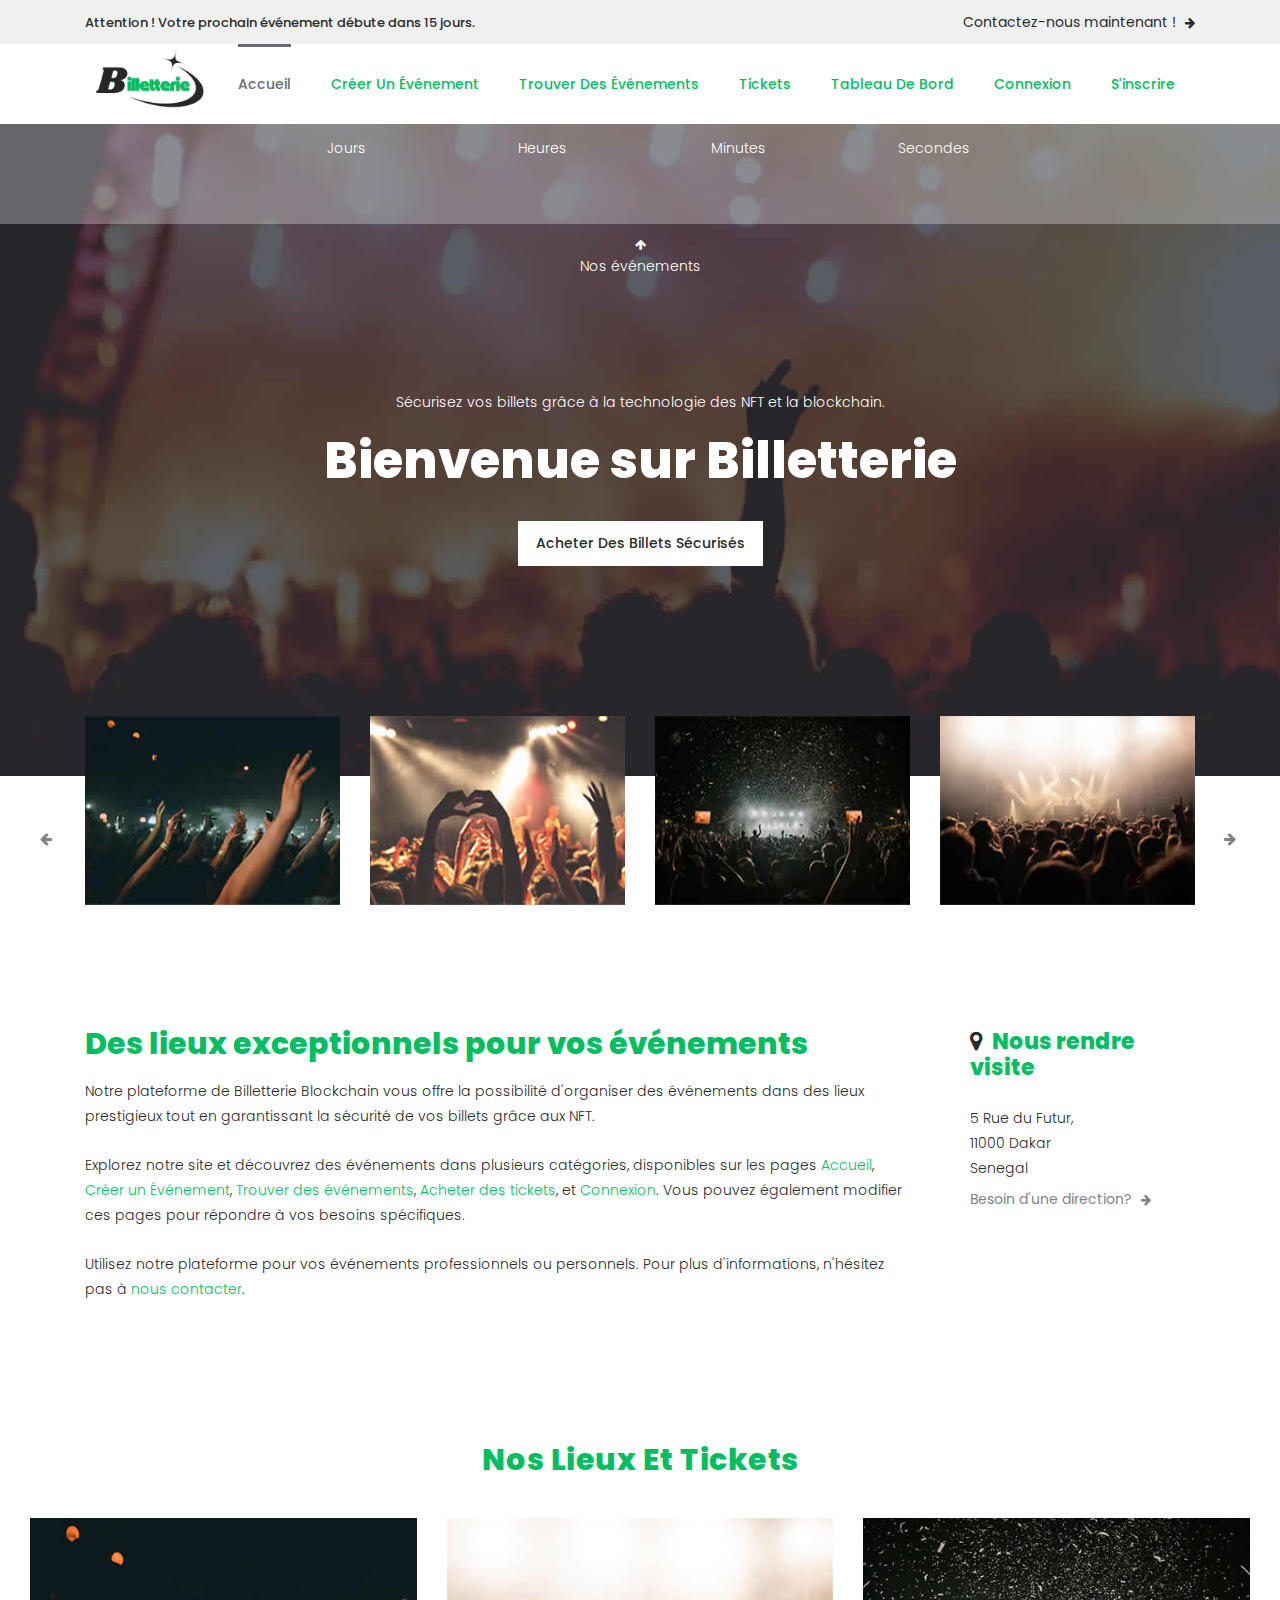
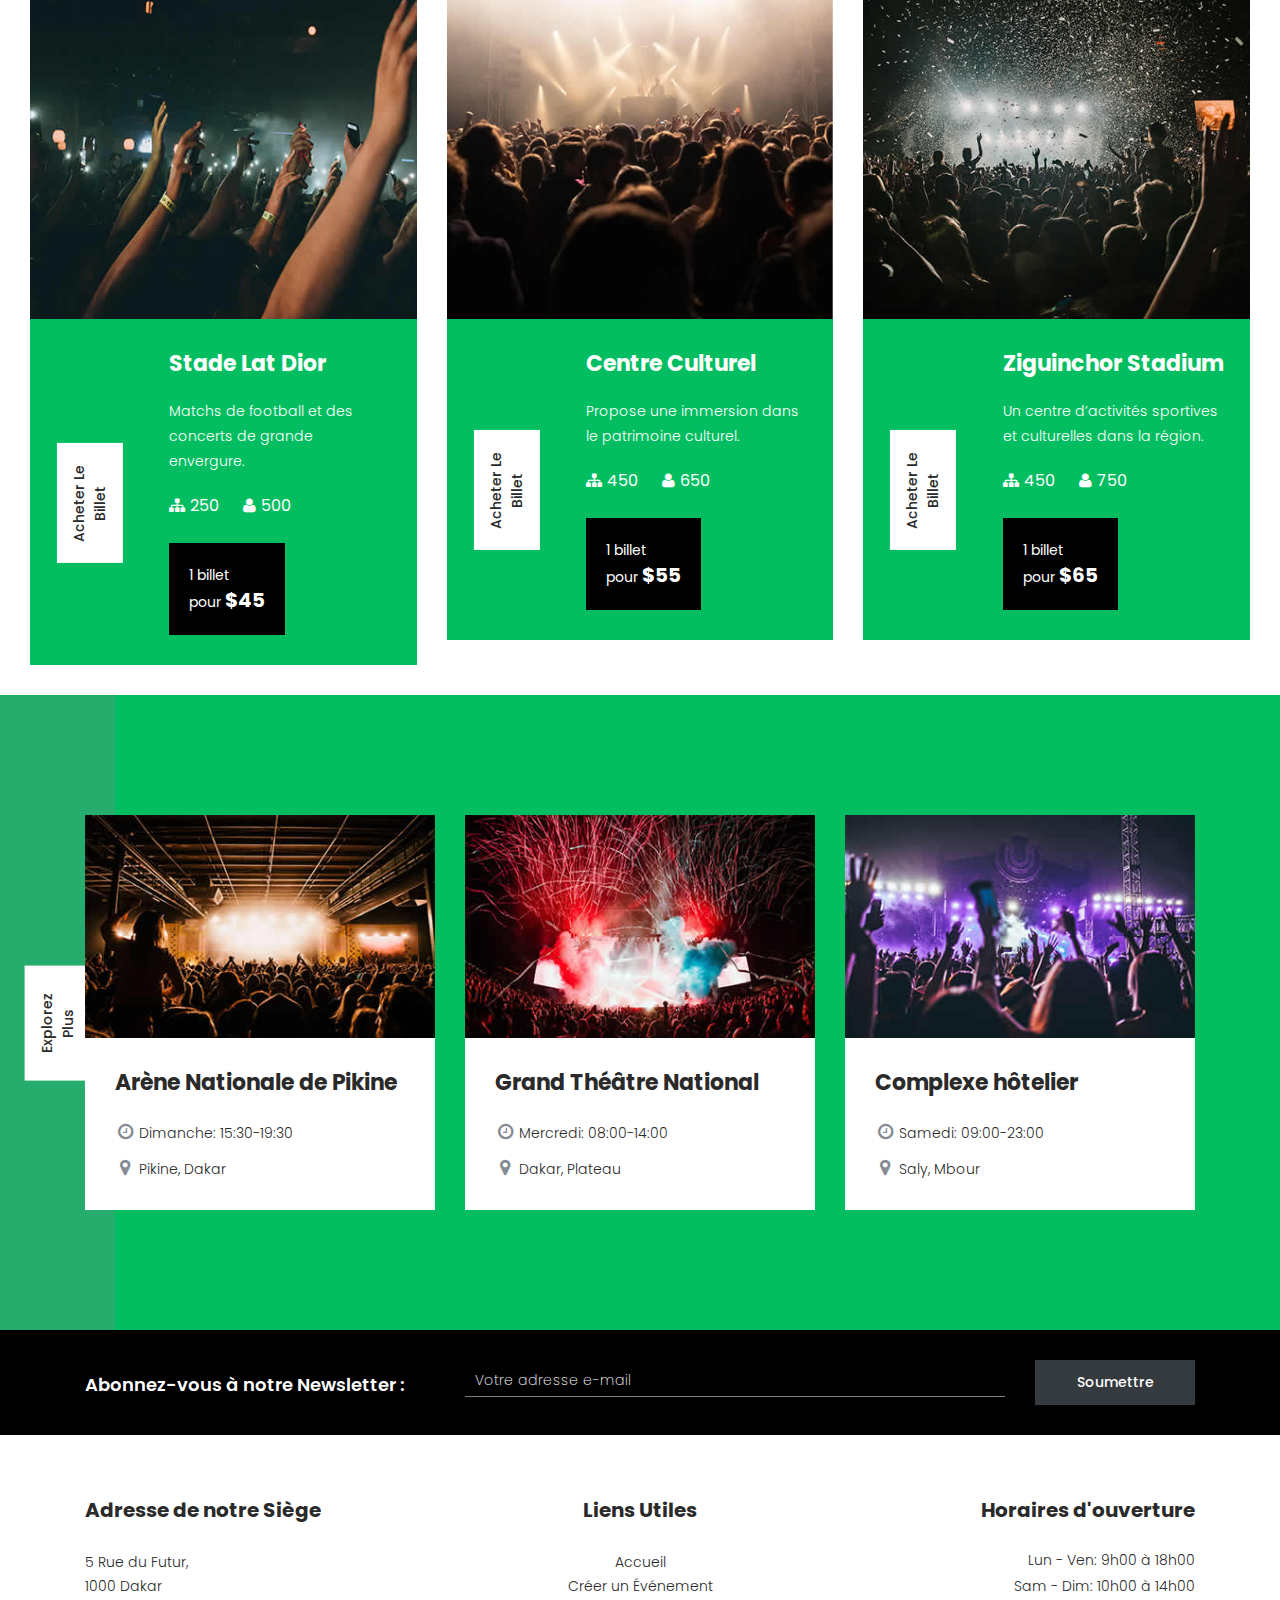
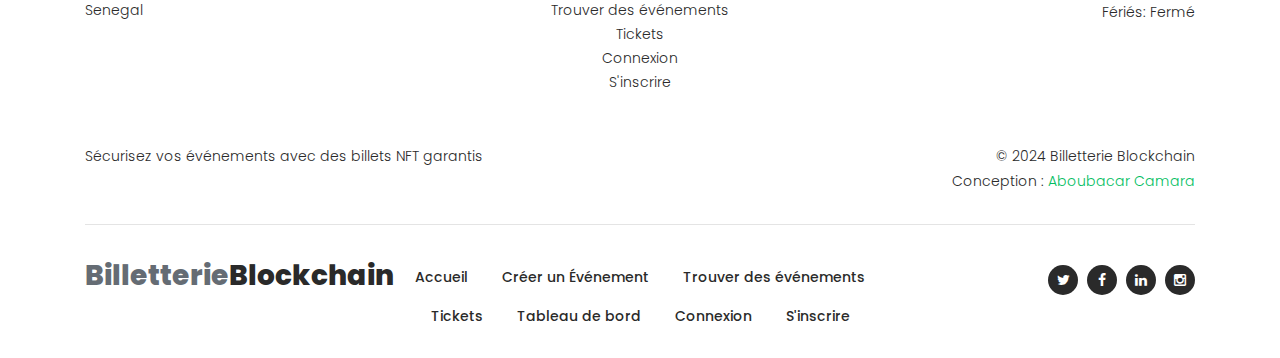
<file: Billeterie-Blockchain/index.html>
<!DOCTYPE html>
<html lang="en">

  <head>

    <meta charset="utf-8">
    <meta name="viewport" content="width=device-width, initial-scale=1, shrink-to-fit=no">
    <meta name="description" content="">
    <meta name="author" content="Tooplate">
    <link href="https://fonts.googleapis.com/css?family=Poppins:100,100i,200,200i,300,300i,400,400i,500,500i,600,600i,700,700i,800,800i,900,900i&display=swap" rel="stylesheet">
    <link rel="shortcut icon" href="assets/images/logo.png" type="image/x-icon">

    <title>Accueil</title>


    <!-- Additional CSS Files -->
    <link rel="stylesheet" type="text/css" href="assets/css/bootstrap.min.css">

    <link rel="stylesheet" type="text/css" href="assets/css/font-awesome.css">

    <link rel="stylesheet" type="text/css" href="assets/css/owl-carousel.css">

    <link rel="stylesheet" href="assets/css/tooplate-artxibition.css">
    </head>
    
    <body>
    
    <!-- ***** Preloader Start ***** -->
    <div id="js-preloader" class="js-preloader">
      <div class="preloader-inner">
        <span class="dot"></span>
        <div class="dots">
          <span></span>
          <span></span>
          <span></span>
        </div>
      </div>
    </div>
    <!-- ***** Preloader End ***** -->
    
    <!-- ***** Pre Header ***** -->
<div class="pre-header">
    <div class="container">
        <div class="row">
            <div class="col-lg-6 col-sm-6">
                <span>Attention ! Votre prochain événement débute dans 15 jours.</span>
            </div>
            <div class="col-lg-6 col-sm-6">
                <div class="text-button">
                    <a href="contact.html">Contactez-nous maintenant ! <i class="fa fa-arrow-right"></i></a>
                </div>
            </div>
        </div>
    </div>
</div>

    
    <!-- ***** Header Area Start ***** -->
    <header class="header-area header-sticky">
        <div class="container">
            <div class="row">
                <div class="col-12">
                    <nav class="main-nav">
                        <!-- ***** Logo Start ***** -->
                        <a href="index.html"><img class="logo" src="assets/images/logo.png" alt=""></a>
                        <!-- ***** Logo End ***** -->
                        <!-- ***** Menu Start ***** -->
                        <ul class="nav">
                            <li><a href="index.html" class="active">Accueil</a></li>
                            <li><a href="creer-evenement.html">Créer un Événement</a></li>
                            <li><a href="evement-details.html">Trouver des événements</a></li> 
                            <li><a href="tickets.html">Tickets</a></li>
                            <li><a href="tableaude-bord.html">Tableau de bord</a></li>
                            <li><a href="connexion.html">Connexion</a></li>
                            <li><a href="inscription.html">S'inscrire</a></li>
                        </ul>        
                        <a class='menu-trigger'>
                            <span>Menu</span>
                        </a>
                        <!-- ***** Menu End ***** -->
                    </nav>
                </div>
            </div>
        </div>
    </header>
    <!-- ***** Header Area End ***** -->

    <!-- ***** Main Banner Area Start ***** -->
    <div class="main-banner">
        <div class="counter-content">
            <ul>
                <li>Jours<span id="days"></span></li>
                <li>Heures<span id="hours"></span></li>
                <li>Minutes<span id="minutes"></span></li>
                <li>Secondes<span id="seconds"></span></li>
            </ul>
        </div>
        <div class="container">
            <div class="row">
                <div class="col-lg-12">
                    <div class="main-content">
                        <div class="next-show">
                            <i class="fa fa-arrow-up"></i>
                            <span>Nos événements</span>
                        </div>
                        <h6>Sécurisez vos billets grâce à la technologie des NFT et la blockchain.</p></h6>
                        <h2>Bienvenue sur Billetterie</h2>
                        <div class="main-white-button">
                            <a href="ticket-details.html">Acheter des billets sécurisés</a>
                        </div>
                    </div>
                </div>
            </div>
        </div>
    </div>
    <!-- ***** Main Banner Area End ***** -->

    <!-- *** Owl Carousel Items ***-->
    <div class="show-events-carousel">
        <div class="container">
            <div class="row">
                <div class="col-lg-12">
                    <div class="owl-show-events owl-carousel">
                        <div class="item">
                            <a href="evement-details.html"><img src="assets/images/show-events-01.jpg" alt=""></a>
                        </div>
                        <div class="item">
                            <a href="evement-details.html"><img src="assets/images/show-events-02.jpg" alt=""></a> 
                        </div>
                        <div class="item">
                            <a href="evement-details.html"><img src="assets/images/show-events-03.jpg" alt=""></a> 
                        </div>
                        <div class="item">
                            <a href="evement-details.html"><img src="assets/images/show-events-04.jpg" alt=""></a> 
                        </div>
                        <div class="item">
                            <a href="evement-details.html"><img src="assets/images/show-events-01.jpg" alt=""></a> 
                        </div>
                        <div class="item">
                            <a href="evement-details.html"><img src="assets/images/show-events-02.jpg" alt=""></a> 
                        </div>
                        <div class="item">
                            <a href="evement-details.html"><img src="assets/images/show-events-03.jpg" alt=""></a> 
                        </div>
                        <div class="item">
                            <a href="evement-details.html"><img src="assets/images/show-events-04.jpg" alt=""></a> 
                        </div>
                    </div>
                </div>
            </div>
        </div>
    </div>

    
    <!-- *** Amazing Venus ***-->
    <div class="amazing-venues">
        <div class="container">
            <div class="row">
                <div class="col-lg-9">
                    <div class="left-content">
                        <h4>Des lieux exceptionnels pour vos événements</h4>
                        <p>Notre plateforme de Billetterie Blockchain vous offre la possibilité d'organiser des événements dans des lieux prestigieux tout en garantissant la sécurité de vos billets grâce aux NFT.</p>
                        <br>
                        <p>Explorez notre site et découvrez des événements dans plusieurs catégories, disponibles sur les pages <a href="index.html">Accueil</a>, <a href="creer-evenement.html">Créer un Événement</a>, <a href="evement-details.html">Trouver des événements</a>, <a href="tickets.html">Acheter des tickets</a>, et <a href="connexion.html">Connexion</a>. Vous pouvez également modifier ces pages pour répondre à vos besoins spécifiques.</p>
                        <br>
                        <p>Utilisez notre plateforme pour vos événements professionnels ou personnels. Pour plus d'informations, n'hésitez pas à <a href="https://www.tooplate.com/contact" target="_blank">nous contacter</a>.</p>
                    </div>
                </div>
                <div class="col-lg-3">
                    <div class="right-content">
                        <h5><i class="fa fa-map-marker"></i> Nous rendre visite</h5>
                        <span>5 Rue du Futur,<br>11000 Dakar<br>Senegal</span>
                        <div class="text-button"><a href="show-events-details.html">Besoin d'une direction? <i class="fa fa-arrow-right"></i></a></div>
                    </div>
                </div>
            </div>
        </div>
    </div>    


    <!-- *** Venues & Tickets ***-->
    <div class="venue-tickets">
        <div class="container-fluid">
            <div class="row">
                <div class="col-lg-12">
                    <div class="section-heading">
                        <h2>Nos Lieux et Tickets</h2>
                    </div>
                </div>
                <div class="col-lg-4">
                    <div class="venue-item">
                        <div class="thumb">
                            <img src="assets/images/venue-01.jpg" alt="">
                        </div>
                        <div class="down-content">
                            <div class="left-content">
                                <div class="main-white-button">
                                    <a href="ticket-details.html">Acheter le billet</a>
                                </div>
                            </div>
                            <div class="right-content">
                                <h4>Stade Lat Dior</h4>
                                <p> Matchs de football et des concerts de grande envergure.</p>
                                <ul>
                                    <li><i class="fa fa-sitemap"></i>250</li>
                                    <li><i class="fa fa-user"></i>500</li>
                                </ul>
                                <div class="price">
                                    <span>1 billet<br>pour <em>$45</em></span>
                                </div>
                            </div> 
                        </div>
                    </div>
                </div>
                <div class="col-lg-4">
                    <div class="venue-item">
                        <div class="thumb">
                            <img src="assets/images/venue-02.jpg" alt="">
                        </div>
                        <div class="down-content">
                            <div class="left-content">
                                <div class="main-white-button">
                                    <a href="ticket-details.html">Acheter le billet</a>
                                </div>
                            </div>
                            <div class="right-content">
                                <h4>Centre Culturel</h4>
                                <p>Propose une immersion dans le patrimoine culturel.</p>
                                <ul>
                                    <li><i class="fa fa-sitemap"></i>450</li>
                                    <li><i class="fa fa-user"></i>650</li>
                                </ul>
                                <div class="price">
                                    <span>1 billet<br>pour <em>$55</em></span>
                                </div>
                            </div> 
                        </div>
                    </div>
                </div>
                <div class="col-lg-4">
                    <div class="venue-item">
                        <div class="thumb">
                            <img src="assets/images/venue-03.jpg" alt="">
                        </div>
                        <div class="down-content">
                            <div class="left-content">
                                <div class="main-white-button">
                                    <a href="ticket-details.html">Acheter le billet</a>
                                </div>
                            </div>
                            <div class="right-content">
                                <h4>Ziguinchor Stadium</h4>
                                <p>Un centre d’activités sportives et culturelles dans la région.</p>
                                <ul>
                                    <li><i class="fa fa-sitemap"></i>450</li>
                                    <li><i class="fa fa-user"></i>750</li>
                                </ul>
                                <div class="price">
                                    <span>1 billet<br>pour <em>$65</em></span>
                                </div>
                            </div> 
                        </div>
                    </div>
                </div>
            </div>
        </div>
    </div>


    <!-- *** Coming Events ***-->
    <div class="coming-events">
        <div class="left-button">
            <div class="main-white-button">
                <a href="evement-details.html">Explorez plus</a>
            </div>
        </div>
        <div class="container">
            <div class="row">
                <div class="col-lg-4">
                    <div class="event-item">
                        <div class="thumb">
                            <a href="event-details.html"><img src="assets/images/event-01.jpg" alt=""></a>
                        </div>
                        <div class="down-content">
                            <a href="ticket-details.html"><h4>Arène Nationale de Pikine</h4></a>
                            <ul>
                                <li><i class="fa fa-clock-o"></i> Dimanche: 15:30-19:30</li>
                                <li><i class="fa fa-map-marker"></i> Pikine, Dakar</li>
                            </ul>
                        </div>
                    </div>
                </div>
                <div class="col-lg-4">
                    <div class="event-item">
                        <div class="thumb">
                            <a href="ticket-details.html"><img src="assets/images/event-02.jpg" alt=""></a>
                        </div>
                        <div class="down-content">
                            <a href="ticket-details.html"><h4>Grand Théâtre National</h4></a>
                            <ul>
                                <li><i class="fa fa-clock-o"></i> Mercredi: 08:00-14:00</li>
                                <li><i class="fa fa-map-marker"></i> Dakar, Plateau</li>
                            </ul>
                        </div>
                    </div>
                </div>
                <div class="col-lg-4">
                    <div class="event-item">
                        <div class="thumb">
                            <a href="ticket-details.html"><img src="assets/images/event-03.jpg" alt=""></a>
                        </div>
                        <div class="down-content">
                            <a href="ticket-details.html"><h4>Complexe hôtelier</h4></a>
                            <ul>
                                <li><i class="fa fa-clock-o"></i> Samedi: 09:00-23:00</li>
                                <li><i class="fa fa-map-marker"></i> Saly, Mbour</li>
                            </ul>
                        </div>
                    </div>
                </div>
            </div>
        </div>
    </div>


    <!-- *** Subscribe *** -->
    <div class="subscribe">
        <div class="container">
            <div class="row">
                <div class="col-lg-4">
                    <h4>Abonnez-vous à notre Newsletter :</h4>
                </div>
                <div class="col-lg-8">
                    <form id="subscribe" action="" method="get">
                        <div class="row">
                          <div class="col-lg-9">
                            <fieldset>
                              <input name="email" type="text" id="email" pattern="[^ @]*@[^ @]*" placeholder="Votre adresse e-mail" required="">
                            </fieldset>
                          </div>
                          <div class="col-lg-3">
                            <fieldset>
                              <button type="submit" id="form-submit" class="main-dark-button">Soumettre</button>
                            </fieldset>
                          </div>
                        </div>
                    </form>
                </div>
            </div>
        </div>
    </div>

    <!-- *** Footer *** -->
    <footer>
        <div class="container">
            <div class="row">
                <!-- Address Section -->
                <div class="col-lg-4">
                    <div class="address">
                        <h4>Adresse de notre Siège</h4>
                        <span>5 Rue du Futur, <br>1000 Dakar<br>Senegal</span>
                    </div>
                </div>
    
                <!-- Useful Links Section -->
                <div class="col-lg-4">
                    <div class="links">
                        <h4>Liens Utiles</h4>
                        <ul>
                            <li><a href="index.html" class="active">Accueil</a></li>
                            <li><a href="creer-evenement.html">Créer un Événement</a></li>
                            <li><a href="evement-details.html">Trouver des événements</a></li> 
                            <li><a href="tickets.html">Tickets</a></li>
                            <li><a href="connexion.html">Connexion</a></li>
                            <li><a href="inscription.html">S'inscrire</a></li>
                    </div>
                </div>
    
                <!-- Open Hours Section -->
                <div class="col-lg-4">
                    <div class="hours">
                        <h4>Horaires d'ouverture</h4>
                        <ul>
                            <li>Lun - Ven: 9h00 à 18h00</li>
                            <li>Sam - Dim: 10h00 à 14h00</li>
                            <li>Fériés: Fermé</li>
                        </ul>
                    </div>
                </div>
    
                <!-- Under Footer -->
                <div class="col-lg-12">
                    <div class="under-footer">
                        <div class="row">
                            <div class="col-lg-6 col-sm-6">
                                <p>Sécurisez vos événements avec des billets NFT garantis</p>
                            </div>
                            <div class="col-lg-6 col-sm-6">
                                <p class="copyright">
                                    &copy; 2024 Billetterie Blockchain<br>
                                    Conception : <a href="#" target="_blank" rel="nofollow">Aboubacar Camara</a>
                                </p>
                            </div>
                        </div>
                    </div>
                </div>
    
                <!-- Sub Footer with Navigation and Social Links -->
                <div class="col-lg-12">
                    <div class="sub-footer">
                        <div class="row">
                            <!-- Logo -->
                            <div class="col-lg-3">
                                <div class="logo">
                                    <span>Billetterie<em>Blockchain</em></span>
                                </div>
                            </div>
    
                            <!-- Menu Navigation -->
                            <div class="col-lg-6">
                                <div class="menu">
                                    <ul>
                                        <li><a href="index.html" class="active">Accueil</a></li>
                                        <li><a href="creer-evenement.html">Créer un Événement</a></li>
                                        <li><a href="evement-details.html">Trouver des événements</a></li> 
                                        <li><a href="tickets.html">Tickets</a></li>
                                        <li><a href="tableaude-bord.html">Tableau de bord</a></li>
                                        <li><a href="connexion.html">Connexion</a></li>
                                        <li><a href="inscription.html">S'inscrire</a></li>
                                    </ul>
                                </div>
                            </div>
    
                            <!-- Social Media Links -->
                            <div class="col-lg-3">
                                <div class="social-links">
                                    <ul>
                                        <li><a href="#"><i class="fa fa-twitter"></i></a></li>
                                        <li><a href="#"><i class="fa fa-facebook"></i></a></li>
                                        <li><a href="#"><i class="fa fa-linkedin"></i></a></li>
                                        <li><a href="#"><i class="fa fa-instagram"></i></a></li>
                                    </ul>
                                </div>
                            </div>
                        </div>
                    </div>
                </div>
            </div>
        </div>
    </footer>
    

    <!-- jQuery -->
    <script src="assets/js/jquery-2.1.0.min.js"></script>

    <!-- Bootstrap -->
    <script src="assets/js/popper.js"></script>
    <script src="assets/js/bootstrap.min.js"></script>

    <!-- Plugins -->
    <script src="assets/js/scrollreveal.min.js"></script>
    <script src="assets/js/waypoints.min.js"></script>
    <script src="assets/js/jquery.counterup.min.js"></script>
    <script src="assets/js/imgfix.min.js"></script> 
    <script src="assets/js/mixitup.js"></script> 
    <script src="assets/js/accordions.js"></script>
    <script src="assets/js/owl-carousel.js"></script>
    
    <!-- Global Init -->
    <script src="assets/js/custom.js"></script>

  </body>
</html>
</file>
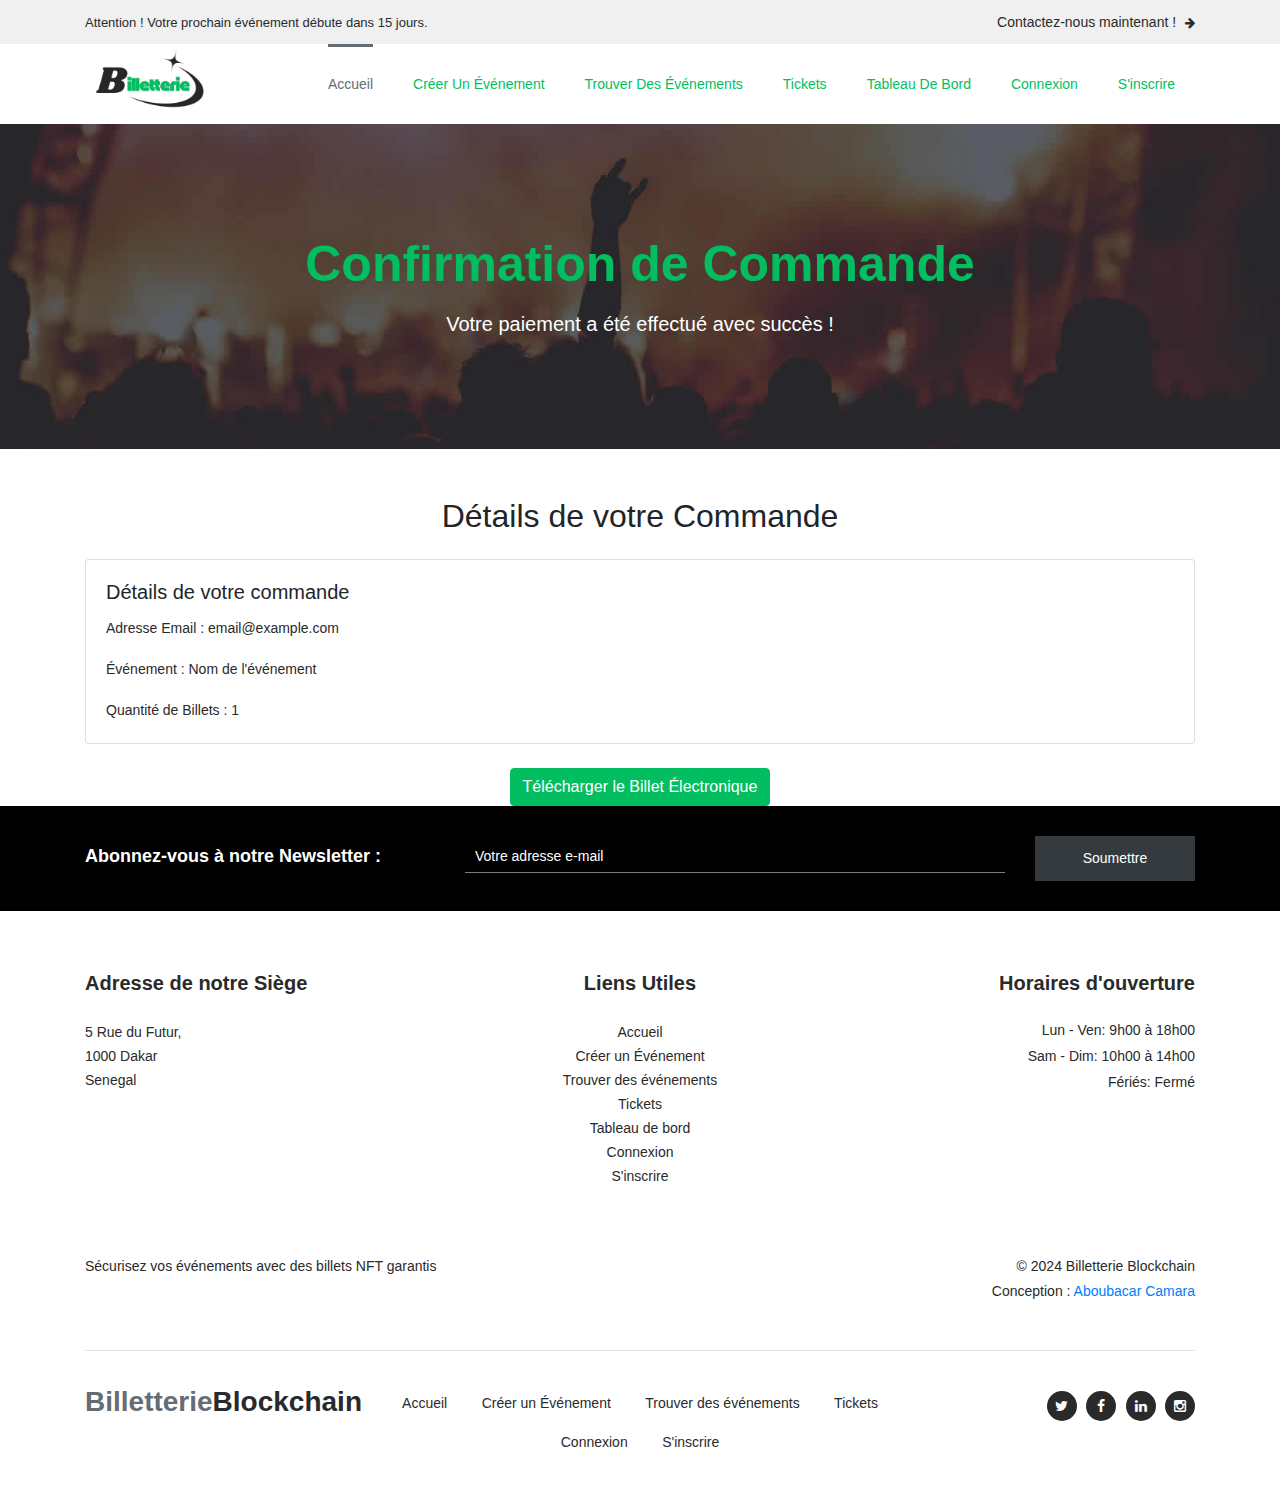
<file: Billeterie-Blockchain/commande-confirmer.html>
<!DOCTYPE html>
<html lang="en">

  <head>

    <meta charset="utf-8">
    <meta name="viewport" content="width=device-width, initial-scale=1, shrink-to-fit=no">
    <meta name="description" content="">
    <meta name="author" content="Tooplate">
    <link href="https://fonts.googleapis.com/css?family=Poppins:100,100i,200,200i,300,300i,400,400i,500,500i,600,600i,700,700i,800,800i,900,900i&display=swap" rel="stylesheet">
    <link rel="shortcut icon" href="assets/images/logo.png" type="image/x-icon">
    <title>Trouver des Événements <details></details></title>


    <!-- Additional CSS Files -->
    <link rel="stylesheet" type="text/css" href="assets/css/bootstrap.min.css">

    <link rel="stylesheet" type="text/css" href="assets/css/font-awesome.css">

    <link rel="stylesheet" type="text/css" href="assets/css/owl-carousel.css">

    <link rel="stylesheet" href="assets/css/tooplate-artxibition.css">

    <link rel="stylesheet" href="https://stackpath.bootstrapcdn.com/bootstrap/4.5.2/css/bootstrap.min.css">

    <style>
        .btn-primary {
            background-color: #02BE61;
            border-color: #02BE61;
        }
        .btn-primary:hover {
            background-color: #029e54;
            border-color: #029e54;
        }
    </style>


    </head>
    
    <body>
    
    <!-- ***** Preloader Start ***** -->
    <div id="js-preloader" class="js-preloader">
      <div class="preloader-inner">
        <span class="dot"></span>
        <div class="dots">
          <span></span>
          <span></span>
          <span></span>
        </div>
      </div>
    </div>
    <!-- ***** Preloader End ***** -->
    
    <!-- ***** Pre HEader ***** -->
    <div class="pre-header">
        <div class="container">
            <div class="row">
                <div class="col-lg-6 col-sm-6">
                    <span>Attention ! Votre prochain événement débute dans 15 jours.</span>
                </div>
                <div class="col-lg-6 col-sm-6">
                    <div class="text-button">
                        <a href="contact.html">Contactez-nous maintenant ! <i class="fa fa-arrow-right"></i></a>
                    </div>
                </div>
            </div>
        </div>
    </div>

    <!-- ***** Header Area Start ***** -->
    <header class="header-area header-sticky">
        <div class="container">
            <div class="row">
                <div class="col-12">
                    <nav class="main-nav">
                        <!-- ***** Logo Start ***** -->
                        <a href="index.html"><img class="logo" src="assets/images/logo.png" alt=""></a>
                        <!-- ***** Logo End ***** -->
                        <!-- ***** Menu Start ***** -->
                        <ul class="nav">
                            <li><a href="index.html" class="active">Accueil</a></li>
                            <li><a href="creer-evenement.html">Créer un Événement</a></li>
                            <li><a href="evement-details.html">Trouver des événements</a></li> 
                            <li><a href="tickets.html">Tickets</a></li>
                            <li><a href="tableaude-bord.html">Tableau de bord</a></li>
                            <li><a href="connexion.html">Connexion</a></li>
                            <li><a href="inscription.html">S'inscrire</a></li>
                        </ul>        
                        <a class='menu-trigger'>
                            <span>Menu</span>
                        </a>
                        <!-- ***** Menu End ***** -->
                    </nav>
                </div>
            </div>
        </div>
    </header>
    <!-- ***** Header Area End ***** -->

    <!-- ***** About Us Page ***** -->
    <!-- Confirmation Page -->
    <div class="page-heading-shows-events">
        <div class="container">
            <div class="row">
                <div class="col-lg-12">
                    <h2>Confirmation de Commande</h2>
                    <span>Votre paiement a été effectué avec succès !</span>
                </div>
            </div>
        </div>
    </div>

    <div class="container mt-5">
        <h2 class="text-center mb-4">Détails de votre Commande</h2>
        
        <!-- Affichage des détails de la commande -->
        <div class="card">
            <div class="card-body">
                <h5 class="card-title">Détails de votre commande</h5>
                <p class="card-text"><strong>Adresse Email :</strong> <span id="email-display"></span></p>
                <p class="card-text"><strong>Événement :</strong> <span id="event-display"></span></p>
                <p class="card-text"><strong>Quantité de Billets :</strong> <span id="quantity-display"></span></p>
            </div>
        </div>

        <!-- Bouton pour télécharger le billet électronique -->
        <div class="text-center mt-4">
            <a href="assets/Billets/Electronic Grand Théâtre National Ticket.pdf" class="btn btn-primary" download="billet.pdf">Télécharger le Billet Électronique</a>
        </div>
    </div>

    <!-- jQuery and Bootstrap JS -->
    <script src="https://code.jquery.com/jquery-3.5.1.min.js"></script>
    <script src="https://stackpath.bootstrapcdn.com/bootstrap/4.5.2/js/bootstrap.min.js"></script>

    <!-- Script pour afficher les détails de la commande -->
    <script>
        // Récupérer les informations de commande (par exemple via sessionStorage ou localStorage)
        const email = sessionStorage.getItem('email') || 'email@example.com';
        const event = sessionStorage.getItem('event') || 'Nom de l\'événement';
        const quantity = sessionStorage.getItem('quantity') || '1';

        // Affichage des informations dans la page
        document.getElementById('email-display').textContent = email;
        document.getElementById('event-display').textContent = event;
        document.getElementById('quantity-display').textContent = quantity;
    </script>

    
    <!-- *** Subscribe *** -->
    <div class="subscribe">
        <div class="container">
            <div class="row">
                <div class="col-lg-4">
                    <h4>Abonnez-vous à notre Newsletter :</h4>
                </div>
                <div class="col-lg-8">
                    <form id="subscribe" action="" method="get">
                        <div class="row">
                          <div class="col-lg-9">
                            <fieldset>
                              <input name="email" type="text" id="email" pattern="[^ @]*@[^ @]*" placeholder="Votre adresse e-mail" required="">
                            </fieldset>
                          </div>
                          <div class="col-lg-3">
                            <fieldset>
                              <button type="submit" id="form-submit" class="main-dark-button">Soumettre</button>
                            </fieldset>
                          </div>
                        </div>
                    </form>
                </div>
            </div>
        </div>
    </div>
    
    <!-- *** Footer *** -->
    <footer>
        <div class="container">
            <div class="row">
                <!-- Address Section -->
                <div class="col-lg-4">
                    <div class="address">
                        <h4>Adresse de notre Siège</h4>
                        <span>5 Rue du Futur, <br>1000 Dakar<br>Senegal</span>
                    </div>
                </div>
    
                <!-- Useful Links Section -->
                <div class="col-lg-4">
                    <div class="links">
                        <h4>Liens Utiles</h4>
                        <ul>
                            <li><a href="index.html" class="active">Accueil</a></li>
                            <li><a href="creer-evenement.html">Créer un Événement</a></li>
                            <li><a href="evement-details.html">Trouver des événements</a></li> 
                            <li><a href="tickets.html">Tickets</a></li>
                            <li><a href="tableaude-bord.html">Tableau de bord</a></li>
                            <li><a href="connexion.html">Connexion</a></li>
                            <li><a href="inscription.html">S'inscrire</a></li>
                    </div>
                </div>
    
                <!-- Open Hours Section -->
                <div class="col-lg-4">
                    <div class="hours">
                        <h4>Horaires d'ouverture</h4>
                        <ul>
                            <li>Lun - Ven: 9h00 à 18h00</li>
                            <li>Sam - Dim: 10h00 à 14h00</li>
                            <li>Fériés: Fermé</li>
                        </ul>
                    </div>
                </div>
    
                <!-- Under Footer -->
                <div class="col-lg-12">
                    <div class="under-footer">
                        <div class="row">
                            <div class="col-lg-6 col-sm-6">
                                <p>Sécurisez vos événements avec des billets NFT garantis</p>
                            </div>
                            <div class="col-lg-6 col-sm-6">
                                <p class="copyright">
                                    &copy; 2024 Billetterie Blockchain<br>
                                    Conception : <a href="#" target="_blank" rel="nofollow">Aboubacar Camara</a>
                                </p>
                            </div>
                        </div>
                    </div>
                </div>
    
                <!-- Sub Footer with Navigation and Social Links -->
                <div class="col-lg-12">
                    <div class="sub-footer">
                        <div class="row">
                            <!-- Logo -->
                            <div class="col-lg-3">
                                <div class="logo">
                                    <span>Billetterie<em>Blockchain</em></span>
                                </div>
                            </div>
    
                            <!-- Menu Navigation -->
                            <div class="col-lg-6">
                                <div class="menu">
                                    <ul>
                                        <li><a href="index.html" class="active">Accueil</a></li>
                                        <li><a href="creer-evenement.html">Créer un Événement</a></li>
                                        <li><a href="evement-details.html">Trouver des événements</a></li> 
                                        <li><a href="tickets.html">Tickets</a></li>
                                        <li><a href="connexion.html">Connexion</a></li>
                                        <li><a href="inscription.html">S'inscrire</a></li>
                                    </ul>
                                </div>
                            </div>
    
                            <!-- Social Media Links -->
                            <div class="col-lg-3">
                                <div class="social-links">
                                    <ul>
                                        <li><a href="#"><i class="fa fa-twitter"></i></a></li>
                                        <li><a href="#"><i class="fa fa-facebook"></i></a></li>
                                        <li><a href="#"><i class="fa fa-linkedin"></i></a></li>
                                        <li><a href="#"><i class="fa fa-instagram"></i></a></li>
                                    </ul>
                                </div>
                            </div>
                        </div>
                    </div>
                </div>
            </div>
        </div>
    </footer>
    
    

    <!-- jQuery -->
    <script src="assets/js/jquery-2.1.0.min.js"></script>

    <!-- Bootstrap -->
    <script src="assets/js/popper.js"></script>
    <script src="assets/js/bootstrap.min.js"></script>

    <!-- Plugins -->
    <script src="assets/js/scrollreveal.min.js"></script>
    <script src="assets/js/waypoints.min.js"></script>
    <script src="assets/js/jquery.counterup.min.js"></script>
    <script src="assets/js/imgfix.min.js"></script> 
    <script src="assets/js/mixitup.js"></script> 
    <script src="assets/js/accordions.js"></script>
    <script src="assets/js/owl-carousel.js"></script>
    
    <!-- Global Init -->
    <script src="assets/js/custom.js"></script>

  </body>

</html>
</file>
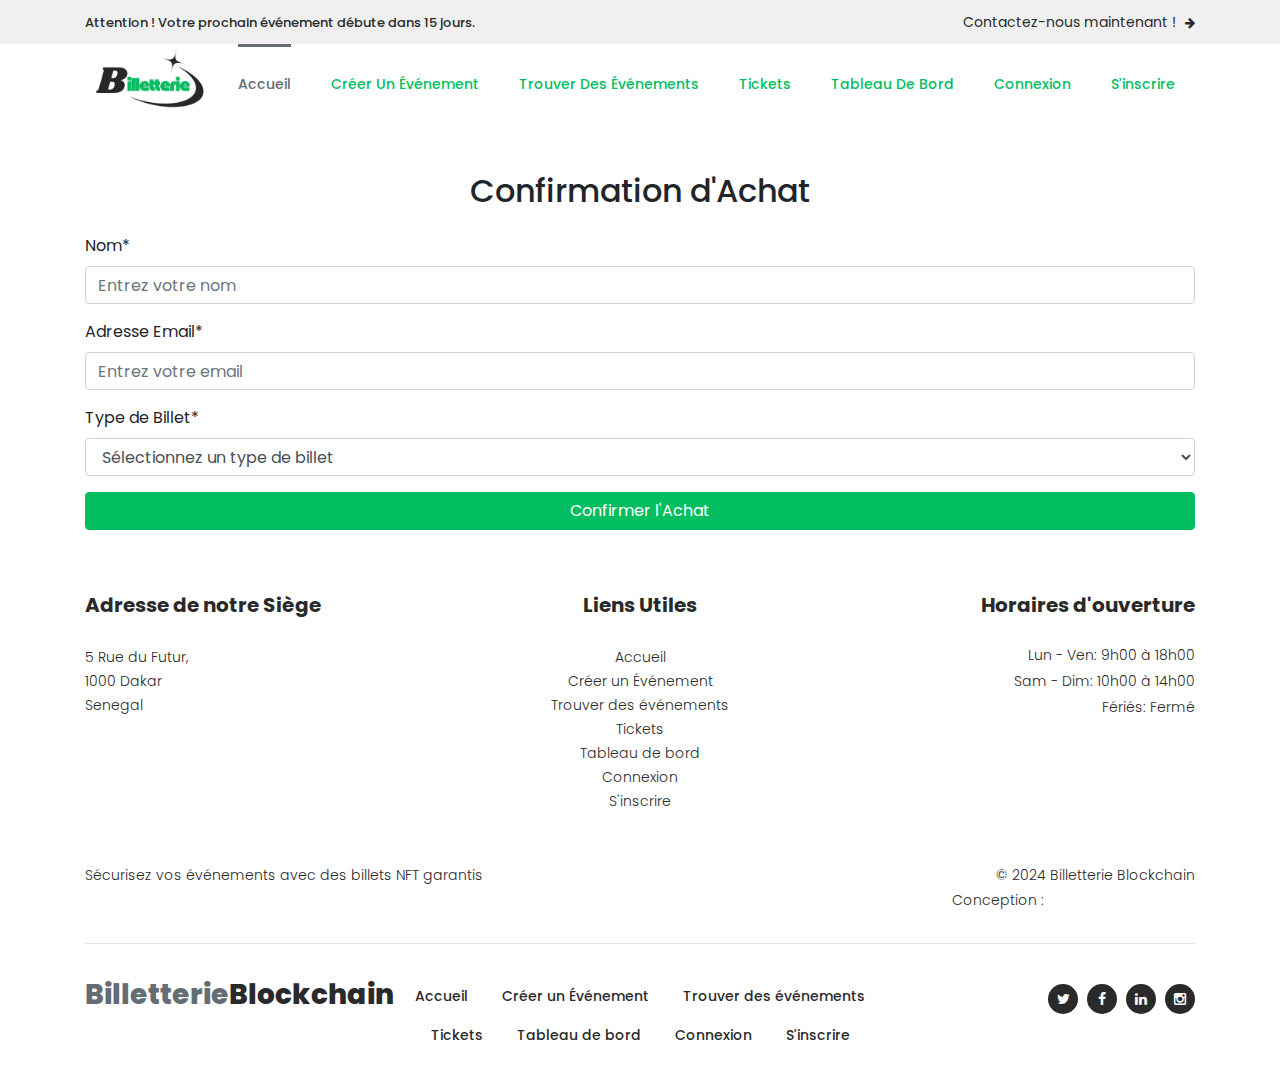
<file: Billeterie-Blockchain/confirmer.html>
<!DOCTYPE html>
<html lang="en">

  <head>

    <meta charset="utf-8">
    <meta name="viewport" content="width=device-width, initial-scale=1, shrink-to-fit=no">
    <meta name="description" content="">
    <meta name="author" content="Tooplate">
    <link href="https://fonts.googleapis.com/css?family=Poppins:100,100i,200,200i,300,300i,400,400i,500,500i,600,600i,700,700i,800,800i,900,900i&display=swap" rel="stylesheet">
    <link rel="shortcut icon" href="assets/images/logo.png" type="image/x-icon">
    <title>Trouver des Événements <details></details></title>


    <!-- Additional CSS Files -->
    <link rel="stylesheet" type="text/css" href="assets/css/bootstrap.min.css">

    <link rel="stylesheet" type="text/css" href="assets/css/font-awesome.css">

    <link rel="stylesheet" type="text/css" href="assets/css/owl-carousel.css">

    <link rel="stylesheet" href="assets/css/tooplate-artxibition.css">

    <style>
        .btn-primary {
            background-color: #02BE61;
            border-color: #02BE61;
        }

        .btn-primary:hover {
            background-color: #029e54;
            border-color: #029e54;
        }

        a {
            color: white;
        }

        a:hover {
            color: black;
        }
    </style>

    </head>
    
    <body>
    
    <!-- ***** Preloader Start ***** -->
    <div id="js-preloader" class="js-preloader">
      <div class="preloader-inner">
        <span class="dot"></span>
        <div class="dots">
          <span></span>
          <span></span>
          <span></span>
        </div>
      </div>
    </div>
    <!-- ***** Preloader End ***** -->
    
    <!-- ***** Pre HEader ***** -->
    <div class="pre-header">
        <div class="container">
            <div class="row">
                <div class="col-lg-6 col-sm-6">
                    <span>Attention ! Votre prochain événement débute dans 15 jours.</span>
                </div>
                <div class="col-lg-6 col-sm-6">
                    <div class="text-button">
                        <a href="contact.html">Contactez-nous maintenant ! <i class="fa fa-arrow-right"></i></a>
                    </div>
                </div>
            </div>
        </div>
    </div>

    <!-- ***** Header Area Start ***** -->
    <header class="header-area header-sticky">
        <div class="container">
            <div class="row">
                <div class="col-12">
                    <nav class="main-nav">
                        <!-- ***** Logo Start ***** -->
                        <a href="index.html"><img class="logo" src="assets/images/logo.png" alt=""></a>
                        <!-- ***** Logo End ***** -->
                        <!-- ***** Menu Start ***** -->
                        <ul class="nav">
                            <li><a href="index.html" class="active">Accueil</a></li>
                            <li><a href="creer-evenement.html">Créer un Événement</a></li>
                            <li><a href="evement-details.html">Trouver des événements</a></li> 
                            <li><a href="tickets.html">Tickets</a></li>
                            <li><a href="tableaude-bord.html">Tableau de bord</a></li>
                            <li><a href="connexion.html">Connexion</a></li>
                            <li><a href="inscription.html">S'inscrire</a></li>
                        </ul>        
                        <a class='menu-trigger'>
                            <span>Menu</span>
                        </a>
                        <!-- ***** Menu End ***** -->
                    </nav>
                </div>
            </div>
        </div>
    </header>
    <!-- ***** Header Area End ***** -->

    <!-- ***** About Us Page ***** -->
    <div class="container mt-5">
        <h2 class="text-center mb-4">Confirmation d'Achat</h2>
        <form id="confirmation-form">
            <div class="form-group">
                <label for="name">Nom*</label>
                <input type="text" class="form-control" id="name" placeholder="Entrez votre nom" required>
            </div>
            <div class="form-group">
                <label for="email">Adresse Email*</label>
                <input type="email" class="form-control" id="email" placeholder="Entrez votre email" required>
            </div>
            <div class="form-group">
                <label for="ticket-type">Type de Billet*</label>
                <select class="form-control" id="ticket-type" required>
                    <option value="">Sélectionnez un type de billet</option>
                    <option value="standard">Billet Standard</option>
                    <option value="vip">Billet VIP</option>
                </select>
            </div>
            <button type="submit" class="btn btn-primary btn-block"><a href="commande-confirmer.html">Confirmer l'Achat</a></button>
        </form>
    </div>

    <!-- jQuery and Bootstrap JS -->
    <script src="https://code.jquery.com/jquery-3.5.1.slim.min.js"></script>
    <script src="https://cdn.jsdelivr.net/npm/@popperjs/core@2.11.6/dist/umd/popper.min.js"></script>
    <script src="https://stackpath.bootstrapcdn.com/bootstrap/4.5.2/js/bootstrap.min.js"></script>

    
    <!-- *** Footer *** -->
    <footer>
        <div class="container">
            <div class="row">
                <!-- Address Section -->
                <div class="col-lg-4">
                    <div class="address">
                        <h4>Adresse de notre Siège</h4>
                        <span>5 Rue du Futur, <br>1000 Dakar<br>Senegal</span>
                    </div>
                </div>
    
                <!-- Useful Links Section -->
                <div class="col-lg-4">
                    <div class="links">
                        <h4>Liens Utiles</h4>
                        <ul>
                            <li><a href="index.html" class="active">Accueil</a></li>
                            <li><a href="creer-evenement.html">Créer un Événement</a></li>
                            <li><a href="evement-details.html">Trouver des événements</a></li> 
                            <li><a href="tickets.html">Tickets</a></li>
                            <li><a href="tableaude-bord.html">Tableau de bord</a></li>
                            <li><a href="connexion.html">Connexion</a></li>
                            <li><a href="inscription.html">S'inscrire</a></li>
                    </div>
                </div>
    
                <!-- Open Hours Section -->
                <div class="col-lg-4">
                    <div class="hours">
                        <h4>Horaires d'ouverture</h4>
                        <ul>
                            <li>Lun - Ven: 9h00 à 18h00</li>
                            <li>Sam - Dim: 10h00 à 14h00</li>
                            <li>Fériés: Fermé</li>
                        </ul>
                    </div>
                </div>
    
                <!-- Under Footer -->
                <div class="col-lg-12">
                    <div class="under-footer">
                        <div class="row">
                            <div class="col-lg-6 col-sm-6">
                                <p>Sécurisez vos événements avec des billets NFT garantis</p>
                            </div>
                            <div class="col-lg-6 col-sm-6">
                                <p class="copyright">
                                    &copy; 2024 Billetterie Blockchain<br>
                                    Conception : <a href="#" target="_blank" rel="nofollow">Aboubacar Camara</a>
                                </p>
                            </div>
                        </div>
                    </div>
                </div>
    
                <!-- Sub Footer with Navigation and Social Links -->
                <div class="col-lg-12">
                    <div class="sub-footer">
                        <div class="row">
                            <!-- Logo -->
                            <div class="col-lg-3">
                                <div class="logo">
                                    <span>Billetterie<em>Blockchain</em></span>
                                </div>
                            </div>
    
                            <!-- Menu Navigation -->
                            <div class="col-lg-6">
                                <div class="menu">
                                    <ul>
                                        <li><a href="index.html" class="active">Accueil</a></li>
                            <li><a href="creer-evenement.html">Créer un Événement</a></li>
                            <li><a href="evement-details.html">Trouver des événements</a></li> 
                            <li><a href="tickets.html">Tickets</a></li>
                            <li><a href="tableaude-bord.html">Tableau de bord</a></li>
                            <li><a href="connexion.html">Connexion</a></li>
                            <li><a href="inscription.html">S'inscrire</a></li>
                                    </ul>
                                </div>
                            </div>
    
                            <!-- Social Media Links -->
                            <div class="col-lg-3">
                                <div class="social-links">
                                    <ul>
                                        <li><a href="#"><i class="fa fa-twitter"></i></a></li>
                                        <li><a href="#"><i class="fa fa-facebook"></i></a></li>
                                        <li><a href="#"><i class="fa fa-linkedin"></i></a></li>
                                        <li><a href="#"><i class="fa fa-instagram"></i></a></li>
                                    </ul>
                                </div>
                            </div>
                        </div>
                    </div>
                </div>
            </div>
        </div>
    </footer>
    
    

    <!-- jQuery -->
    <script src="assets/js/jquery-2.1.0.min.js"></script>

    <!-- Bootstrap -->
    <script src="assets/js/popper.js"></script>
    <script src="assets/js/bootstrap.min.js"></script>

    <!-- Plugins -->
    <script src="assets/js/scrollreveal.min.js"></script>
    <script src="assets/js/waypoints.min.js"></script>
    <script src="assets/js/jquery.counterup.min.js"></script>
    <script src="assets/js/imgfix.min.js"></script> 
    <script src="assets/js/mixitup.js"></script> 
    <script src="assets/js/accordions.js"></script>
    <script src="assets/js/owl-carousel.js"></script>
    
    <!-- Global Init -->
    <script src="assets/js/custom.js"></script>

  </body>

</html>
</file>
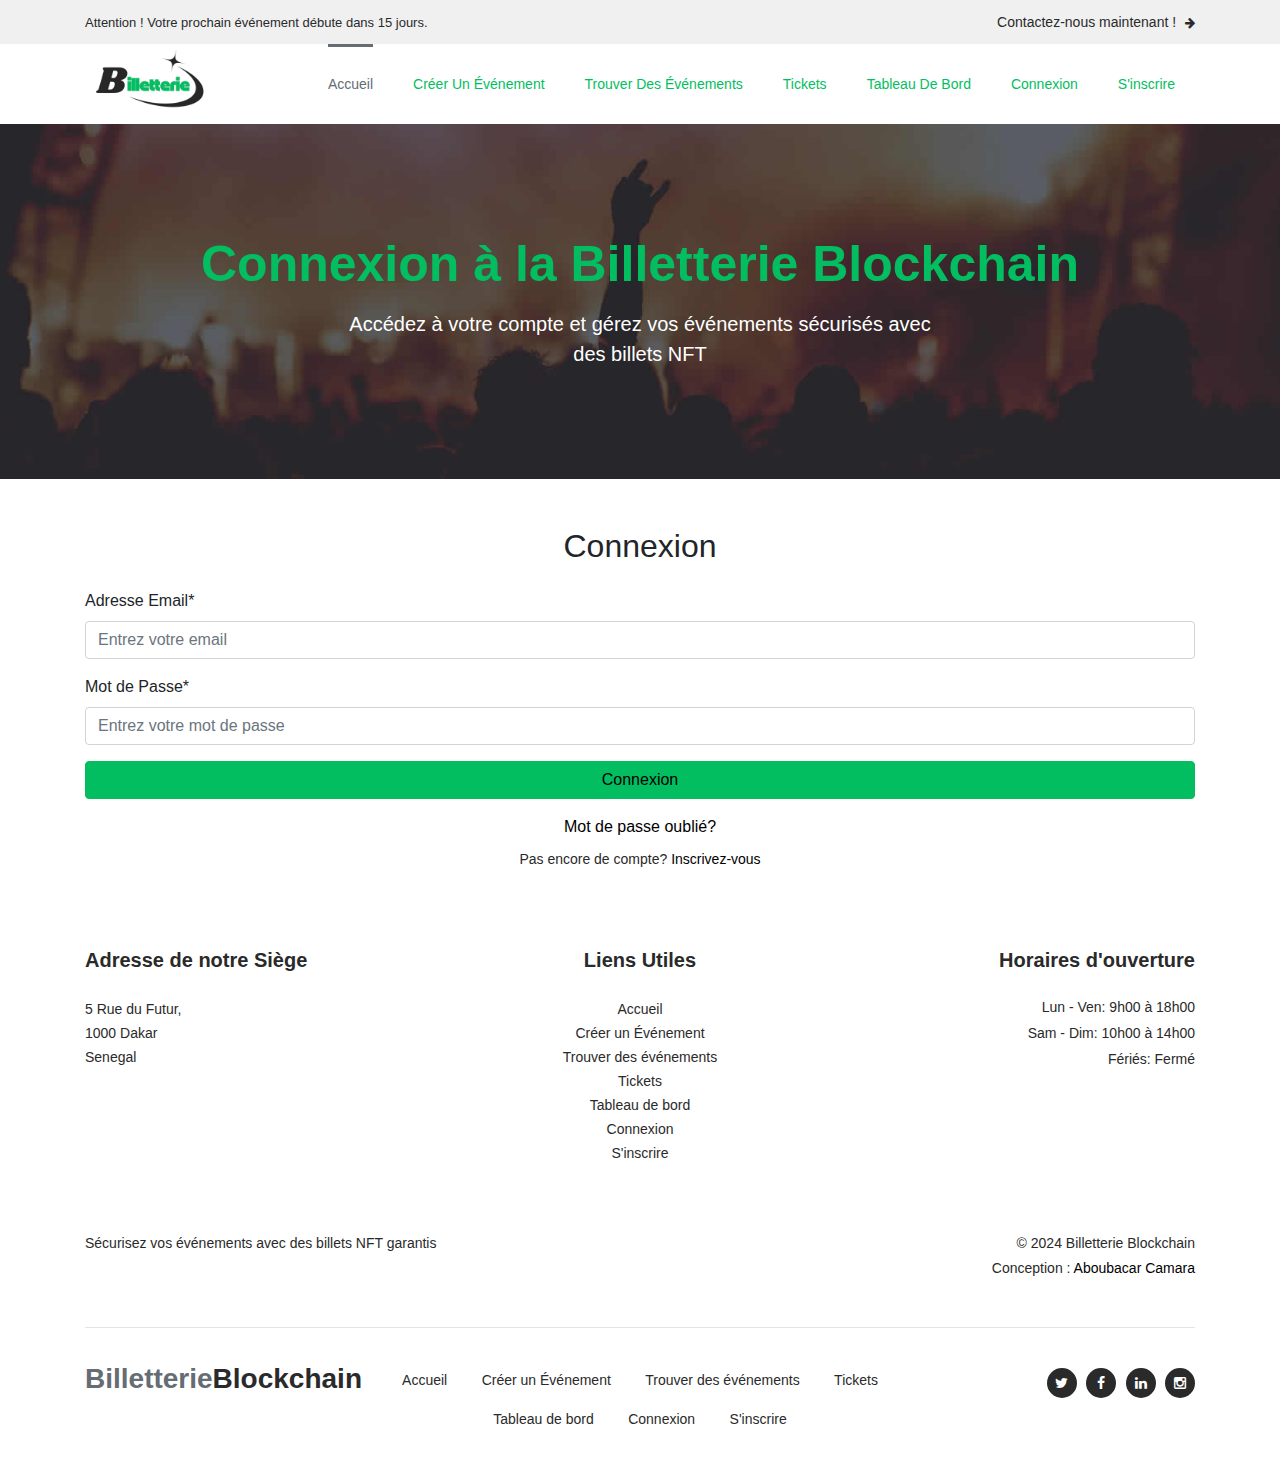
<file: Billeterie-Blockchain/connexion.html>
<!DOCTYPE html>
<html lang="en">

  <head>

    <meta charset="utf-8">
    <meta name="viewport" content="width=device-width, initial-scale=1, shrink-to-fit=no">
    <meta name="description" content="">
    <meta name="author" content="Tooplate">
    <link href="https://fonts.googleapis.com/css?family=Poppins:100,100i,200,200i,300,300i,400,400i,500,500i,600,600i,700,700i,800,800i,900,900i&display=swap" rel="stylesheet">
    <link rel="shortcut icon" href="assets/images/logo.png" type="image/x-icon">
    <title>Connexion</title>


    <!-- Additional CSS Files -->
    <link rel="stylesheet" type="text/css" href="assets/css/bootstrap.min.css">

    <link rel="stylesheet" type="text/css" href="assets/css/font-awesome.css">

    <link rel="stylesheet" type="text/css" href="assets/css/owl-carousel.css">

    <link rel="stylesheet" href="assets/css/tooplate-artxibition.css">

     <!-- Bootstrap CSS -->
     <link rel="stylesheet" href="https://stackpath.bootstrapcdn.com/bootstrap/4.5.2/css/bootstrap.min.css">

     <!-- Custom CSS -->
     <style>
        .btn-primary {
            background-color: #02BE61;
            border-color: #02BE61;
        }

        .btn-primary:hover {
            background-color: #029e54;
            border-color: #029e54;
        }

        a {
            color: black;
        }

        a:hover {
            color: #029e54;
        }
    </style>

    </head>
    
    <body>
    
    <!-- ***** Preloader Start ***** -->
    <div id="js-preloader" class="js-preloader">
      <div class="preloader-inner">
        <span class="dot"></span>
        <div class="dots">
          <span></span>
          <span></span>
          <span></span>
        </div>
      </div>
    </div>
    <!-- ***** Preloader End ***** -->
    
    <!-- ***** Pre HEader ***** -->
    <div class="pre-header">
        <div class="container">
            <div class="row">
                <div class="col-lg-6 col-sm-6">
                    <span>Attention ! Votre prochain événement débute dans 15 jours.</span>
                </div>
                <div class="col-lg-6 col-sm-6">
                    <div class="text-button">
                        <a href="contact.html">Contactez-nous maintenant ! <i class="fa fa-arrow-right"></i></a>
                    </div>
                </div>
            </div>
        </div>
    </div>
    
    <!-- ***** Header Area Start ***** -->
    <header class="header-area header-sticky">
        <div class="container">
            <div class="row">
                <div class="col-12">
                    <nav class="main-nav">
                        <!-- ***** Logo Start ***** -->
                        <a href="index.html"><img class="logo" src="assets/images/logo.png" alt=""></a>
                        <!-- ***** Logo End ***** -->
                        <!-- ***** Menu Start ***** -->
                        <ul class="nav">
                            <li><a href="index.html" class="active">Accueil</a></li>
                            <li><a href="creer-evenement.html">Créer un Événement</a></li>
                            <li><a href="evement-details.html">Trouver des événements</a></li> 
                            <li><a href="tickets.html">Tickets</a></li>
                            <li><a href="tableaude-bord.html">Tableau de bord</a></li>
                            <li><a href="connexion.html">Connexion</a></li>
                            <li><a href="inscription.html">S'inscrire</a></li>
                        </ul>        
                        <a class='menu-trigger'>
                            <span>Menu</span>
                        </a>
                        <!-- ***** Menu End ***** -->
                    </nav>
                </div>
            </div>
        </div>
    </header>
    <!-- ***** Header Area End ***** -->

    <!-- ***** About Us Page ***** -->
    <div class="page-heading-shows-events">
        <div class="container">
            <div class="row">
                <div class="col-lg-12">
                    <h2>Connexion à la Billetterie Blockchain</h2>
                    <span>Accédez à votre compte et gérez vos événements sécurisés avec des billets NFT</span>
                </div>
            </div>
        </div>
    </div>

    <div class="container mt-5">
        <h2 class="text-center mb-4">Connexion</h2>
        <form id="login-form">
            <div class="form-group">
                <label for="email">Adresse Email*</label>
                <input type="email" class="form-control" id="email" placeholder="Entrez votre email" required>
            </div>
            <div class="form-group">
                <label for="password">Mot de Passe*</label>
                <input type="password" class="form-control" id="password" placeholder="Entrez votre mot de passe" required>
            </div>
            <button type="submit" class="btn btn-primary btn-block"><a href="index.html">Connexion</a></button>
        </form>

        <div class="text-center mt-3">
            <a href="#">Mot de passe oublié?</a>
        </div>
        <div class="text-center mt-2">
            <p>Pas encore de compte? <a href="inscription.html">Inscrivez-vous</a></p>
        </div>
    </div>

    <!-- jQuery and Bootstrap JS -->
    <script src="https://code.jquery.com/jquery-3.5.1.slim.min.js"></script>
    <script src="https://cdn.jsdelivr.net/npm/@popperjs/core@2.11.6/dist/umd/popper.min.js"></script>
    <script src="https://stackpath.bootstrapcdn.com/bootstrap/4.5.2/js/bootstrap.min.js"></script>
    </footer>
    
    

    <!-- jQuery -->
    <script src="assets/js/jquery-2.1.0.min.js"></script>

    <!-- Bootstrap -->
    <script src="assets/js/popper.js"></script>
    <script src="assets/js/bootstrap.min.js"></script>

    <!-- Plugins -->
    <script src="assets/js/scrollreveal.min.js"></script>
    <script src="assets/js/waypoints.min.js"></script>
    <script src="assets/js/jquery.counterup.min.js"></script>
    <script src="assets/js/imgfix.min.js"></script> 
    <script src="assets/js/mixitup.js"></script> 
    <script src="assets/js/accordions.js"></script>
    <script src="assets/js/owl-carousel.js"></script>
    
    <!-- Global Init -->
    <script src="assets/js/custom.js"></script>

    <!-- *** Footer *** -->
    <footer>
        <div class="container">
            <div class="row">
                <!-- Address Section -->
                <div class="col-lg-4">
                    <div class="address">
                        <h4>Adresse de notre Siège</h4>
                        <span>5 Rue du Futur, <br>1000 Dakar<br>Senegal</span>
                    </div>
                </div>
    
                <!-- Useful Links Section -->
                <div class="col-lg-4">
                    <div class="links">
                        <h4>Liens Utiles</h4>
                        <ul>
                            <li><a href="index.html" class="active">Accueil</a></li>
                            <li><a href="creer-evenement.html">Créer un Événement</a></li>
                            <li><a href="evement-details.html">Trouver des événements</a></li> 
                            <li><a href="tickets.html">Tickets</a></li>
                            <li><a href="tableaude-bord.html">Tableau de bord</a></li>
                            <li><a href="connexion.html">Connexion</a></li>
                            <li><a href="inscription.html">S'inscrire</a></li>
                    </div>
                </div>
    
                <!-- Open Hours Section -->
                <div class="col-lg-4">
                    <div class="hours">
                        <h4>Horaires d'ouverture</h4>
                        <ul>
                            <li>Lun - Ven: 9h00 à 18h00</li>
                            <li>Sam - Dim: 10h00 à 14h00</li>
                            <li>Fériés: Fermé</li>
                        </ul>
                    </div>
                </div>
    
                <!-- Under Footer -->
                <div class="col-lg-12">
                    <div class="under-footer">
                        <div class="row">
                            <div class="col-lg-6 col-sm-6">
                                <p>Sécurisez vos événements avec des billets NFT garantis</p>
                            </div>
                            <div class="col-lg-6 col-sm-6">
                                <p class="copyright">
                                    &copy; 2024 Billetterie Blockchain<br>
                                    Conception : <a href="#" target="_blank" rel="nofollow">Aboubacar Camara</a>
                                </p>
                            </div>
                        </div>
                    </div>
                </div>
    
                <!-- Sub Footer with Navigation and Social Links -->
                <div class="col-lg-12">
                    <div class="sub-footer">
                        <div class="row">
                            <!-- Logo -->
                            <div class="col-lg-3">
                                <div class="logo">
                                    <span>Billetterie<em>Blockchain</em></span>
                                </div>
                            </div>
    
                            <!-- Menu Navigation -->
                            <div class="col-lg-6">
                                <div class="menu">
                                    <ul>
                                        <li><a href="index.html" class="active">Accueil</a></li>
                            <li><a href="creer-evenement.html">Créer un Événement</a></li>
                            <li><a href="evement-details.html">Trouver des événements</a></li> 
                            <li><a href="tickets.html">Tickets</a></li>
                            <li><a href="tableaude-bord.html">Tableau de bord</a></li>
                            <li><a href="connexion.html">Connexion</a></li>
                            <li><a href="inscription.html">S'inscrire</a></li>
                                    </ul>
                                </div>
                            </div>
    
                            <!-- Social Media Links -->
                            <div class="col-lg-3">
                                <div class="social-links">
                                    <ul>
                                        <li><a href="#"><i class="fa fa-twitter"></i></a></li>
                                        <li><a href="#"><i class="fa fa-facebook"></i></a></li>
                                        <li><a href="#"><i class="fa fa-linkedin"></i></a></li>
                                        <li><a href="#"><i class="fa fa-instagram"></i></a></li>
                                    </ul>
                                </div>
                            </div>
                        </div>
                    </div>
                </div>
            </div>
        </div>
    </footer>

  </body>

</html>
</file>
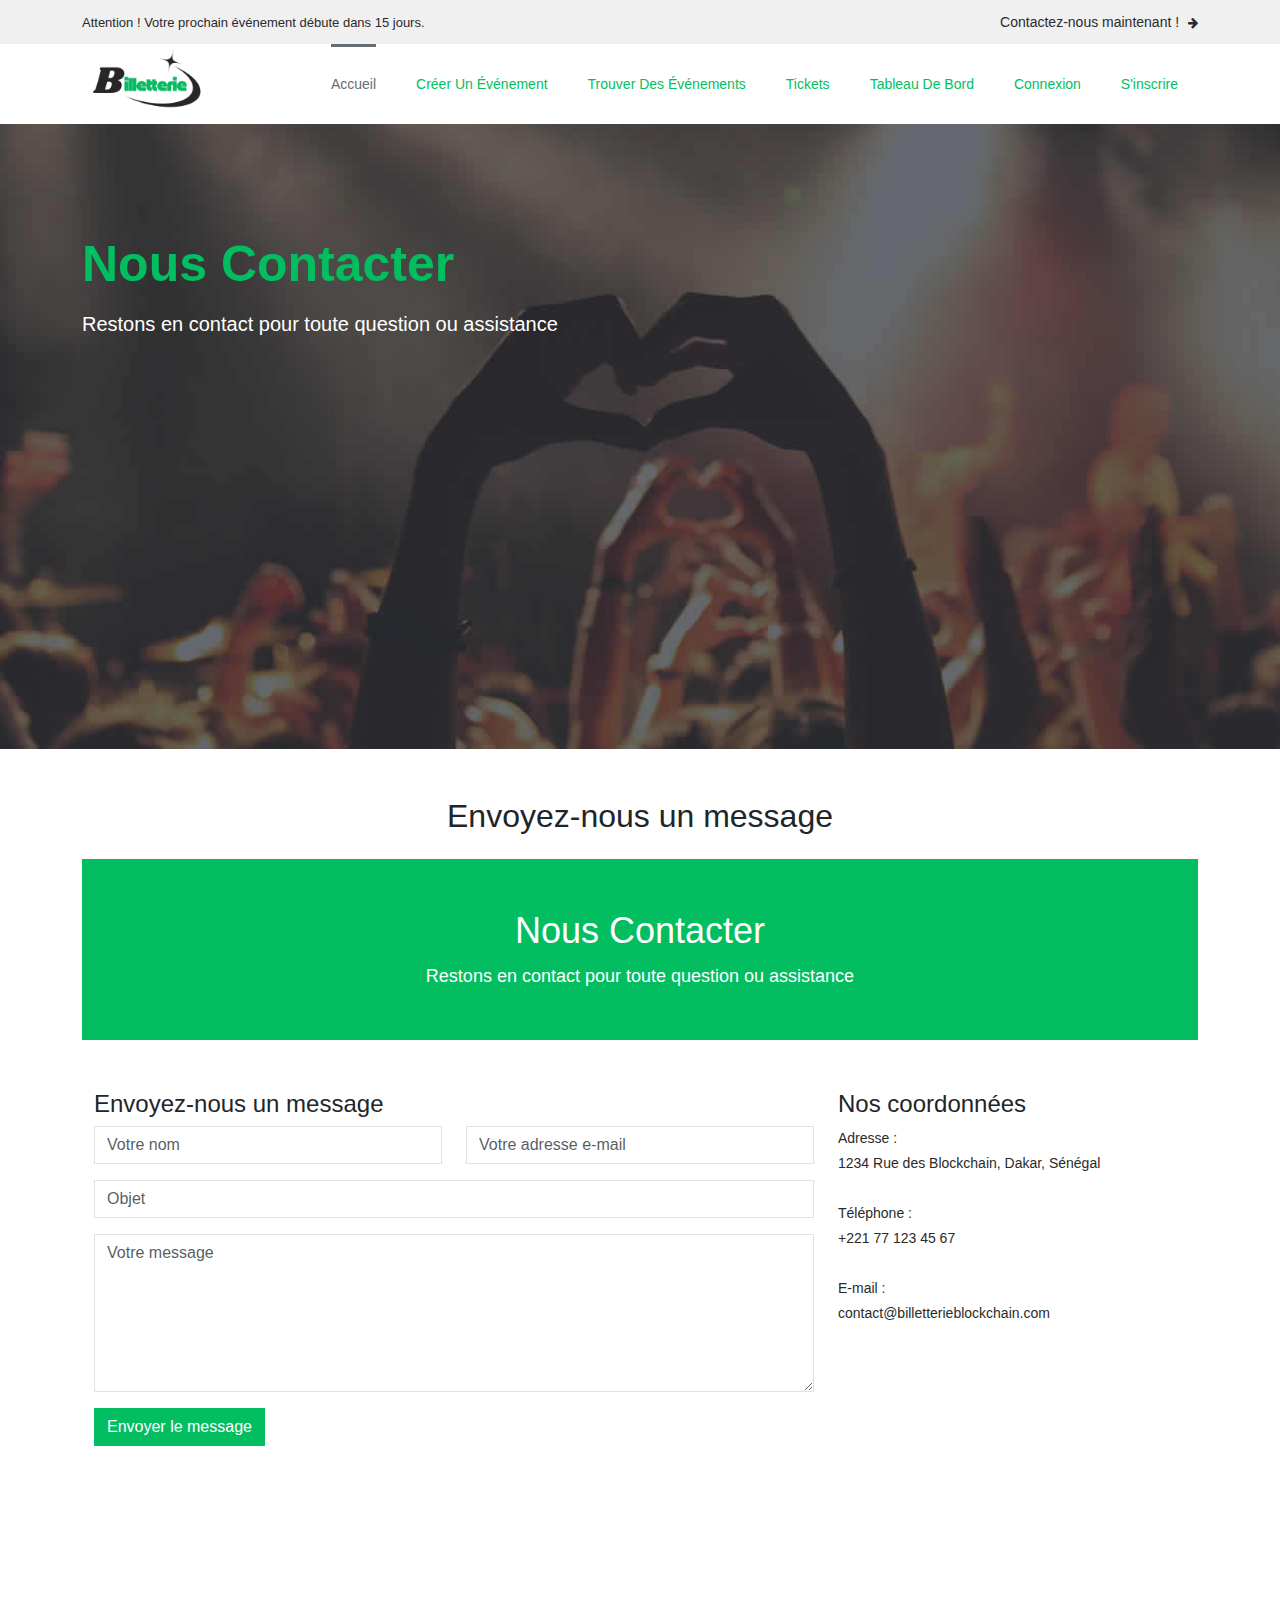
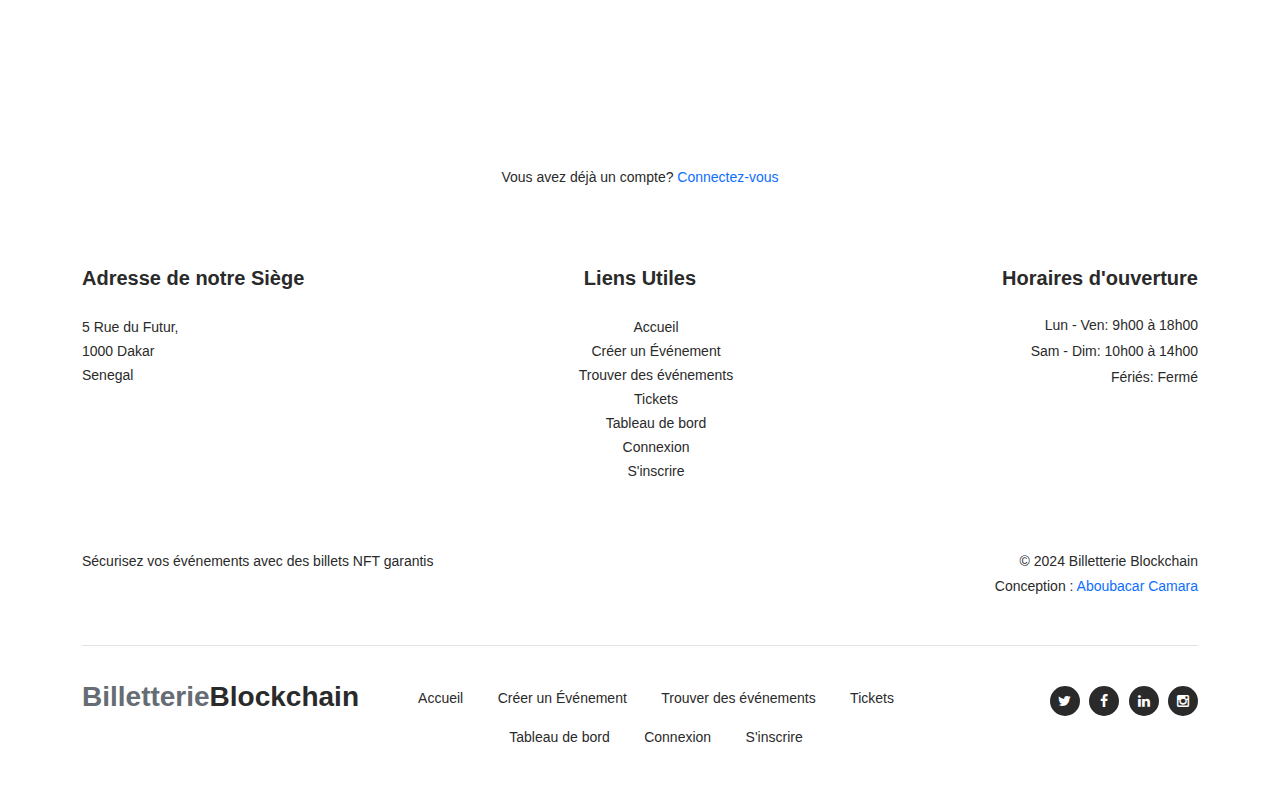
<file: Billeterie-Blockchain/contact.html>
<!DOCTYPE html>
<html lang="en">

  <head>

    <meta charset="utf-8">
    <meta name="viewport" content="width=device-width, initial-scale=1, shrink-to-fit=no">
    <meta name="description" content="">
    <meta name="author" content="Tooplate">
    <link href="https://fonts.googleapis.com/css?family=Poppins:100,100i,200,200i,300,300i,400,400i,500,500i,600,600i,700,700i,800,800i,900,900i&display=swap" rel="stylesheet">
    <link rel="shortcut icon" href="assets/images/logo.png" type="image/x-icon">
    <title>Contact</title>


    <!-- Additional CSS Files -->
    <link rel="stylesheet" type="text/css" href="assets/css/bootstrap.min.css">

    <link rel="stylesheet" type="text/css" href="assets/css/font-awesome.css">

    <link rel="stylesheet" type="text/css" href="assets/css/owl-carousel.css">

    <link rel="stylesheet" href="assets/css/tooplate-artxibition.css">

    <!-- Bootstrap CSS -->
    <link rel="stylesheet" href="https://stackpath.bootstrapcdn.com/bootstrap/4.5.2/css/bootstrap.min.css">

    <!-- Custom CSS -->
    <title>Nous Contacter - Billetterie</title>
    <link href="https://cdn.jsdelivr.net/npm/bootstrap@5.3.0-alpha1/dist/css/bootstrap.min.css" rel="stylesheet">
    <style>
        body {
            font-family: Arial, sans-serif;
        }

        .contact-heading {
            background-color: #02BE61;
            color: #fff;
            padding: 50px 0;
            text-align: center;
        }

        .contact-heading h2 {
            font-size: 36px;
            margin-bottom: 10px;
        }

        .contact-heading span {
            font-size: 18px;
        }

        .contact-form {
            padding: 50px 0;
        }

        .form-control {
            border-radius: 0;
        }

        .btn-green {
            background-color: #02BE61;
            color: #fff;
            border-radius: 0;
        }

        .btn-green:hover {
            background-color: #028a48;
        }

        .map iframe {
            width: 100%;
            height: 350px;
            border: 0;
        }
    </style>

    </head>
    
    <body>
    
    <!-- ***** Preloader Start ***** -->
    <div id="js-preloader" class="js-preloader">
      <div class="preloader-inner">
        <span class="dot"></span>
        <div class="dots">
          <span></span>
          <span></span>
          <span></span>
        </div>
      </div>
    </div>
    <!-- ***** Preloader End ***** -->

    <!-- ***** Pre HEader ***** -->
    <div class="pre-header">
        <div class="container">
            <div class="row">
                <div class="col-lg-6 col-sm-6">
                    <span>Attention ! Votre prochain événement débute dans 15 jours.</span>
                </div>
                <div class="col-lg-6 col-sm-6">
                    <div class="text-button">
                        <a href="contact.html">Contactez-nous maintenant ! <i class="fa fa-arrow-right"></i></a>
                    </div>
                </div>
            </div>
        </div>
    </div>
    
    <!-- ***** Header Area Start ***** -->
    <header class="header-area header-sticky">
        <div class="container">
            <div class="row">
                <div class="col-12">
                    <nav class="main-nav">
                        <!-- ***** Logo Start ***** -->
                        <a href="index.html"><img class="logo" src="assets/images/logo.png" alt=""></a>
                        <!-- ***** Logo End ***** -->
                        <!-- ***** Menu Start ***** -->
                        <ul class="nav">
                            <li><a href="index.html" class="active">Accueil</a></li>
                            <li><a href="creer-evenement.html">Créer un Événement</a></li>
                            <li><a href="evement-details.html">Trouver des événements</a></li> 
                            <li><a href="tickets.html">Tickets</a></li>
                            <li><a href="tableaude-bord.html">Tableau de bord</a></li>
                            <li><a href="connexion.html">Connexion</a></li>
                            <li><a href="inscription.html">S'inscrire</a></li>
                        </ul>        
                        <a class='menu-trigger'>
                            <span>Menu</span>
                        </a>
                        <!-- ***** Menu End ***** -->
                    </nav>
                </div>
            </div>
        </div>
    </header>
    <!-- ***** Header Area End ***** -->

    <!-- ***** About Us Page ***** -->
    <div class="page-heading-about">
        <div class="container">
            <div class="row">
                <div class="col-lg-12">
                    <h2>Nous Contacter</h2>
                    <span>Restons en contact pour toute question ou assistance</span>
                </div>
            </div>
        </div>
    </div>

    <div class="container mt-5">
        <h2 class="text-center mb-4">Envoyez-nous un message</h2>
        <!-- Heading Section -->
    <div class="contact-heading">
        <div class="container">
            <h2>Nous Contacter</h2>
            <span>Restons en contact pour toute question ou assistance</span>
        </div>
    </div>

    <!-- Contact Form Section -->
    <div class="contact-form">
        <div class="container">
            <div class="row">
                <div class="col-lg-8">
                    <h4>Envoyez-nous un message</h4>
                    <form action="" method="post">
                        <div class="row">
                            <div class="col-lg-6">
                                <input type="text" name="name" class="form-control" placeholder="Votre nom" required>
                            </div>
                            <div class="col-lg-6">
                                <input type="email" name="email" class="form-control" placeholder="Votre adresse e-mail" required>
                            </div>
                            <div class="col-lg-12 mt-3">
                                <input type="text" name="subject" class="form-control" placeholder="Objet" required>
                            </div>
                            <div class="col-lg-12 mt-3">
                                <textarea name="message" class="form-control" rows="6" placeholder="Votre message" required></textarea>
                            </div>
                            <div class="col-lg-12 mt-3">
                                <button type="submit" class="btn btn-green">Envoyer le message</button>
                            </div>
                        </div>
                    </form>
                </div>

                <!-- Contact Details Section -->
                <div class="col-lg-4">
                    <h4>Nos coordonnées</h4>
                    <p>
                        <strong>Adresse :</strong><br>
                        1234 Rue des Blockchain, Dakar, Sénégal<br><br>
                        <strong>Téléphone :</strong><br>
                        +221 77 123 45 67<br><br>
                        <strong>E-mail :</strong><br>
                        contact@billetterieblockchain.com
                    </p>

                    <!-- Map Section -->
                    <div class="map">
                        <iframe src="https://www.google.com/maps/embed?pb=!1m18!1m12!1m3!1d253126.7169812393!2d-17.505455474417465!3d14.693425440189755!2m3!1f0!2f0!3f0!3m2!1i1024!2i768!4f13.1!3m3!1m2!1s0xec17273c812e0e1%3A0x9caaaf49054dbf78!2sDakar%2C%20S%C3%A9n%C3%A9gal!5e0!3m2!1sfr!2sfr!4v1601492188587!5m2!1sfr!2sfr" allowfullscreen=""></iframe>
                    </div>
                </div>
            </div>
        </div>
    </div>

    <script src="https://cdn.jsdelivr.net/npm/bootstrap@5.3.0-alpha1/dist/js/bootstrap.bundle.min.js"></script>

        <div class="text-center mt-3">
            <p>Vous avez déjà un compte? <a href="connexion.html">Connectez-vous</a></p>
        </div>
    </div>

    <!-- jQuery and Bootstrap JS -->
    <script src="https://code.jquery.com/jquery-3.5.1.slim.min.js"></script>
    <script src="https://cdn.jsdelivr.net/npm/@popperjs/core@2.11.6/dist/umd/popper.min.js"></script>
    <script src="https://stackpath.bootstrapcdn.com/bootstrap/4.5.2/js/bootstrap.min.js"></script>

    <!-- *** Footer *** -->
    <footer>
        <div class="container">
            <div class="row">
                <!-- Address Section -->
                <div class="col-lg-4">
                    <div class="address">
                        <h4>Adresse de notre Siège</h4>
                        <span>5 Rue du Futur, <br>1000 Dakar<br>Senegal</span>
                    </div>
                </div>
    
                <!-- Useful Links Section -->
                <div class="col-lg-4">
                    <div class="links">
                        <h4>Liens Utiles</h4>
                        <ul>
                            <li><a href="index.html" class="active">Accueil</a></li>
                            <li><a href="creer-evenement.html">Créer un Événement</a></li>
                            <li><a href="evement-details.html">Trouver des événements</a></li> 
                            <li><a href="tickets.html">Tickets</a></li>
                            <li><a href="tableaude-bord.html">Tableau de bord</a></li>
                            <li><a href="connexion.html">Connexion</a></li>
                            <li><a href="inscription.html">S'inscrire</a></li>
                    </div>
                </div>
    
                <!-- Open Hours Section -->
                <div class="col-lg-4">
                    <div class="hours">
                        <h4>Horaires d'ouverture</h4>
                        <ul>
                            <li>Lun - Ven: 9h00 à 18h00</li>
                            <li>Sam - Dim: 10h00 à 14h00</li>
                            <li>Fériés: Fermé</li>
                        </ul>
                    </div>
                </div>
    
                <!-- Under Footer -->
                <div class="col-lg-12">
                    <div class="under-footer">
                        <div class="row">
                            <div class="col-lg-6 col-sm-6">
                                <p>Sécurisez vos événements avec des billets NFT garantis</p>
                            </div>
                            <div class="col-lg-6 col-sm-6">
                                <p class="copyright">
                                    &copy; 2024 Billetterie Blockchain<br>
                                    Conception : <a href="#" target="_blank" rel="nofollow">Aboubacar Camara</a>
                                </p>
                            </div>
                        </div>
                    </div>
                </div>
    
                <!-- Sub Footer with Navigation and Social Links -->
                <div class="col-lg-12">
                    <div class="sub-footer">
                        <div class="row">
                            <!-- Logo -->
                            <div class="col-lg-3">
                                <div class="logo">
                                    <span>Billetterie<em>Blockchain</em></span>
                                </div>
                            </div>
    
                            <!-- Menu Navigation -->
                            <div class="col-lg-6">
                                <div class="menu">
                                    <ul>
                                        <li><a href="index.html" class="active">Accueil</a></li>
                                        <li><a href="creer-evenement.html">Créer un Événement</a></li>
                                        <li><a href="evement-details.html">Trouver des événements</a></li> 
                                        <li><a href="tickets.html">Tickets</a></li>
                                        <li><a href="tableaude-bord.html">Tableau de bord</a></li>
                                        <li><a href="connexion.html">Connexion</a></li>
                                        <li><a href="inscription.html">S'inscrire</a></li>
                                    </ul>
                                </div>
                            </div>
    
                            <!-- Social Media Links -->
                            <div class="col-lg-3">
                                <div class="social-links">
                                    <ul>
                                        <li><a href="#"><i class="fa fa-twitter"></i></a></li>
                                        <li><a href="#"><i class="fa fa-facebook"></i></a></li>
                                        <li><a href="#"><i class="fa fa-linkedin"></i></a></li>
                                        <li><a href="#"><i class="fa fa-instagram"></i></a></li>
                                    </ul>
                                </div>
                            </div>
                        </div>
                    </div>
                </div>
            </div>
        </div>
    </footer>

    <!-- jQuery -->
    <script src="assets/js/jquery-2.1.0.min.js"></script>

    <!-- Bootstrap -->
    <script src="assets/js/popper.js"></script>
    <script src="assets/js/bootstrap.min.js"></script>

    <!-- Plugins -->
    <script src="assets/js/scrollreveal.min.js"></script>
    <script src="assets/js/waypoints.min.js"></script>
    <script src="assets/js/jquery.counterup.min.js"></script>
    <script src="assets/js/imgfix.min.js"></script> 
    <script src="assets/js/mixitup.js"></script> 
    <script src="assets/js/accordions.js"></script>
    <script src="assets/js/owl-carousel.js"></script>
    
    <!-- Global Init -->
    <script src="assets/js/custom.js"></script>
  </body>
</html>
</file>
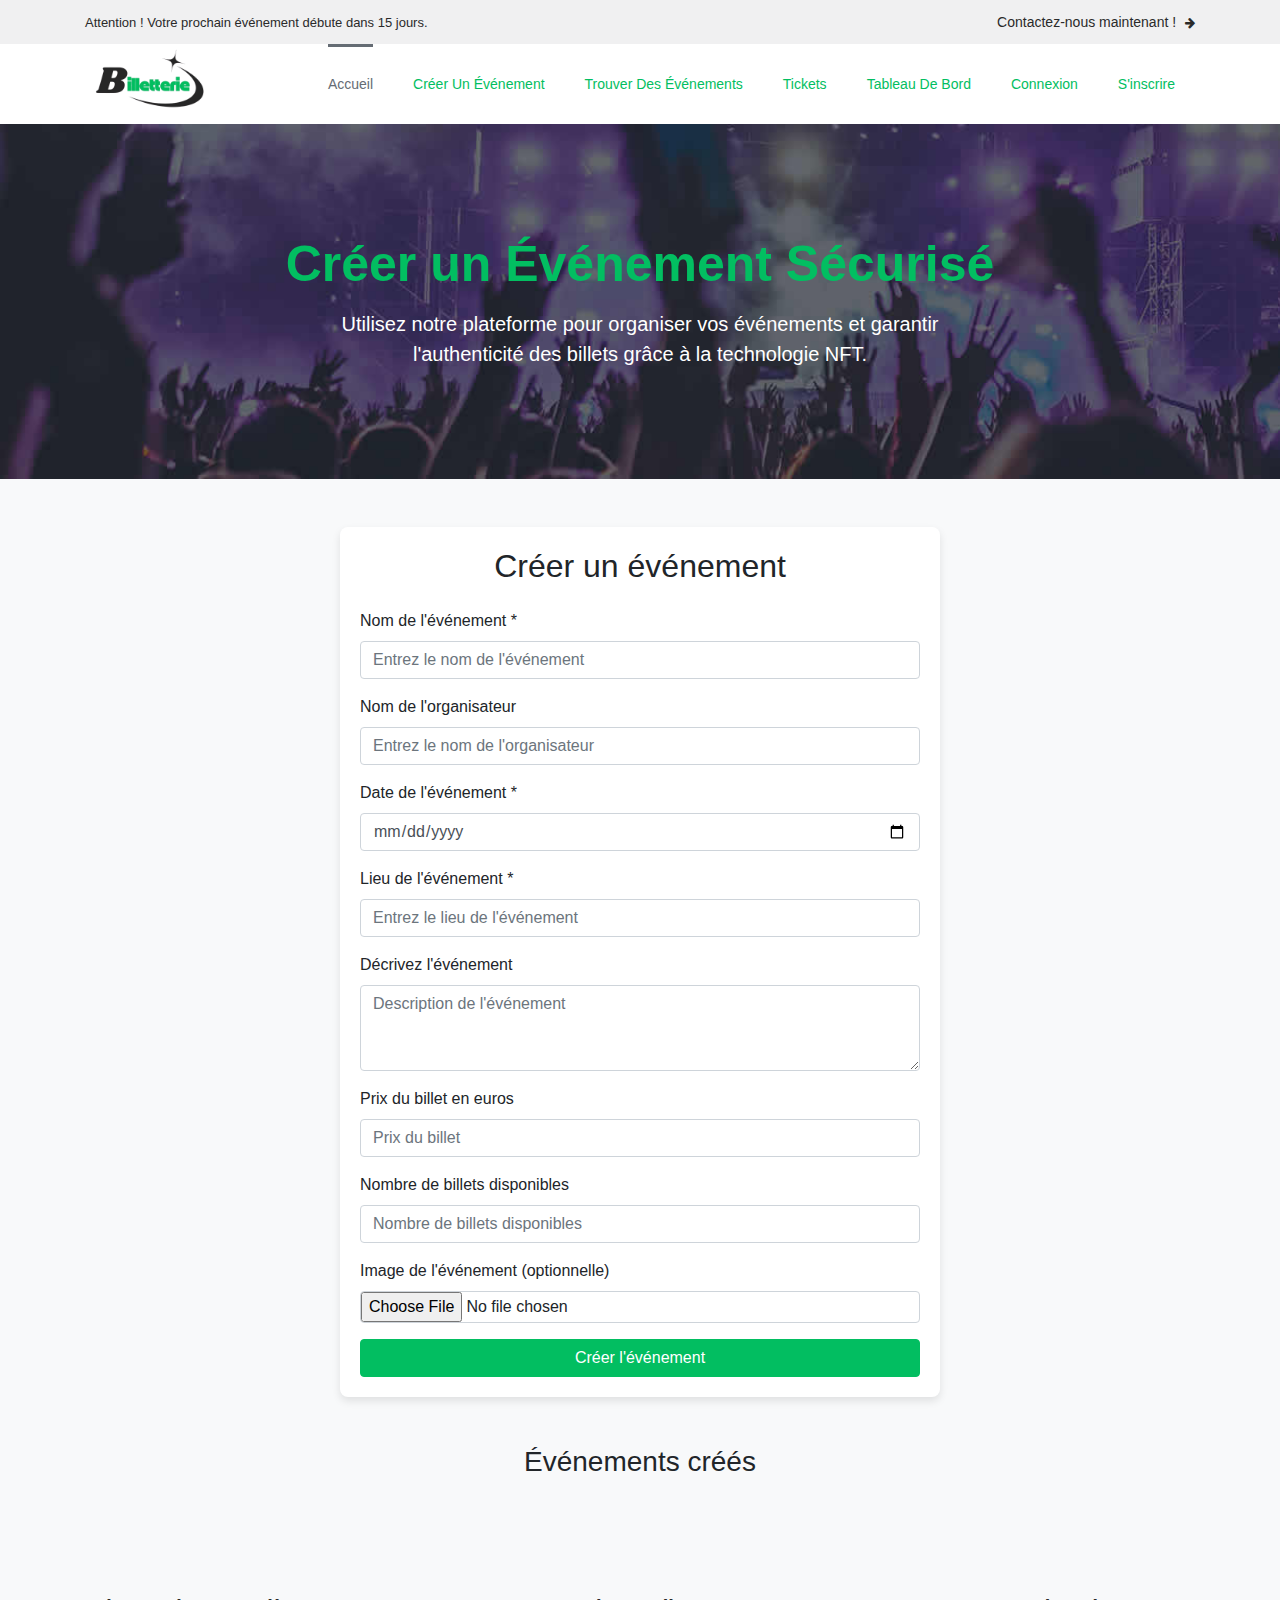
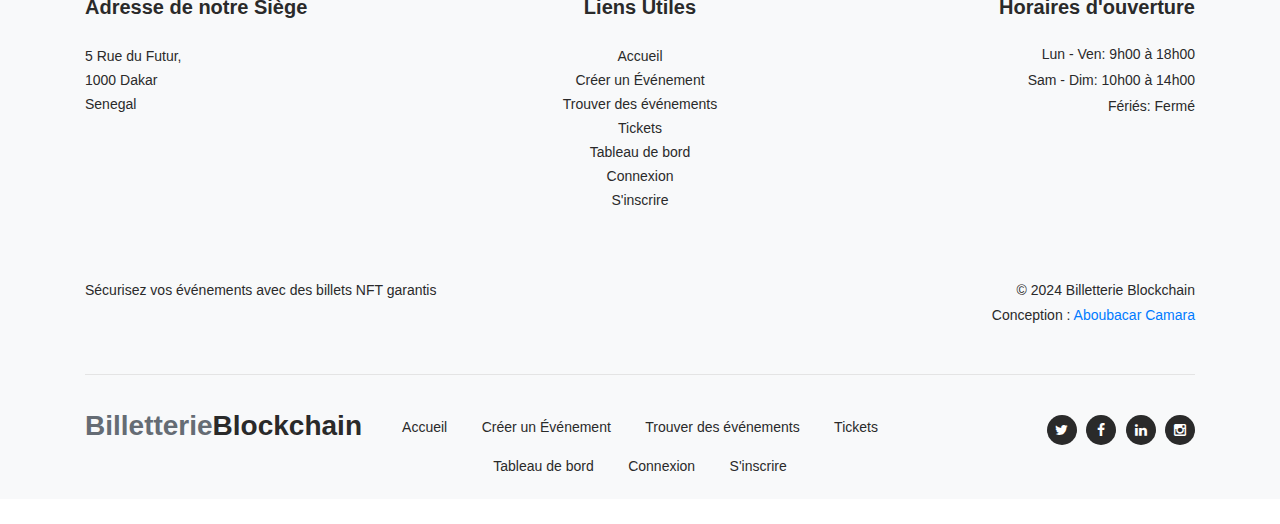
<file: Billeterie-Blockchain/creer-evenement.html>
<!DOCTYPE html>
<html lang="en">

  <head>

    <meta charset="utf-8">
    <meta name="viewport" content="width=device-width, initial-scale=1, shrink-to-fit=no">
    <meta name="description" content="">
    <meta name="author" content="Tooplate">
    <link href="https://fonts.googleapis.com/css?family=Poppins:100,100i,200,200i,300,300i,400,400i,500,500i,600,600i,700,700i,800,800i,900,900i&display=swap" rel="stylesheet">
    <link rel="shortcut icon" href="assets/images/logo.png" type="image/x-icon">
    <title>Créer un evenement</title>


    <!-- Additional CSS Files -->
    <link rel="stylesheet" type="text/css" href="assets/css/bootstrap.min.css">

    <link rel="stylesheet" type="text/css" href="assets/css/font-awesome.css">

    <link rel="stylesheet" type="text/css" href="assets/css/owl-carousel.css">

    <link rel="stylesheet" href="assets/css/tooplate-artxibition.css">

<!-- Bootstrap CSS -->
<link href="https://stackpath.bootstrapcdn.com/bootstrap/4.5.2/css/bootstrap.min.css" rel="stylesheet">

<!-- Custom CSS -->
<style>
    body {
        background-color: #f8f9fa;
    }
    .form-container {
        max-width: 600px;
        margin: auto;
        background-color: #fff;
        padding: 20px;
        border-radius: 8px;
        box-shadow: 0 4px 8px rgba(0, 0, 0, 0.1);
    }
    .form-group input, .form-group textarea {
        border: 1px solid #ced4da;
        border-radius: 4px;
    }
    .btn-primary {
        background-color: #02BE61;
        border-color: #02BE61;
    }
    .btn-primary:hover {
        background-color: #029b50;
        border-color: #029b50;
    }
    .card-columns {
        column-count: 3;
    }
    .card {
        margin-bottom: 20px;
    }
    .remove-event {
        background-color: #d9534f;
        border-color: #d9534f;
    }
    .remove-event:hover {
        background-color: #c9302c;
        border-color: #ac2925;
    }
</style>

    </head>
    
    <body>
    
    <!-- ***** Preloader Start ***** -->
    <div id="js-preloader" class="js-preloader">
      <div class="preloader-inner">
        <span class="dot"></span>
        <div class="dots">
          <span></span>
          <span></span>
          <span></span>
        </div>
      </div>
    </div>
    <!-- ***** Preloader End ***** -->
    
    <!-- ***** Pre HEader ***** -->
    <div class="pre-header">
        <div class="container">
            <div class="row">
                <div class="col-lg-6 col-sm-6">
                    <span>Attention ! Votre prochain événement débute dans 15 jours.</span>
                </div>
                <div class="col-lg-6 col-sm-6">
                    <div class="text-button">
                        <a href="contact.html">Contactez-nous maintenant ! <i class="fa fa-arrow-right"></i></a>
                    </div>
                </div>
            </div>
        </div>
    </div>
    
    <!-- ***** Header Area Start ***** -->
    <header class="header-area header-sticky">
        <div class="container">
            <div class="row">
                <div class="col-12">
                    <nav class="main-nav">
                        <!-- ***** Logo Start ***** -->
                        <a href="index.html"><img class="logo" src="assets/images/logo.png" alt=""></a>
                        <!-- ***** Logo End ***** -->
                        <!-- ***** Menu Start ***** -->
                        <ul class="nav">
                            <li><a href="index.html" class="active">Accueil</a></li>
                            <li><a href="creer-evenement.html">Créer un Événement</a></li>
                            <li><a href="evement-details.html">Trouver des événements</a></li> 
                            <li><a href="tickets.html">Tickets</a></li>
                            <li><a href="tableaude-bord.html">Tableau de bord</a></li>
                            <li><a href="connexion.html">Connexion</a></li>
                            <li><a href="inscription.html">S'inscrire</a></li> 
                        </ul>        
                        <a class='menu-trigger'>
                            <span>Menu</span>
                        </a>
                        <!-- ***** Menu End ***** -->
                    </nav>
                </div>
            </div>
        </div>
    </header>
    <!-- ***** Header Area End ***** -->

    <!-- ***** About Us Page ***** -->
    <div class="page-heading-rent-venue">
        <div class="container">
            <div class="row">
                <div class="col-lg-12">
                    <h2>Créer un Événement Sécurisé</h2>
                    <span>Utilisez notre plateforme pour organiser vos événements et garantir l'authenticité des billets grâce à la technologie NFT.</span>
                </div>
            </div>
        </div>
    </div>

    <div class="container my-5">
        <div class="form-container">
            <h2 class="text-center mb-4">Créer un événement</h2>
            <form id="eventForm">
                <div class="form-group">
                    <label for="eventName">Nom de l'événement *</label>
                    <input type="text" class="form-control" id="eventName" placeholder="Entrez le nom de l'événement" required>
                </div>
                <div class="form-group">
                    <label for="organizerName">Nom de l'organisateur</label>
                    <input type="text" class="form-control" id="organizerName" placeholder="Entrez le nom de l'organisateur">
                </div>
                <div class="form-group">
                    <label for="eventDate">Date de l'événement *</label>
                    <input type="date" class="form-control" id="eventDate" required>
                </div>
                <div class="form-group">
                    <label for="eventLocation">Lieu de l'événement *</label>
                    <input type="text" class="form-control" id="eventLocation" placeholder="Entrez le lieu de l'événement" required>
                </div>
                <div class="form-group">
                    <label for="eventDescription">Décrivez l'événement</label>
                    <textarea class="form-control" id="eventDescription" rows="3" placeholder="Description de l'événement"></textarea>
                </div>
                <div class="form-group">
                    <label for="ticketPrice">Prix du billet en euros</label>
                    <input type="number" class="form-control" id="ticketPrice" placeholder="Prix du billet">
                </div>
                <div class="form-group">
                    <label for="ticketQuantity">Nombre de billets disponibles</label>
                    <input type="number" class="form-control" id="ticketQuantity" placeholder="Nombre de billets disponibles">
                </div>
                <div class="form-group">
                    <label for="eventImage">Image de l'événement (optionnelle)</label>
                    <input type="file" class="form-control-file" id="eventImage">
                </div>
                <button type="submit" class="btn btn-primary btn-block">Créer l'événement</button>
            </form>
        </div>

        <div id="eventList" class="mt-5">
            <h3 class="text-center">Événements créés</h3>
            <div class="card-columns" id="eventsContainer">
                <!-- Événements ajoutés apparaîtront ici -->
            </div>
        </div>
    </div>

    <script>
        document.getElementById('eventForm').addEventListener('submit', function(event) {
            event.preventDefault();

            // Récupère les valeurs des champs
            const eventName = document.getElementById('eventName').value.trim();
            const organizerName = document.getElementById('organizerName').value.trim();
            const eventDate = document.getElementById('eventDate').value.trim();
            const eventLocation = document.getElementById('eventLocation').value.trim();
            const eventDescription = document.getElementById('eventDescription').value.trim();
            const ticketPrice = document.getElementById('ticketPrice').value.trim();
            const ticketQuantity = document.getElementById('ticketQuantity').value.trim();
            const eventImage = document.getElementById('eventImage').files[0];

            // Vérifie les champs obligatoires
            if (!eventName || !eventDate || !eventLocation) {
                alert("Veuillez remplir tous les champs obligatoires.");
                return;
            }

            // Création du bloc événement
            const eventBlock = document.createElement('div');
            eventBlock.className = 'card event-block';
            eventBlock.innerHTML = `
                <div class="card-body">
                    <h5 class="card-title">${eventName}</h5>
                    <p class="card-text"><strong>Organisé par:</strong> ${organizerName || 'Non spécifié'}</p>
                    <p class="card-text"><strong>Date:</strong> ${eventDate}</p>
                    <p class="card-text"><strong>Lieu:</strong> ${eventLocation}</p>
                    <p class="card-text"><strong>Description:</strong> ${eventDescription || 'Aucune description fournie'}</p>
                    <p class="card-text"><strong>Prix du billet:</strong> ${ticketPrice ? ticketPrice + '€' : 'Gratuit'}</p>
                    <p class="card-text"><strong>Billets disponibles:</strong> ${ticketQuantity || 'Non spécifié'}</p>
                    ${eventImage ? `<img src="${URL.createObjectURL(eventImage)}" alt="Image de l'événement" class="img-fluid mt-3">` : ''}
                    <button class="btn remove-event btn-block text-white mt-3">Supprimer l'événement</button>
                </div>
            `;

            // Ajoute le bloc événement dans la liste
            document.getElementById('eventsContainer').appendChild(eventBlock);

            // Bouton de suppression de l'événement
            eventBlock.querySelector('.remove-event').addEventListener('click', function() {
                eventBlock.remove();
            });

            // Réinitialise le formulaire
            document.getElementById('eventForm').reset();
        });
    </script>

    <script src="https://code.jquery.com/jquery-3.5.1.min.js"></script>
    <script src="https://stackpath.bootstrapcdn.com/bootstrap/4.5.2/js/bootstrap.min.js"></script>

    <!-- jQuery and Bootstrap JS -->
    <script src="https://code.jquery.com/jquery-3.5.1.slim.min.js"></script>
    <script src="https://cdn.jsdelivr.net/npm/@popperjs/core@2.11.6/dist/umd/popper.min.js"></script>
    <script src="https://stackpath.bootstrapcdn.com/bootstrap/4.5.2/js/bootstrap.min.js"></script>

    <!-- *** Footer *** -->
    <footer>
        <div class="container">
            <div class="row">
                <!-- Address Section -->
                <div class="col-lg-4">
                    <div class="address">
                        <h4>Adresse de notre Siège</h4>
                        <span>5 Rue du Futur, <br>1000 Dakar<br>Senegal</span>
                    </div>
                </div>
    
                <!-- Useful Links Section -->
                <div class="col-lg-4">
                    <div class="links">
                        <h4>Liens Utiles</h4>
                        <ul>
                            <li><a href="index.html" class="active">Accueil</a></li>
                            <li><a href="creer-evenement.html">Créer un Événement</a></li>
                            <li><a href="evement-details.html">Trouver des événements</a></li> 
                            <li><a href="tickets.html">Tickets</a></li>
                            <li><a href="tableaude-bord.html">Tableau de bord</a></li>
                            <li><a href="connexion.html">Connexion</a></li>
                            <li><a href="inscription.html">S'inscrire</a></li>
                    </div>
                </div>
    
                <!-- Open Hours Section -->
                <div class="col-lg-4">
                    <div class="hours">
                        <h4>Horaires d'ouverture</h4>
                        <ul>
                            <li>Lun - Ven: 9h00 à 18h00</li>
                            <li>Sam - Dim: 10h00 à 14h00</li>
                            <li>Fériés: Fermé</li>
                        </ul>
                    </div>
                </div>
    
                <!-- Under Footer -->
                <div class="col-lg-12">
                    <div class="under-footer">
                        <div class="row">
                            <div class="col-lg-6 col-sm-6">
                                <p>Sécurisez vos événements avec des billets NFT garantis</p>
                            </div>
                            <div class="col-lg-6 col-sm-6">
                                <p class="copyright">
                                    &copy; 2024 Billetterie Blockchain<br>
                                    Conception : <a href="#" target="_blank" rel="nofollow">Aboubacar Camara</a>
                                </p>
                            </div>
                        </div>
                    </div>
                </div>
    
                <!-- Sub Footer with Navigation and Social Links -->
                <div class="col-lg-12">
                    <div class="sub-footer">
                        <div class="row">
                            <!-- Logo -->
                            <div class="col-lg-3">
                                <div class="logo">
                                    <span>Billetterie<em>Blockchain</em></span>
                                </div>
                            </div>
    
                            <!-- Menu Navigation -->
                            <div class="col-lg-6">
                                <div class="menu">
                                    <ul>
                                        <li><a href="index.html" class="active">Accueil</a></li>
                                        <li><a href="creer-evenement.html">Créer un Événement</a></li>
                                        <li><a href="evement-details.html">Trouver des événements</a></li> 
                                        <li><a href="tickets.html">Tickets</a></li>
                                        <li><a href="tableaude-bord.html">Tableau de bord</a></li>
                                        <li><a href="connexion.html">Connexion</a></li>
                                        <li><a href="inscription.html">S'inscrire</a></li>
                                    </ul>
                                </div>
                            </div>
    
                            <!-- Social Media Links -->
                            <div class="col-lg-3">
                                <div class="social-links">
                                    <ul>
                                        <li><a href="#"><i class="fa fa-twitter"></i></a></li>
                                        <li><a href="#"><i class="fa fa-facebook"></i></a></li>
                                        <li><a href="#"><i class="fa fa-linkedin"></i></a></li>
                                        <li><a href="#"><i class="fa fa-instagram"></i></a></li>
                                    </ul>
                                </div>
                            </div>
                        </div>
                    </div>
                </div>
            </div>
        </div>
    </footer>

    <!-- jQuery -->
    <script src="assets/js/jquery-2.1.0.min.js"></script>

    <!-- Bootstrap -->
    <script src="assets/js/popper.js"></script>
    <script src="assets/js/bootstrap.min.js"></script>

    <!-- Plugins -->
    <script src="assets/js/scrollreveal.min.js"></script>
    <script src="assets/js/waypoints.min.js"></script>
    <script src="assets/js/jquery.counterup.min.js"></script>
    <script src="assets/js/imgfix.min.js"></script> 
    <script src="assets/js/mixitup.js"></script> 
    <script src="assets/js/accordions.js"></script>
    <script src="assets/js/owl-carousel.js"></script>
    
    <!-- Global Init -->
    <script src="assets/js/custom.js"></script>

    <script>
        document.getElementById("event-form").addEventListener("submit", function(event) {
            event.preventDefault();
            
            // Récupérer les données du formulaire
            const eventName = document.getElementById("event-name").value;
            const eventOrganizer = document.getElementById("event-organizer").value;
            const eventDate = document.getElementById("event-date").value;
            const eventLocation = document.getElementById("event-location").value;
            const eventDescription = document.getElementById("event-description").value;
            const ticketPrice = parseFloat(document.getElementById("ticket-price").value);
            const ticketQuantity = parseInt(document.getElementById("ticket-quantity").value);
    
            // Structure de l'événement
            const event = {
                name: eventName,
                organizer: eventOrganizer,
                date: eventDate,
                location: eventLocation,
                description: eventDescription,
                price: ticketPrice,
                quantity: ticketQuantity,
                revenue: ticketPrice * ticketQuantity
            };
    
            // Récupérer les événements existants depuis le localStorage
            const events = JSON.parse(localStorage.getItem("events")) || [];
            events.push(event);
    
            // Sauvegarder les événements dans le localStorage
            localStorage.setItem("events", JSON.stringify(events));
    
            // Afficher un message et vider le formulaire
            alert("Événement créé et sauvegardé !");
            document.getElementById("event-form").reset();
    
            // Rediriger vers la page des événements
            window.location.href = "evenement-details.html";
        });
    </script>
    

  </body>
</html>
</file>
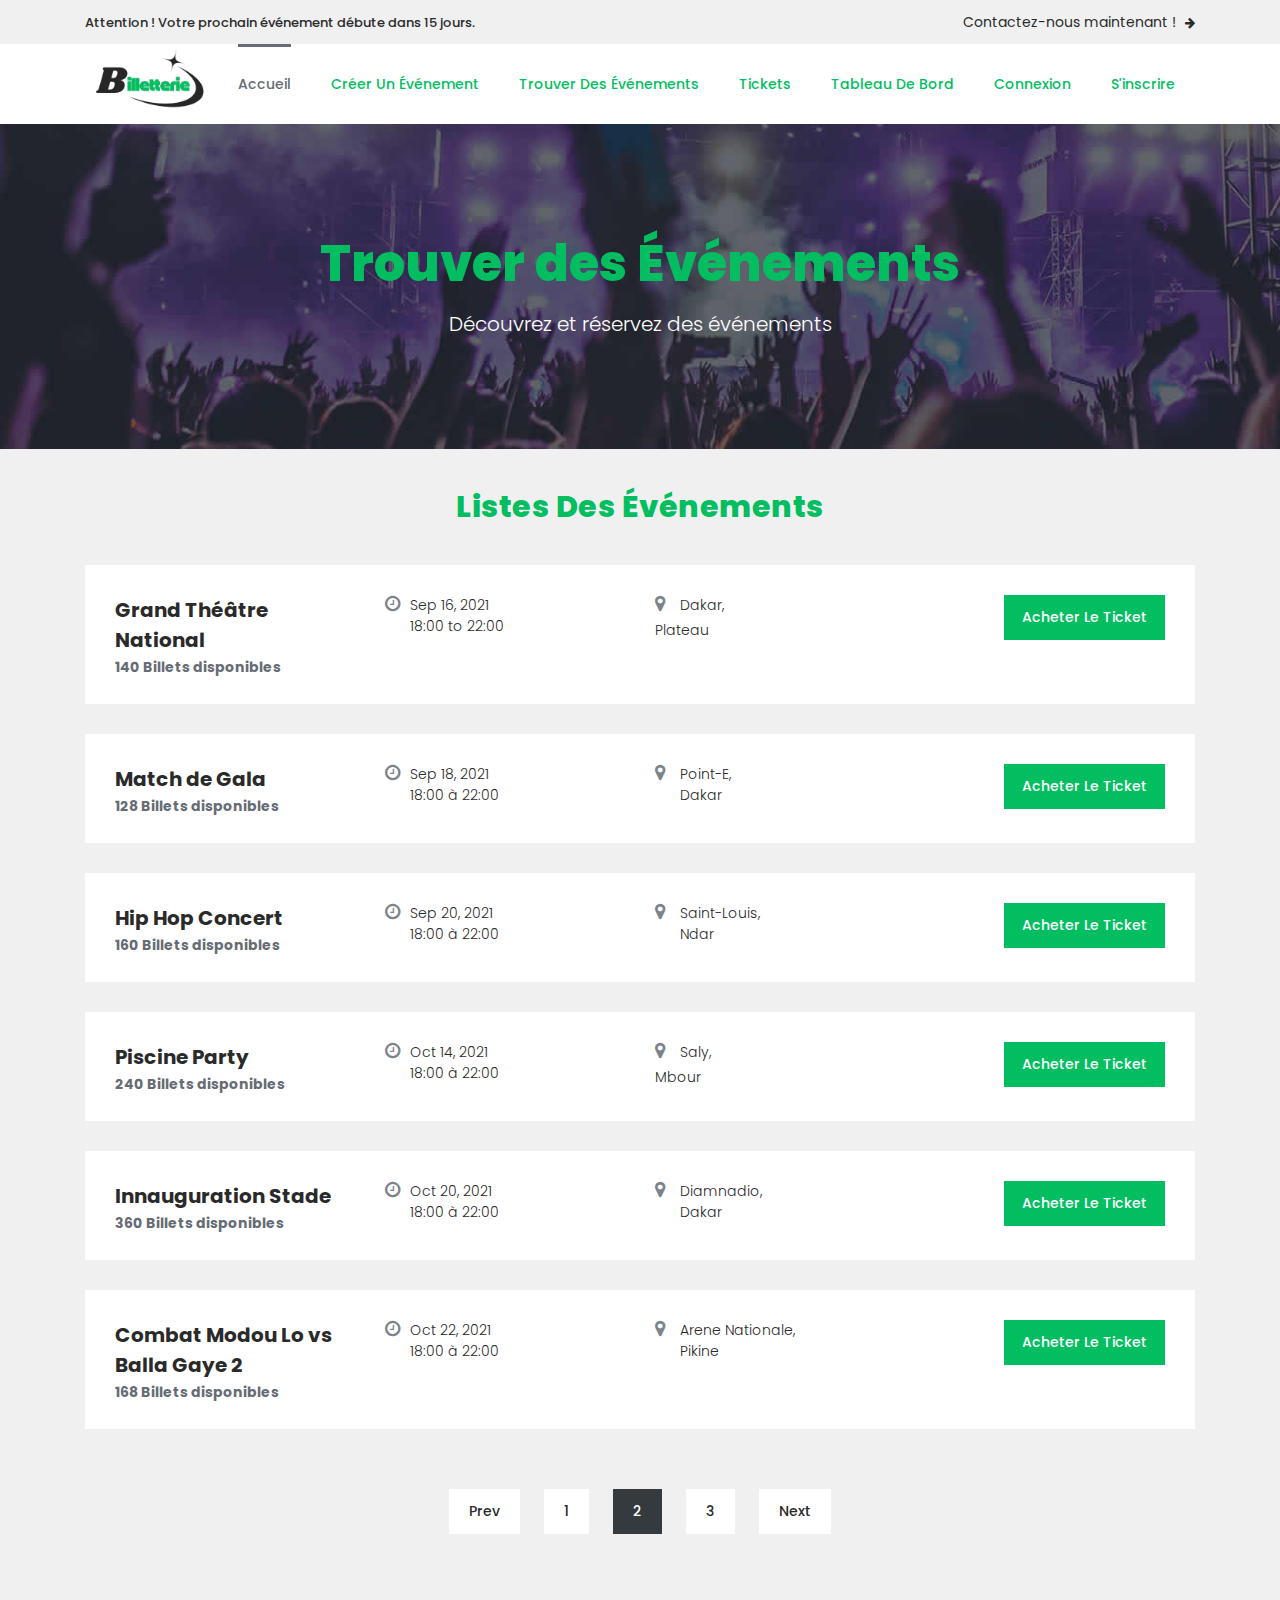
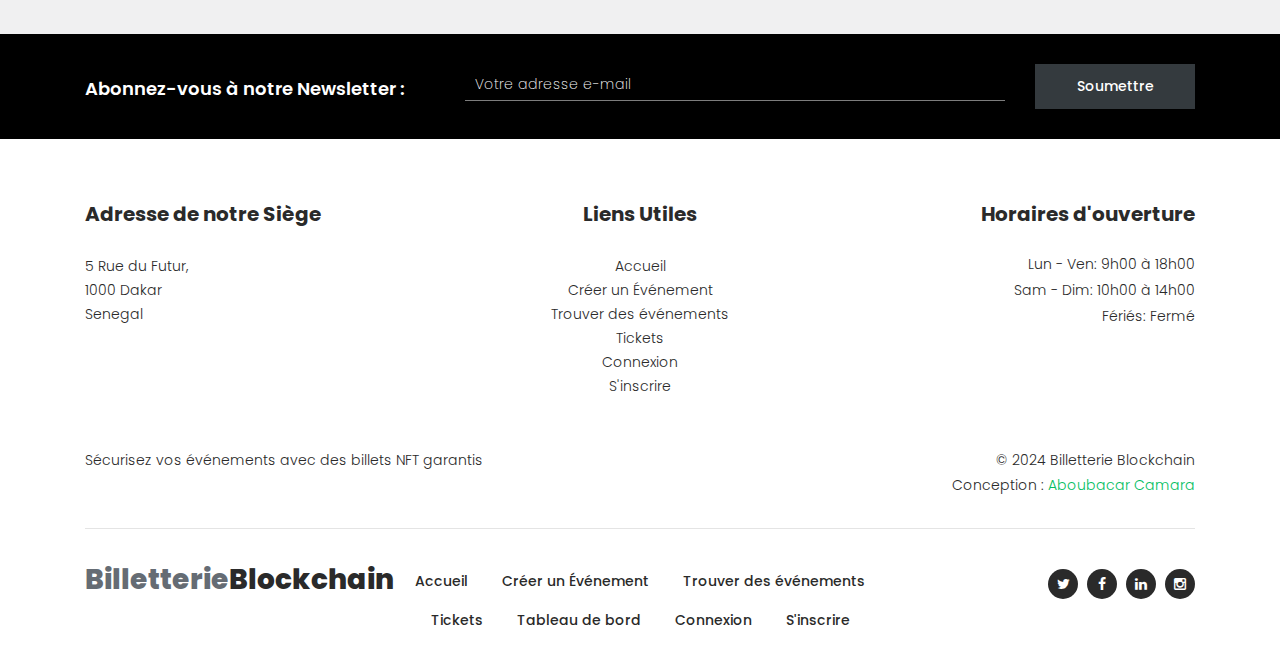
<file: Billeterie-Blockchain/evement-details.html>
<!DOCTYPE html>
<html lang="en">

  <head>

    <meta charset="utf-8">
    <meta name="viewport" content="width=device-width, initial-scale=1, shrink-to-fit=no">
    <meta name="description" content="">
    <meta name="author" content="Tooplate">
    <link href="https://fonts.googleapis.com/css?family=Poppins:100,100i,200,200i,300,300i,400,400i,500,500i,600,600i,700,700i,800,800i,900,900i&display=swap" rel="stylesheet">
    <link rel="shortcut icon" href="assets/images/logo.png" type="image/x-icon">
    <title>Trouver des Événements</title>


    <!-- Additional CSS Files -->
    <link rel="stylesheet" type="text/css" href="assets/css/bootstrap.min.css">

    <link rel="stylesheet" type="text/css" href="assets/css/font-awesome.css">

    <link rel="stylesheet" type="text/css" href="assets/css/owl-carousel.css">

    <link rel="stylesheet" href="assets/css/tooplate-artxibition.css">
    </head>
    
    <body>
    
    <!-- ***** Preloader Start ***** -->
    <div id="js-preloader" class="js-preloader">
      <div class="preloader-inner">
        <span class="dot"></span>
        <div class="dots">
          <span></span>
          <span></span>
          <span></span>
        </div>
      </div>
    </div>
    <!-- ***** Preloader End ***** -->
    
    <!-- ***** Pre HEader ***** -->
    <div class="pre-header">
        <div class="container">
            <div class="row">
                <div class="col-lg-6 col-sm-6">
                    <span>Attention ! Votre prochain événement débute dans 15 jours.</span>
                </div>
                <div class="col-lg-6 col-sm-6">
                    <div class="text-button">
                        <a href="contact.html">Contactez-nous maintenant ! <i class="fa fa-arrow-right"></i></a>
                    </div>
                </div>
            </div>
        </div>
    </div>

    <!-- ***** Header Area Start ***** -->
    <header class="header-area header-sticky">
        <div class="container">
            <div class="row">
                <div class="col-12">
                    <nav class="main-nav">
                        <!-- ***** Logo Start ***** -->
                        <a href="index.html"><img class="logo" src="assets/images/logo.png" alt=""></a>
                        <!-- ***** Logo End ***** -->
                        <!-- ***** Menu Start ***** -->
                        <ul class="nav">
                            <li><a href="index.html" class="active">Accueil</a></li>
                            <li><a href="creer-evenement.html">Créer un Événement</a></li>
                            <li><a href="evement-details.html">Trouver des événements</a></li> 
                            <li><a href="tickets.html">Tickets</a></li>
                            <li><a href="tableaude-bord.html">Tableau de bord</a></li>
                            <li><a href="connexion.html">Connexion</a></li>
                            <li><a href="inscription.html">S'inscrire</a></li>
                        </ul>        
                        <a class='menu-trigger'>
                            <span>Menu</span>
                        </a>
                        <!-- ***** Menu End ***** -->
                    </nav>
                </div>
            </div>
        </div>
    </header>
    <!-- ***** Header Area End ***** -->

    <!-- ***** About Us Page ***** -->
    <div class="page-heading-rent-venue">
        <div class="container">
            <div class="row">
                <div class="col-lg-12">
                    <h2>Trouver des Événements</h2>
                    <span>Découvrez et réservez des événements</span>
                </div>
            </div>
        </div>
    </div>

    <div class="shows-events-schedule">
        <div class="container">
            <div class="row">
                <div class="col-lg-12">
                    <div class="section-heading">
                        <h2>Listes des Événements</h2>
                    </div>
                </div>
                <div class="col-lg-12">
                    <ul>
                        <li>
                            <div class="row">
                                <div class="col-lg-3">
                                    <div class="title">
                                        <h4>Grand Théâtre National</h4>
                                        <span>140 Billets disponibles</span>
                                    </div>
                                </div>
                                <div class="col-lg-3">
                                    <div class="time"><span><i class="fa fa-clock-o"></i> Sep 16, 2021<br>18:00 to 22:00</span></div>
                                </div>
                                <div class="col-lg-3">
                                    <div class="place"><span><i class="fa fa-map-marker"></i>Dakar, <br>Plateau</span></div>
                                </div>
                                <div class="col-lg-3">
                                    <div class="main-dark-button">
                                        <a href="ticket-details.html">Acheter le Ticket</a>
                                    </div>
                                </div>
                            </div>
                        </li>
                        <li>
                            <div class="row">
                                <div class="col-lg-3">
                                    <div class="title">
                                        <h4>Match de Gala</h4>
                                        <span>128 Billets disponibles</span>
                                    </div>
                                </div>
                                <div class="col-lg-3">
                                    <div class="time"><span><i class="fa fa-clock-o"></i> Sep 18, 2021<br>18:00 à 22:00</span></div>
                                </div>
                                <div class="col-lg-3">
                                    <div class="place"><span><i class="fa fa-map-marker"></i>Point-E, <br>Dakar</span></div>
                                </div>
                                <div class="col-lg-3">
                                    <div class="main-dark-button">
                                        <a href="ticket-details.html">Acheter le Ticket</a>
                                    </div>
                                </div>
                            </div>
                        </li>
                        <li>
                            <div class="row">
                                <div class="col-lg-3">
                                    <div class="title">
                                        <h4>Hip Hop Concert</h4>
                                        <span>160 Billets disponibles</span>
                                    </div>
                                </div>
                                <div class="col-lg-3">
                                    <div class="time"><span><i class="fa fa-clock-o"></i> Sep 20, 2021<br>18:00 à 22:00</span></div>
                                </div>
                                <div class="col-lg-3">
                                    <div class="place"><span><i class="fa fa-map-marker"></i>Saint-Louis, <br>Ndar</span></div>
                                </div>
                                <div class="col-lg-3">
                                    <div class="main-dark-button">
                                        <a href="ticket-details.html">Acheter le Ticket</a>
                                    </div>
                                </div>
                            </div>
                        </li>
                        <li>
                            <div class="row">
                                <div class="col-lg-3">
                                    <div class="title">
                                        <h4>Piscine Party</h4>
                                        <span>240 Billets disponibles</span>
                                    </div>
                                </div>
                                <div class="col-lg-3">
                                    <div class="time"><span><i class="fa fa-clock-o"></i> Oct 14, 2021<br>18:00 à 22:00</span></div>
                                </div>
                                <div class="col-lg-3">
                                    <div class="place"><span><i class="fa fa-map-marker"></i>Saly, <br>Mbour</span></div>
                                </div>
                                <div class="col-lg-3">
                                    <div class="main-dark-button">
                                        <a href="ticket-details.html">Acheter le Ticket</a>
                                    </div>
                                </div>
                            </div>
                        </li>
                        <li>
                            <div class="row">
                                <div class="col-lg-3">
                                    <div class="title">
                                        <h4>Innauguration Stade</h4>
                                        <span>360 Billets disponibles</span>
                                    </div>
                                </div>
                                <div class="col-lg-3">
                                    <div class="time"><span><i class="fa fa-clock-o"></i> Oct 20, 2021<br>18:00 à 22:00</span></div>
                                </div>
                                <div class="col-lg-3">
                                    <div class="place"><span><i class="fa fa-map-marker"></i>Diamnadio, <br>Dakar</span></div>
                                </div>
                                <div class="col-lg-3">
                                    <div class="main-dark-button">
                                        <a href="ticket-details.html">Acheter le Ticket</a>
                                    </div>
                                </div>
                            </div>
                        </li>
                        <li>
                            <div class="row">
                                <div class="col-lg-3">
                                    <div class="title">
                                        <h4>Combat Modou Lo vs Balla Gaye 2</h4>
                                        <span>168 Billets disponibles</span>
                                    </div>
                                </div>
                                <div class="col-lg-3">
                                    <div class="time"><span><i class="fa fa-clock-o"></i> Oct 22, 2021<br>18:00 à 22:00</span></div>
                                </div>
                                <div class="col-lg-3">
                                    <div class="place"><span><i class="fa fa-map-marker"></i>Arene Nationale, <br>Pikine</span></div>
                                </div>
                                <div class="col-lg-3">
                                    <div class="main-dark-button">
                                        <a href="ticket-details.html">Acheter le Ticket</a>
                                    </div>
                                </div>
                            </div>
                        </li>
                    </ul>
                </div>
                <div class="col-lg-12">
                    <div class="pagination">
                        <ul>
                            <li><a href="#">Prev</a></li>
                            <li><a href="#">1</a></li>
                            <li class="active"><a href="#">2</a></li>
                            <li><a href="#">3</a></li>
                            <li><a href="#">Next</a></li>
                        </ul>
                    </div>
                </div>
            </div>
        </div>
    </div>

    <!-- *** Subscribe *** -->
    <div class="subscribe">
        <div class="container">
            <div class="row">
                <div class="col-lg-4">
                    <h4>Abonnez-vous à notre Newsletter :</h4>
                </div>
                <div class="col-lg-8">
                    <form id="subscribe" action="" method="get">
                        <div class="row">
                          <div class="col-lg-9">
                            <fieldset>
                              <input name="email" type="text" id="email" pattern="[^ @]*@[^ @]*" placeholder="Votre adresse e-mail" required="">
                            </fieldset>
                          </div>
                          <div class="col-lg-3">
                            <fieldset>
                              <button type="submit" id="form-submit" class="main-dark-button">Soumettre</button>
                            </fieldset>
                          </div>
                        </div>
                    </form>
                </div>
            </div>
        </div>
    </div>

    <!-- *** Footer *** -->
    <footer>
        <div class="container">
            <div class="row">
                <!-- Address Section -->
                <div class="col-lg-4">
                    <div class="address">
                        <h4>Adresse de notre Siège</h4>
                        <span>5 Rue du Futur, <br>1000 Dakar<br>Senegal</span>
                    </div>
                </div>
    
                <!-- Useful Links Section -->
                <div class="col-lg-4">
                    <div class="links">
                        <h4>Liens Utiles</h4>
                        <ul>
                            <li><a href="index.html" class="active">Accueil</a></li>
                            <li><a href="creer-evenement.html">Créer un Événement</a></li>
                            <li><a href="evement-details.html">Trouver des événements</a></li> 
                            <li><a href="tickets.html">Tickets</a></li>
                            <li><a href="connexion.html">Connexion</a></li>
                            <li><a href="inscription.html">S'inscrire</a></li>
                    </div>
                </div>
    
                <!-- Open Hours Section -->
                <div class="col-lg-4">
                    <div class="hours">
                        <h4>Horaires d'ouverture</h4>
                        <ul>
                            <li>Lun - Ven: 9h00 à 18h00</li>
                            <li>Sam - Dim: 10h00 à 14h00</li>
                            <li>Fériés: Fermé</li>
                        </ul>
                    </div>
                </div>
    
                <!-- Under Footer -->
                <div class="col-lg-12">
                    <div class="under-footer">
                        <div class="row">
                            <div class="col-lg-6 col-sm-6">
                                <p>Sécurisez vos événements avec des billets NFT garantis</p>
                            </div>
                            <div class="col-lg-6 col-sm-6">
                                <p class="copyright">
                                    &copy; 2024 Billetterie Blockchain<br>
                                    Conception : <a href="#" target="_blank" rel="nofollow">Aboubacar Camara</a>
                                </p>
                            </div>
                        </div>
                    </div>
                </div>
    
                <!-- Sub Footer with Navigation and Social Links -->
                <div class="col-lg-12">
                    <div class="sub-footer">
                        <div class="row">
                            <!-- Logo -->
                            <div class="col-lg-3">
                                <div class="logo">
                                    <span>Billetterie<em>Blockchain</em></span>
                                </div>
                            </div>
    
                            <!-- Menu Navigation -->
                            <div class="col-lg-6">
                                <div class="menu">
                                    <ul>
                                        <li><a href="index.html" class="active">Accueil</a></li>
                                        <li><a href="creer-evenement.html">Créer un Événement</a></li>
                                        <li><a href="evement-details.html">Trouver des événements</a></li> 
                                        <li><a href="tickets.html">Tickets</a></li>
                                        <li><a href="tableaude-bord.html">Tableau de bord</a></li>
                                        <li><a href="connexion.html">Connexion</a></li>
                                        <li><a href="inscription.html">S'inscrire</a></li>
                                    </ul>
                                </div>
                            </div>
    
                            <!-- Social Media Links -->
                            <div class="col-lg-3">
                                <div class="social-links">
                                    <ul>
                                        <li><a href="#"><i class="fa fa-twitter"></i></a></li>
                                        <li><a href="#"><i class="fa fa-facebook"></i></a></li>
                                        <li><a href="#"><i class="fa fa-linkedin"></i></a></li>
                                        <li><a href="#"><i class="fa fa-instagram"></i></a></li>
                                    </ul>
                                </div>
                            </div>
                        </div>
                    </div>
                </div>
            </div>
        </div>
    </footer>
    
    

    <!-- jQuery -->
    <script src="assets/js/jquery-2.1.0.min.js"></script>

    <!-- Bootstrap -->
    <script src="assets/js/popper.js"></script>
    <script src="assets/js/bootstrap.min.js"></script>

    <!-- Plugins -->
    <script src="assets/js/scrollreveal.min.js"></script>
    <script src="assets/js/waypoints.min.js"></script>
    <script src="assets/js/jquery.counterup.min.js"></script>
    <script src="assets/js/imgfix.min.js"></script> 
    <script src="assets/js/mixitup.js"></script> 
    <script src="assets/js/accordions.js"></script>
    <script src="assets/js/owl-carousel.js"></script>
    
    <!-- Global Init -->
    <script src="assets/js/custom.js"></script>

  </body>

</html>
</file>
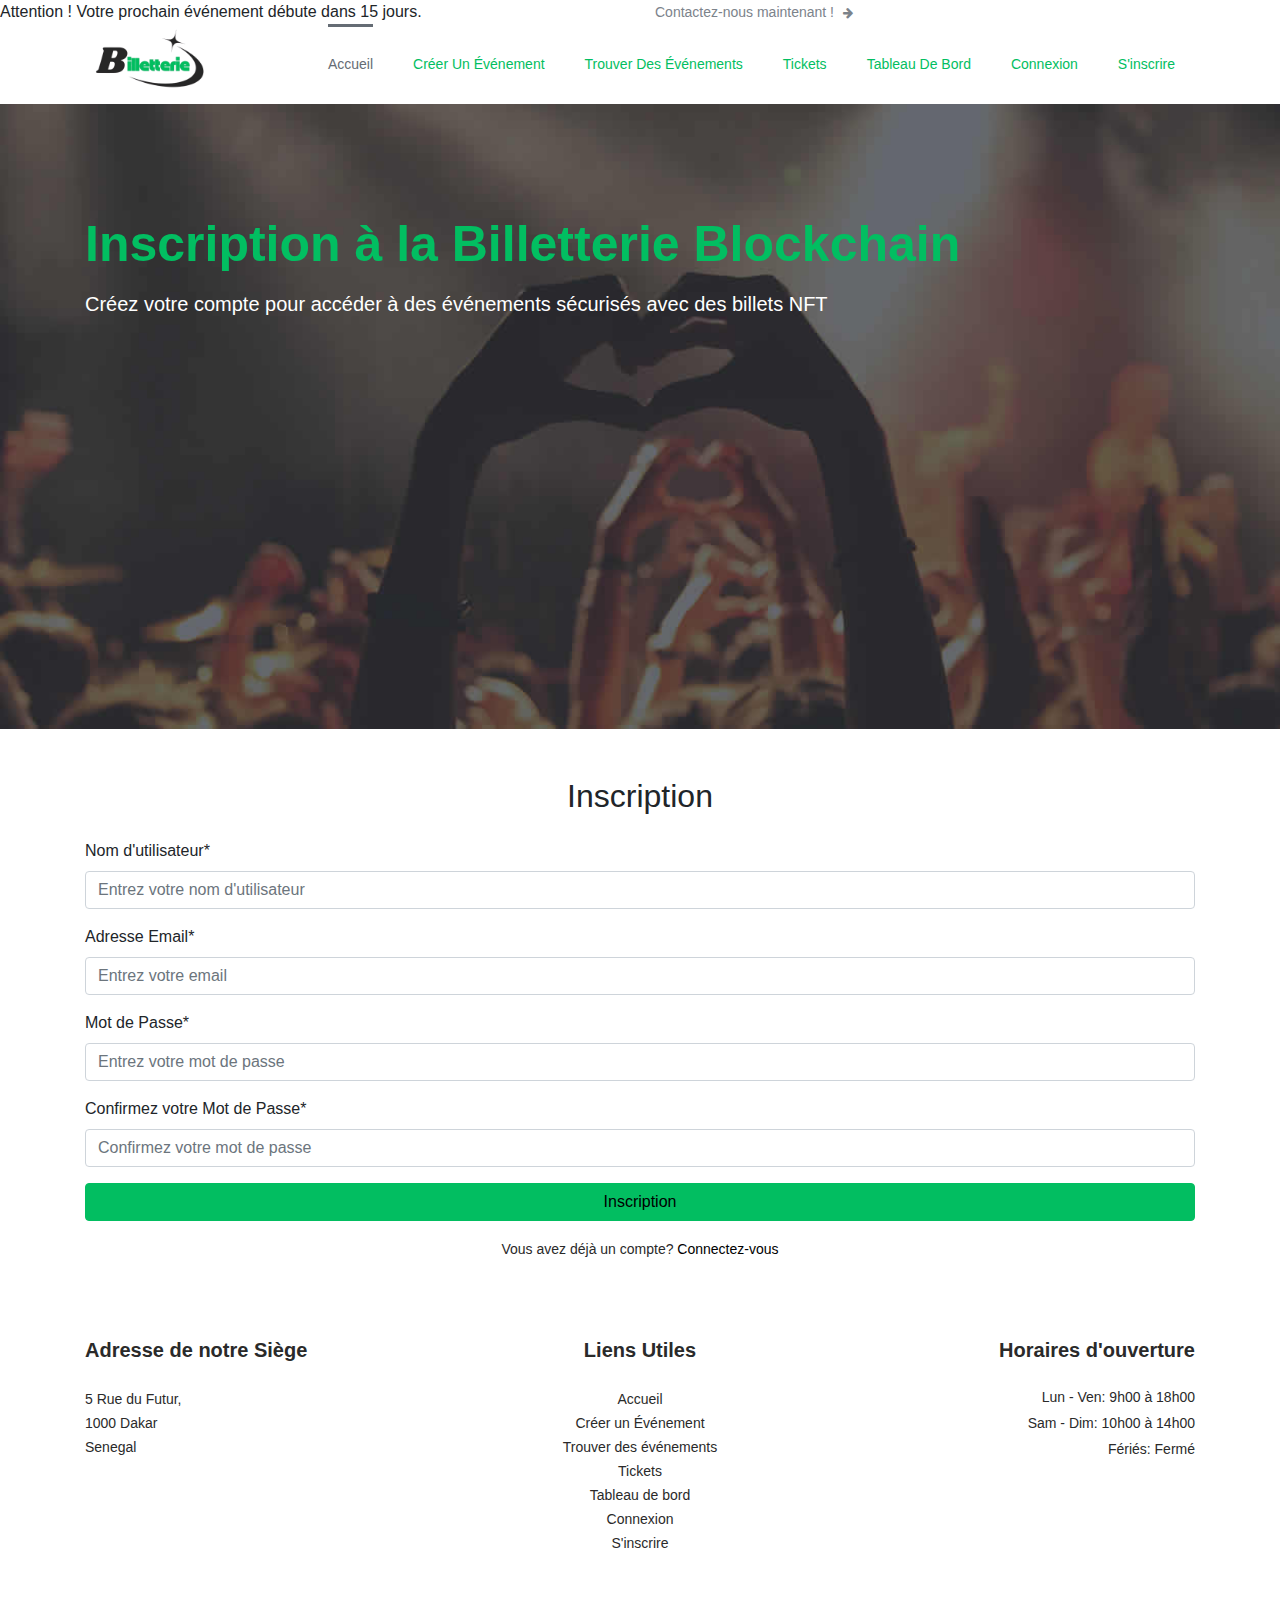
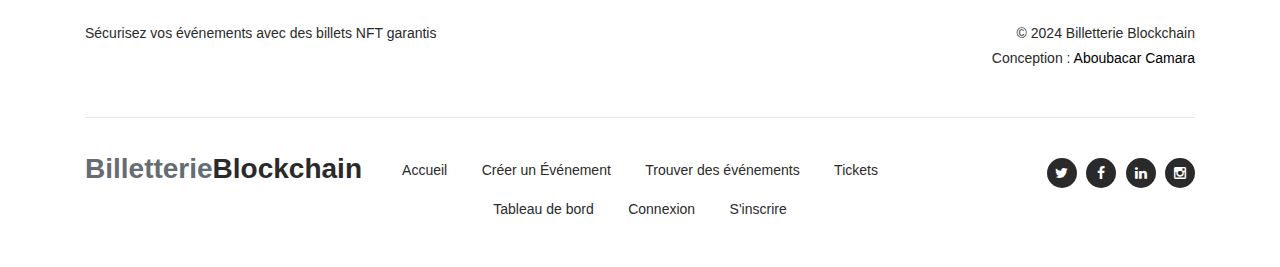
<file: Billeterie-Blockchain/inscription.html>
<!DOCTYPE html>
<html lang="en">

  <head>

    <meta charset="utf-8">
    <meta name="viewport" content="width=device-width, initial-scale=1, shrink-to-fit=no">
    <meta name="description" content="">
    <meta name="author" content="Tooplate">
    <link href="https://fonts.googleapis.com/css?family=Poppins:100,100i,200,200i,300,300i,400,400i,500,500i,600,600i,700,700i,800,800i,900,900i&display=swap" rel="stylesheet">
    <link rel="shortcut icon" href="assets/images/logo.png" type="image/x-icon">
    <title>inscription</title>


    <!-- Additional CSS Files -->
    <link rel="stylesheet" type="text/css" href="assets/css/bootstrap.min.css">

    <link rel="stylesheet" type="text/css" href="assets/css/font-awesome.css">

    <link rel="stylesheet" type="text/css" href="assets/css/owl-carousel.css">

    <link rel="stylesheet" href="assets/css/tooplate-artxibition.css">

    <!-- Bootstrap CSS -->
    <link rel="stylesheet" href="https://stackpath.bootstrapcdn.com/bootstrap/4.5.2/css/bootstrap.min.css">

    <!-- Custom CSS -->
    <style>
        .btn-primary {
            background-color: #02BE61;
            border-color: #02BE61;
        }

        .btn-primary:hover {
            background-color: #029e54;
            border-color: #029e54;
        }

        a {
            color: black;
        }

        a:hover {
            color: #029e54;
        }
    </style>

    </head>
    
    <body>
    
    <!-- ***** Preloader Start ***** -->
    <div id="js-preloader" class="js-preloader">
      <div class="preloader-inner">
        <span class="dot"></span>
        <div class="dots">
          <span></span>
          <span></span>
          <span></span>
        </div>
      </div>
    </div>
    <!-- ***** Preloader End ***** -->

    <!-- ***** Pre HEader ***** -->
    <div class="row">
        <div class="col-lg-6 col-sm-6">
            <span>Attention ! Votre prochain événement débute dans 15 jours.</span>
        </div>
        <div class="col-lg-6 col-sm-6">
            <div class="text-button">
                <a href="contact.html">Contactez-nous maintenant ! <i class="fa fa-arrow-right"></i></a>
            </div>
                </div>
            </div>
        </div>
    </div>
    
    <!-- ***** Header Area Start ***** -->
    <header class="header-area header-sticky">
        <div class="container">
            <div class="row">
                <div class="col-12">
                    <nav class="main-nav">
                        <!-- ***** Logo Start ***** -->
                        <a href="index.html"><img class="logo" src="assets/images/logo.png" alt=""></a>
                        <!-- ***** Logo End ***** -->
                        <!-- ***** Menu Start ***** -->
                        <ul class="nav">
                            <li><a href="index.html" class="active">Accueil</a></li>
                            <li><a href="creer-evenement.html">Créer un Événement</a></li>
                            <li><a href="evement-details.html">Trouver des événements</a></li> 
                            <li><a href="tickets.html">Tickets</a></li>
                            <li><a href="tableaude-bord.html">Tableau de bord</a></li>
                            <li><a href="connexion.html">Connexion</a></li>
                            <li><a href="inscription.html">S'inscrire</a></li>
                        </ul>        
                        <a class='menu-trigger'>
                            <span>Menu</span>
                        </a>
                        <!-- ***** Menu End ***** -->
                    </nav>
                </div>
            </div>
        </div>
    </header>
    <!-- ***** Header Area End ***** -->

    <!-- ***** About Us Page ***** -->
    <div class="page-heading-about">
        <div class="container">
            <div class="row">
                <div class="col-lg-12">
                    <h2>Inscription à la Billetterie Blockchain</h2>
                    <span>Créez votre compte pour accéder à des événements sécurisés avec des billets NFT</span>
                </div>
            </div>
        </div>
    </div>

    <div class="container mt-5">
        <h2 class="text-center mb-4">Inscription</h2>
        <form id="register-form">
            <div class="form-group">
                <label for="username">Nom d'utilisateur*</label>
                <input type="text" class="form-control" id="username" placeholder="Entrez votre nom d'utilisateur" required>
            </div>
            <div class="form-group">
                <label for="email">Adresse Email*</label>
                <input type="email" class="form-control" id="email" placeholder="Entrez votre email" required>
            </div>
            <div class="form-group">
                <label for="password">Mot de Passe*</label>
                <input type="password" class="form-control" id="password" placeholder="Entrez votre mot de passe" required>
            </div>
            <div class="form-group">
                <label for="confirm-password">Confirmez votre Mot de Passe*</label>
                <input type="password" class="form-control" id="confirm-password" placeholder="Confirmez votre mot de passe" required>
            </div>
            <button type="submit" class="btn btn-primary btn-block"><a href="connexion.html">Inscription</a></button>
        </form>

        <div class="text-center mt-3">
            <p>Vous avez déjà un compte? <a href="connexion.html">Connectez-vous</a></p>
        </div>
    </div>

    <!-- jQuery and Bootstrap JS -->
    <script src="https://code.jquery.com/jquery-3.5.1.slim.min.js"></script>
    <script src="https://cdn.jsdelivr.net/npm/@popperjs/core@2.11.6/dist/umd/popper.min.js"></script>
    <script src="https://stackpath.bootstrapcdn.com/bootstrap/4.5.2/js/bootstrap.min.js"></script>

    <!-- *** Footer *** -->
    <footer>
        <div class="container">
            <div class="row">
                <!-- Address Section -->
                <div class="col-lg-4">
                    <div class="address">
                        <h4>Adresse de notre Siège</h4>
                        <span>5 Rue du Futur, <br>1000 Dakar<br>Senegal</span>
                    </div>
                </div>
    
                <!-- Useful Links Section -->
                <div class="col-lg-4">
                    <div class="links">
                        <h4>Liens Utiles</h4>
                        <ul>
                            <li><a href="index.html" class="active">Accueil</a></li>
                            <li><a href="creer-evenement.html">Créer un Événement</a></li>
                            <li><a href="evement-details.html">Trouver des événements</a></li> 
                            <li><a href="tickets.html">Tickets</a></li>
                            <li><a href="tableaude-bord.html">Tableau de bord</a></li>
                            <li><a href="connexion.html">Connexion</a></li>
                            <li><a href="inscription.html">S'inscrire</a></li>
                    </div>
                </div>
    
                <!-- Open Hours Section -->
                <div class="col-lg-4">
                    <div class="hours">
                        <h4>Horaires d'ouverture</h4>
                        <ul>
                            <li>Lun - Ven: 9h00 à 18h00</li>
                            <li>Sam - Dim: 10h00 à 14h00</li>
                            <li>Fériés: Fermé</li>
                        </ul>
                    </div>
                </div>
    
                <!-- Under Footer -->
                <div class="col-lg-12">
                    <div class="under-footer">
                        <div class="row">
                            <div class="col-lg-6 col-sm-6">
                                <p>Sécurisez vos événements avec des billets NFT garantis</p>
                            </div>
                            <div class="col-lg-6 col-sm-6">
                                <p class="copyright">
                                    &copy; 2024 Billetterie Blockchain<br>
                                    Conception : <a href="#" target="_blank" rel="nofollow">Aboubacar Camara</a>
                                </p>
                            </div>
                        </div>
                    </div>
                </div>
    
                <!-- Sub Footer with Navigation and Social Links -->
                <div class="col-lg-12">
                    <div class="sub-footer">
                        <div class="row">
                            <!-- Logo -->
                            <div class="col-lg-3">
                                <div class="logo">
                                    <span>Billetterie<em>Blockchain</em></span>
                                </div>
                            </div>
    
                            <!-- Menu Navigation -->
                            <div class="col-lg-6">
                                <div class="menu">
                                    <ul>
                                        <li><a href="index.html" class="active">Accueil</a></li>
                            <li><a href="creer-evenement.html">Créer un Événement</a></li>
                            <li><a href="evement-details.html">Trouver des événements</a></li> 
                            <li><a href="tickets.html">Tickets</a></li>
                            <li><a href="tableaude-bord.html">Tableau de bord</a></li>
                            <li><a href="connexion.html">Connexion</a></li>
                            <li><a href="inscription.html">S'inscrire</a></li>
                                    </ul>
                                </div>
                            </div>
    
                            <!-- Social Media Links -->
                            <div class="col-lg-3">
                                <div class="social-links">
                                    <ul>
                                        <li><a href="#"><i class="fa fa-twitter"></i></a></li>
                                        <li><a href="#"><i class="fa fa-facebook"></i></a></li>
                                        <li><a href="#"><i class="fa fa-linkedin"></i></a></li>
                                        <li><a href="#"><i class="fa fa-instagram"></i></a></li>
                                    </ul>
                                </div>
                            </div>
                        </div>
                    </div>
                </div>
            </div>
        </div>
    </footer>

    <!-- jQuery -->
    <script src="assets/js/jquery-2.1.0.min.js"></script>

    <!-- Bootstrap -->
    <script src="assets/js/popper.js"></script>
    <script src="assets/js/bootstrap.min.js"></script>

    <!-- Plugins -->
    <script src="assets/js/scrollreveal.min.js"></script>
    <script src="assets/js/waypoints.min.js"></script>
    <script src="assets/js/jquery.counterup.min.js"></script>
    <script src="assets/js/imgfix.min.js"></script> 
    <script src="assets/js/mixitup.js"></script> 
    <script src="assets/js/accordions.js"></script>
    <script src="assets/js/owl-carousel.js"></script>
    
    <!-- Global Init -->
    <script src="assets/js/custom.js"></script>
  </body>
</html>
</file>
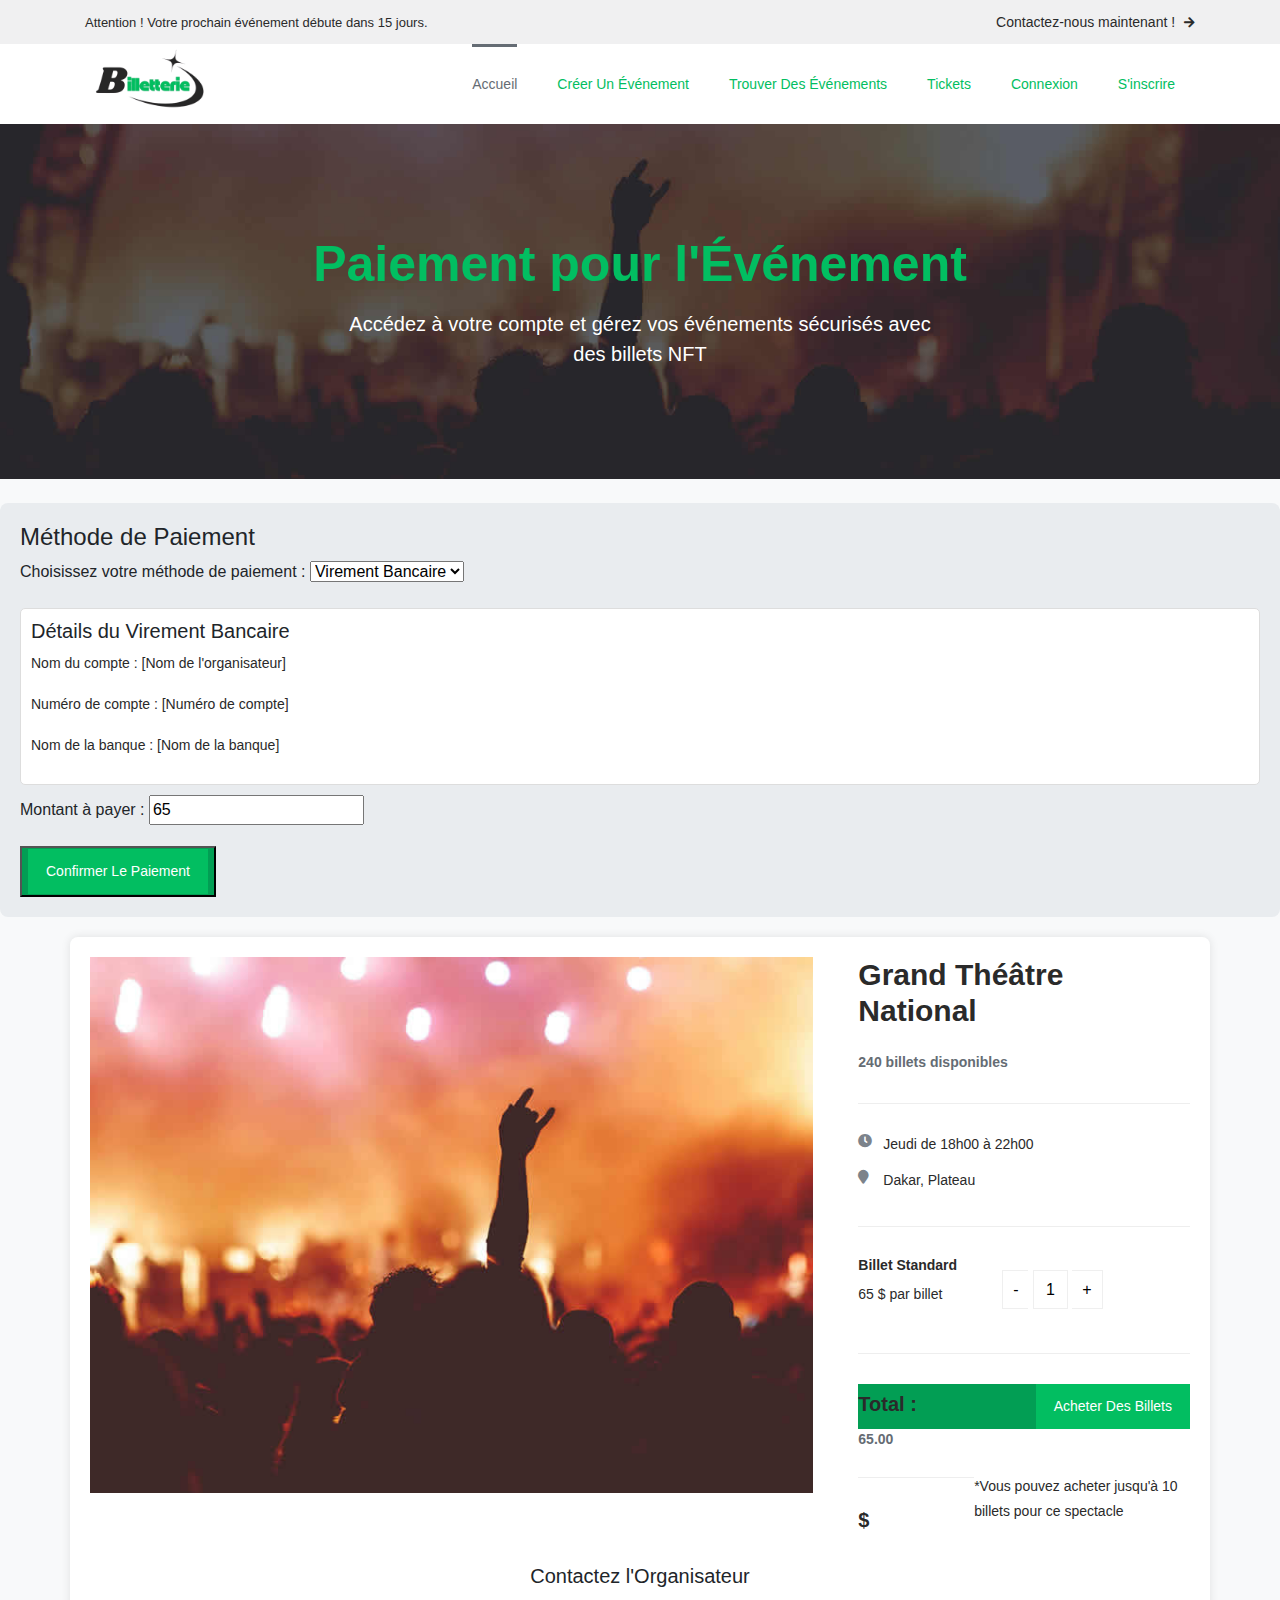
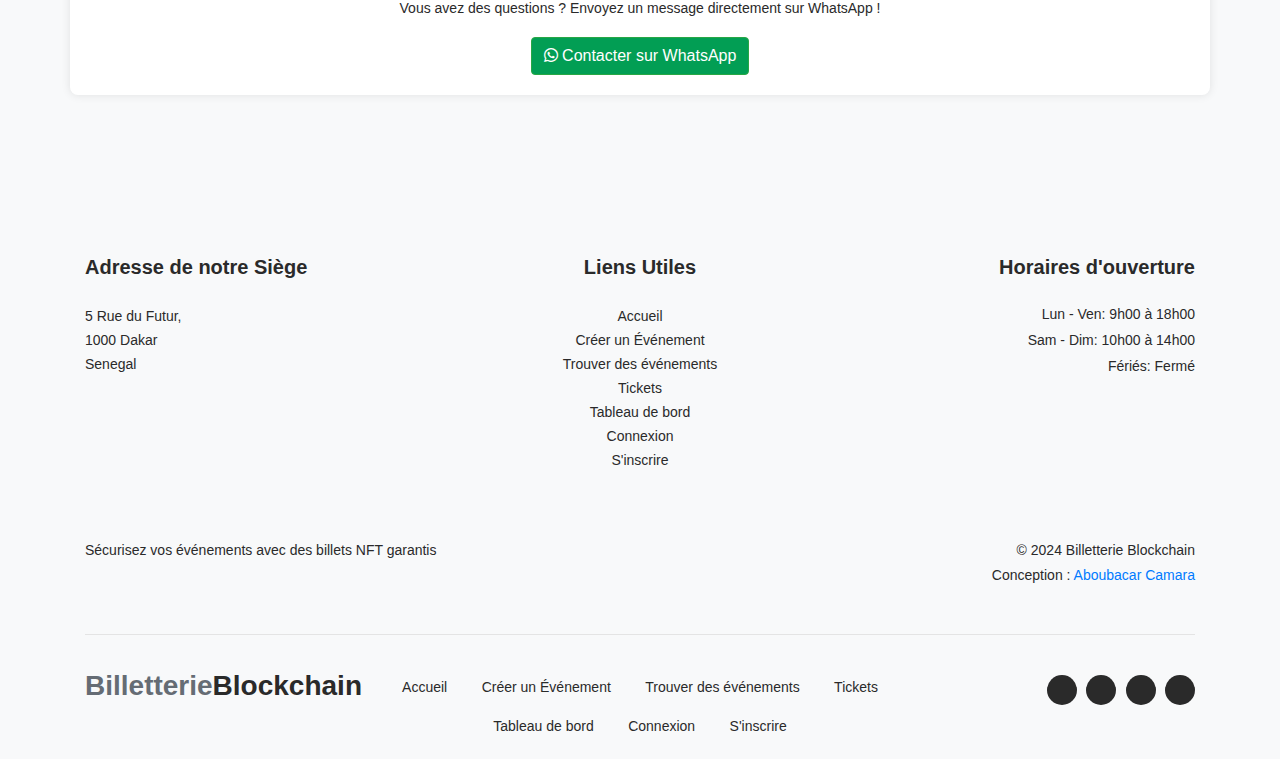
<file: Billeterie-Blockchain/Paiement.html>
<!DOCTYPE html>
<html lang="en">

  <head>

    <meta charset="utf-8">
    <meta name="viewport" content="width=device-width, initial-scale=1, shrink-to-fit=no">
    <meta name="description" content="">
    <meta name="author" content="Tooplate">
    <link href="https://fonts.googleapis.com/css?family=Poppins:100,100i,200,200i,300,300i,400,400i,500,500i,600,600i,700,700i,800,800i,900,900i&display=swap" rel="stylesheet">
    <link rel="shortcut icon" href="assets/images/logo.png" type="image/x-icon">
    <title>Paiement - Billetterie</title>


    <!-- Additional CSS Files -->
    <link rel="stylesheet" type="text/css" href="assets/css/bootstrap.min.css">

    <link rel="stylesheet" type="text/css" href="assets/css/font-awesome.css">

    <link rel="stylesheet" type="text/css" href="assets/css/owl-carousel.css">

    <link rel="stylesheet" href="assets/css/tooplate-artxibition.css">

     <!-- Bootstrap CSS -->
     <link rel="stylesheet" href="https://stackpath.bootstrapcdn.com/bootstrap/4.5.2/css/bootstrap.min.css">

     <!-- Custom CSS -->
     <link rel="stylesheet" href="https://cdnjs.cloudflare.com/ajax/libs/font-awesome/5.15.1/css/all.min.css">
    <style>
        body {
            background-color: #f8f9fa;
        }

        .ticket-details-page {
            margin-top: 20px;
            padding: 20px;
            background-color: white;
            border-radius: 8px;
            box-shadow: 0 0 10px rgba(0, 0, 0, 0.1);
        }

        .quantity-content {
            display: flex;
            align-items: center;
            margin-top: 10px;
        }

        .total {
            margin-top: 20px;
        }

        .payment-section {
            margin-top: 40px;
            padding: 20px;
            background-color: #e9ecef;
            border-radius: 8px;
        }

        .payment-details {
            margin-top: 10px;
            margin-bottom: 10px;
            padding: 10px;
            border: 1px solid #ddd;
            border-radius: 5px;
            background-color: white;
        }

        .main-dark-button {
            background-color: #029e54;
            color: white;
        }

        .warn {
            color: #d9534f;
            margin-top: 10px;
        }
    </style>

    </head>
    
    <body>
    
    <!-- ***** Preloader Start ***** -->
    <div id="js-preloader" class="js-preloader">
      <div class="preloader-inner">
        <span class="dot"></span>
        <div class="dots">
          <span></span>
          <span></span>
          <span></span>
        </div>
      </div>
    </div>
    <!-- ***** Preloader End ***** -->
    
    <!-- ***** Pre HEader ***** -->
    <div class="pre-header">
        <div class="container">
            <div class="row">
                <div class="col-lg-6 col-sm-6">
                    <span>Attention ! Votre prochain événement débute dans 15 jours.</span>
                </div>
                <div class="col-lg-6 col-sm-6">
                    <div class="text-button">
                        <a href="contact.html">Contactez-nous maintenant ! <i class="fa fa-arrow-right"></i></a>
                    </div>
                </div>
            </div>
        </div>
    </div>
    
    <!-- ***** Header Area Start ***** -->
    <header class="header-area header-sticky">
        <div class="container">
            <div class="row">
                <div class="col-12">
                    <nav class="main-nav">
                        <!-- ***** Logo Start ***** -->
                        <a href="index.html"><img class="logo" src="assets/images/logo.png" alt=""></a>
                        <!-- ***** Logo End ***** -->
                        <!-- ***** Menu Start ***** -->
                        <ul class="nav">
                            <li><a href="index.html" class="active">Accueil</a></li>
                            <li><a href="creer-evenement.html">Créer un Événement</a></li>
                            <li><a href="evement-details.html">Trouver des événements</a></li> 
                            <li><a href="tickets.html">Tickets</a></li>
                            <li><a href="connexion.html">Connexion</a></li>
                            <li><a href="inscription.html">S'inscrire</a></li>
                        </ul>        
                        <a class='menu-trigger'>
                            <span>Menu</span>
                        </a>
                        <!-- ***** Menu End ***** -->
                    </nav>
                </div>
            </div>
        </div>
    </header>
    <!-- ***** Header Area End ***** -->

    <!-- ***** About Us Page ***** -->
    <div class="page-heading-shows-events">
        <div class="container">
            <div class="row">
                <div class="col-lg-12">
                    <h2>Paiement pour l'Événement</h2>
                    <span>Accédez à votre compte et gérez vos événements sécurisés avec des billets NFT</span>
                </div>
            </div>
        </div>
    </div>

    <div class="payment-section mt-4">
        <h4>Méthode de Paiement</h4>
        <form id="payment-form" action="process_payment.php" method="POST">
            <div class="form-group">
                <label for="payment-method">Choisissez votre méthode de paiement :</label>
                <select id="payment-method" name="payment_method" required>
                    <option value="bank_transfer">Virement Bancaire</option>
                    <option value="orange_money">Orange Money</option>
                </select>
            </div>
            
            <div id="bank-details" class="payment-details">
                <h5>Détails du Virement Bancaire</h5>
                <p>Nom du compte : [Nom de l'organisateur]</p>
                <p>Numéro de compte : [Numéro de compte]</p>
                <p>Nom de la banque : [Nom de la banque]</p>
            </div>
            
            <div id="orange-money-details" class="payment-details" style="display:none;">
                <h5>Détails d'Orange Money</h5>
                <p>Numéro de téléphone : [Numéro de téléphone]</p>
                <p>Nom de l'organisateur : [Nom de l'organisateur]</p>
            </div>
            
            <div class="form-group">
                <label for="amount">Montant à payer :</label>
                <input type="text" id="amount" name="amount" value="65" readonly>
            </div>
            
            <button type="submit" class="main-dark-button"><a href="confirmer.html">Confirmer le paiement</a></button>
        </form>
    </div>
    <div class="container ticket-details-page">
        <div class="row">
            <div class="col-lg-8">
                <div class="left-image">
                    <img src="assets/images/ticket-details.jpg" alt="Détails du billet" class="img-fluid">
                </div>
            </div>
            <div class="col-lg-4">
                <div class="right-content">
                    <h4>Grand Théâtre National</h4>
                    <span>240 billets disponibles</span>
                    <ul class="list-unstyled">
                        <li><i class="fa fa-clock-o"></i> Jeudi de 18h00 à 22h00</li>
                        <li><i class="fa fa-map-marker"></i> Dakar, Plateau</li>
                    </ul>
                    <div class="quantity-content">
                        <div class="left-content">
                            <h6>Billet Standard</h6>
                            <p id="ticket-price">65 $ par billet</p>
                        </div>
                        <div class="right-content">
                            <div class="quantity buttons_added">
                                <input type="button" value="-" class="minus" onclick="changeQuantity(-1)">
                                <input type="number" step="1" min="1" max="10" id="ticket-quantity" value="1"
                                    title="Quantité" class="input-text qty text" size="4" onchange="updateTotal()">
                                <input type="button" value="+" class="plus" onclick="changeQuantity(1)">
                            </div>
                        </div>
                    </div>
                    <div class="total">
                        <h4>Total : <span id="total-price">65.00</span> $</h4>
                        <div class="main-dark-button">
                            <a href="#" onclick="showPaymentSection()">Acheter des billets</a>
                        </div>
                    </div>
                    <div class="warn">
                        <p>*Vous pouvez acheter jusqu'à 10 billets pour ce spectacle</p>
                    </div>
                </div>
            </div>
        </div>

        <!-- Section pour contacter l'organisateur via WhatsApp -->
        <div class="text-center mt-4">
            <h5>Contactez l'Organisateur</h5>
            <p>Vous avez des questions ? Envoyez un message directement sur WhatsApp !</p>
            <a href="https://wa.me/221xxxxxxxxx" class="btn btn-success" target="_blank"
                style="background-color: #029e54; color: white;">
                <i class="fab fa-whatsapp"></i> Contacter sur WhatsApp
            </a>
        </div>

        <!-- Section de paiement -->
        <div class="payment-section" id="payment-section" style="display:none;">
            <h4>Méthode de Paiement</h4>
            <form id="payment-form" action="process_payment.php" method="POST">
                <div class="form-group">
                    <label for="payment-method">Choisissez votre méthode de paiement :</label>
                    <select id="payment-method" name="payment_method" required>
                        <option value="bank_transfer">Virement Bancaire</option>
                        <option value="orange_money">Orange Money</option>
                    </select>
                </div>

                <div id="bank-details" class="payment-details">
                    <h5>Détails du Virement Bancaire</h5>
                    <p>Nom du compte : [Nom de l'organisateur]</p>
                    <p>Numéro de compte : [Numéro de compte]</p>
                    <p>Nom de la banque : [Nom de la banque]</p>
                </div>

                <div id="orange-money-details" class="payment-details" style="display:none;">
                    <h5>Détails d'Orange Money</h5>
                    <p>Numéro de téléphone : [Numéro de téléphone]</p>
                    <p>Nom de l'organisateur : [Nom de l'organisateur]</p>
                </div>

                <div class="form-group">
                    <label for="amount">Montant à payer :</label>
                    <input type="text" id="amount" name="amount" value="65" readonly class="form-control">
                </div>

                <button type="submit" class="main-dark-button"><a href="confirmer.html">Confirmer le Paiement</a></button>
            </form>
        </div>
    </div>

    <script src="https://code.jquery.com/jquery-3.5.1.slim.min.js"></script>
    <script src="https://cdn.jsdelivr.net/npm/@popperjs/core@2.11.6/dist/umd/popper.min.js"></script>
    <script src="https://stackpath.bootstrapcdn.com/bootstrap/4.5.2/js/bootstrap.min.js"></script>
    <script>
        const ticketPrice = 65; // Prix du billet
        const ticketQuantityInput = document.getElementById("ticket-quantity");
        const totalPriceDisplay = document.getElementById("total-price");

        function updateTotal() {
            const quantity = parseInt(ticketQuantityInput.value);
            const total = (ticketPrice * quantity).toFixed(2);
            totalPriceDisplay.innerText = total; // Met à jour le total
        }

        function changeQuantity(change) {
            let currentQuantity = parseInt(ticketQuantityInput.value);
            currentQuantity += change;

            // Limite la quantité entre 1 et 10
            if (currentQuantity < 1) currentQuantity = 1;
            if (currentQuantity > 10) currentQuantity = 10;

            // Met à jour la valeur de l'input et le total
            ticketQuantityInput.value = currentQuantity;
            updateTotal();
        }

        function showPaymentSection() {
            document.getElementById('payment-section').style.display = 'block';
            updateTotal(); // Met à jour le total au moment d'afficher le formulaire
        }

        const paymentMethodSelect = document.getElementById('payment-method');
        const bankDetails = document.getElementById('bank-details');
        const orangeMoneyDetails = document.getElementById('orange-money-details');
        const amountInput = document.getElementById('amount');

        paymentMethodSelect.addEventListener('change', function () {
            if (this.value === 'bank_transfer') {
                bankDetails.style.display = 'block';
                orangeMoneyDetails.style.display = 'none';
            } else {
                bankDetails.style.display = 'none';
                orangeMoneyDetails.style.display = 'block';
            }
            amountInput.value = (parseInt(ticketQuantityInput.value) * ticketPrice).toFixed(2); // Met à jour le montant
        });

        // Initialisation du total au chargement de la page
        updateTotal();
    </script>    
    

    <!-- jQuery and Bootstrap JS -->
    <script src="https://code.jquery.com/jquery-3.5.1.slim.min.js"></script>
    <script src="https://cdn.jsdelivr.net/npm/@popperjs/core@2.11.6/dist/umd/popper.min.js"></script>
    <script src="https://stackpath.bootstrapcdn.com/bootstrap/4.5.2/js/bootstrap.min.js"></script>
    </footer>
    
    

    <!-- jQuery -->
    <script src="assets/js/jquery-2.1.0.min.js"></script>

    <!-- Bootstrap -->
    <script src="assets/js/popper.js"></script>
    <script src="assets/js/bootstrap.min.js"></script>

    <!-- Plugins -->
    <script src="assets/js/scrollreveal.min.js"></script>
    <script src="assets/js/waypoints.min.js"></script>
    <script src="assets/js/jquery.counterup.min.js"></script>
    <script src="assets/js/imgfix.min.js"></script> 
    <script src="assets/js/mixitup.js"></script> 
    <script src="assets/js/accordions.js"></script>
    <script src="assets/js/owl-carousel.js"></script>
    
    <!-- Global Init -->
    <script src="assets/js/custom.js"></script>

    <!-- *** Footer *** -->
    <footer>
        <div class="container">
            <div class="row">
                <!-- Address Section -->
                <div class="col-lg-4">
                    <div class="address">
                        <h4>Adresse de notre Siège</h4>
                        <span>5 Rue du Futur, <br>1000 Dakar<br>Senegal</span>
                    </div>
                </div>
    
                <!-- Useful Links Section -->
                <div class="col-lg-4">
                    <div class="links">
                        <h4>Liens Utiles</h4>
                        <ul>
                            <li><a href="index.html" class="active">Accueil</a></li>
                            <li><a href="creer-evenement.html">Créer un Événement</a></li>
                            <li><a href="evement-details.html">Trouver des événements</a></li> 
                            <li><a href="tickets.html">Tickets</a></li>
                            <li><a href="tableaude-bord.html">Tableau de bord</a></li>
                            <li><a href="connexion.html">Connexion</a></li>
                            <li><a href="inscription.html">S'inscrire</a></li>
                    </div>
                </div>
    
                <!-- Open Hours Section -->
                <div class="col-lg-4">
                    <div class="hours">
                        <h4>Horaires d'ouverture</h4>
                        <ul>
                            <li>Lun - Ven: 9h00 à 18h00</li>
                            <li>Sam - Dim: 10h00 à 14h00</li>
                            <li>Fériés: Fermé</li>
                        </ul>
                    </div>
                </div>
    
                <!-- Under Footer -->
                <div class="col-lg-12">
                    <div class="under-footer">
                        <div class="row">
                            <div class="col-lg-6 col-sm-6">
                                <p>Sécurisez vos événements avec des billets NFT garantis</p>
                            </div>
                            <div class="col-lg-6 col-sm-6">
                                <p class="copyright">
                                    &copy; 2024 Billetterie Blockchain<br>
                                    Conception : <a href="#" target="_blank" rel="nofollow">Aboubacar Camara</a>
                                </p>
                            </div>
                        </div>
                    </div>
                </div>
    
                <!-- Sub Footer with Navigation and Social Links -->
                <div class="col-lg-12">
                    <div class="sub-footer">
                        <div class="row">
                            <!-- Logo -->
                            <div class="col-lg-3">
                                <div class="logo">
                                    <span>Billetterie<em>Blockchain</em></span>
                                </div>
                            </div>
    
                            <!-- Menu Navigation -->
                            <div class="col-lg-6">
                                <div class="menu">
                                    <ul>
                                        <li><a href="index.html" class="active">Accueil</a></li>
                                        <li><a href="creer-evenement.html">Créer un Événement</a></li>
                                        <li><a href="evement-details.html">Trouver des événements</a></li> 
                                        <li><a href="tickets.html">Tickets</a></li>
                                        <li><a href="tableaude-bord.html">Tableau de bord</a></li>
                                        <li><a href="connexion.html">Connexion</a></li>
                                        <li><a href="inscription.html">S'inscrire</a></li>
                                    </ul>
                                </div>
                            </div>
    
                            <!-- Social Media Links -->
                            <div class="col-lg-3">
                                <div class="social-links">
                                    <ul>
                                        <li><a href="#"><i class="fa fa-twitter"></i></a></li>
                                        <li><a href="#"><i class="fa fa-facebook"></i></a></li>
                                        <li><a href="#"><i class="fa fa-linkedin"></i></a></li>
                                        <li><a href="#"><i class="fa fa-instagram"></i></a></li>
                                    </ul>
                                </div>
                            </div>
                        </div>
                    </div>
                </div>
            </div>
        </div>
    </footer>

  </body>

</html>
</file>
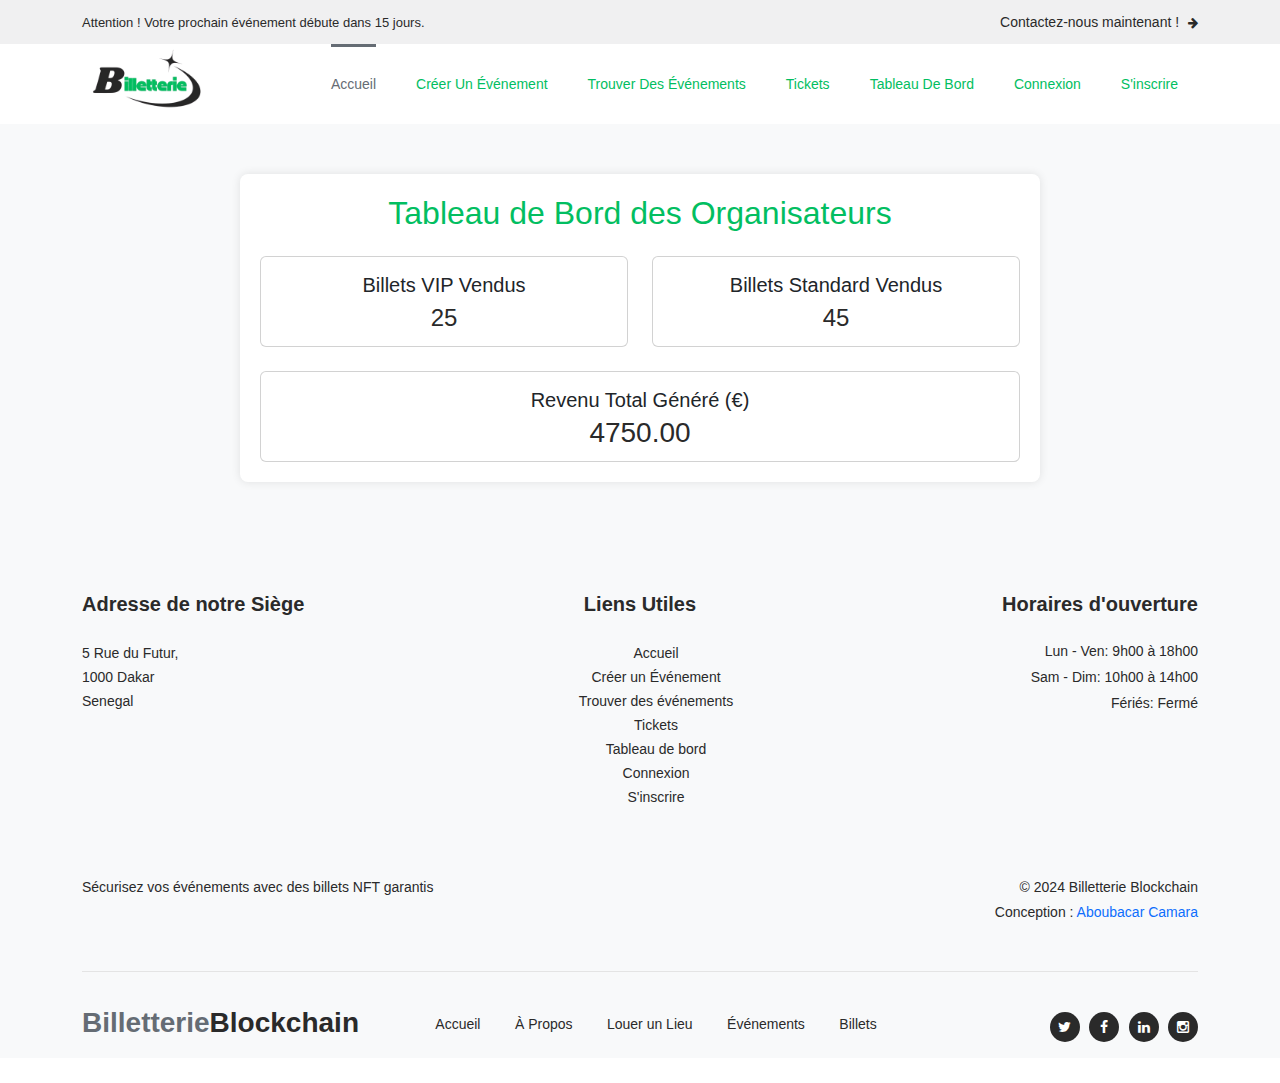
<file: Billeterie-Blockchain/tableaude-bord.html>
<!DOCTYPE html>
<html lang="en">

  <head>

    <meta charset="utf-8">
    <meta name="viewport" content="width=device-width, initial-scale=1, shrink-to-fit=no">
    <meta name="description" content="">
    <meta name="author" content="Tooplate">
    <link href="https://fonts.googleapis.com/css?family=Poppins:100,100i,200,200i,300,300i,400,400i,500,500i,600,600i,700,700i,800,800i,900,900i&display=swap" rel="stylesheet">

    <title>Connexion</title>


    <!-- Additional CSS Files -->
    <link rel="stylesheet" type="text/css" href="assets/css/bootstrap.min.css">

    <link rel="stylesheet" type="text/css" href="assets/css/font-awesome.css">

    <link rel="stylesheet" type="text/css" href="assets/css/owl-carousel.css">

    <link rel="stylesheet" href="assets/css/tooplate-artxibition.css">
    <link rel="shortcut icon" href="assets/images/logo.png" type="image/x-icon">
     <!-- Bootstrap CSS -->
     <link href="https://cdn.jsdelivr.net/npm/bootstrap@5.3.0/dist/css/bootstrap.min.css" rel="stylesheet">

     <!-- Custom CSS -->
     <style>
        body {
            background-color: #f8f9fa;
            font-family: Arial, sans-serif;
        }
        .dashboard-container {
            max-width: 800px;
            margin: 50px auto;
            background-color: #ffffff;
            padding: 20px;
            border-radius: 8px;
            box-shadow: 0 0 10px rgba(0, 0, 0, 0.1);
        }
        .dashboard-title {
            color: #02BE61;
        }
        .btn-custom {
            background-color: #02BE61;
            color: #fff;
            border: none;
        }
    </style>

    </head>
    
    <body>
    
    <!-- ***** Preloader Start ***** -->
    <div id="js-preloader" class="js-preloader">
      <div class="preloader-inner">
        <span class="dot"></span>
        <div class="dots">
          <span></span>
          <span></span>
          <span></span>
        </div>
      </div>
    </div>
    <!-- ***** Preloader End ***** -->
    
    <!-- ***** Pre HEader ***** -->
    <div class="pre-header">
        <div class="container">
            <div class="row">
                <div class="col-lg-6 col-sm-6">
                    <span>Attention ! Votre prochain événement débute dans 15 jours.</span>
                </div>
                <div class="col-lg-6 col-sm-6">
                    <div class="text-button">
                        <a href="contact.html">Contactez-nous maintenant ! <i class="fa fa-arrow-right"></i></a>
                    </div>
                </div>
            </div>
        </div>
    </div>
    
    <!-- ***** Header Area Start ***** -->
    <header class="header-area header-sticky">
        <div class="container">
            <div class="row">
                <div class="col-12">
                    <nav class="main-nav">
                        <!-- ***** Logo Start ***** -->
                        <a href="index.html"><img class="logo" src="assets/images/logo.png" alt=""></a>
                        <!-- ***** Logo End ***** -->
                        <!-- ***** Menu Start ***** -->
                        <ul class="nav">
                            <li><a href="index.html" class="active">Accueil</a></li>
                            <li><a href="creer-evenement.html">Créer un Événement</a></li>
                            <li><a href="evement-details.html">Trouver des événements</a></li> 
                            <li><a href="tickets.html">Tickets</a></li>
                            <li><a href="tableaude-bord.html">Tableau de bord</a></li>
                            <li><a href="connexion.html">Connexion</a></li>
                            <li><a href="inscription.html">S'inscrire</a></li>
                        </ul>        
                        <a class='menu-trigger'>
                            <span>Menu</span>
                        </a>
                        <!-- ***** Menu End ***** -->
                    </nav>
                </div>
            </div>
        </div>
    </header>
    <!-- ***** Header Area End ***** -->

    <!-- ***** About Us Page ***** -->
    <div class="dashboard-container">
        <h2 class="dashboard-title text-center">Tableau de Bord des Organisateurs</h2>
        <div class="row mt-4">
            <div class="col-md-6">
                <div class="card text-center">
                    <div class="card-body">
                        <h5 class="card-title">Billets VIP Vendus</h5>
                        <p id="vipTicketsSold" class="card-text fs-4">0</p>
                    </div>
                </div>
            </div>
            <div class="col-md-6">
                <div class="card text-center">
                    <div class="card-body">
                        <h5 class="card-title">Billets Standard Vendus</h5>
                        <p id="standardTicketsSold" class="card-text fs-4">0</p>
                    </div>
                </div>
            </div>
        </div>
        <div class="mt-4">
            <div class="card text-center">
                <div class="card-body">
                    <h5 class="card-title">Revenu Total Généré (€)</h5>
                    <p id="totalRevenue" class="card-text fs-3">0.00</p>
                </div>
            </div>
        </div>
    </div>
    
    <script>
        // Simulation des données de billets vendus
        let vipTicketsSold = 25; // Exemple
        let standardTicketsSold = 45; // Exemple
        let vipTicketPrice = 100; // Prix d'un billet VIP en euros
        let standardTicketPrice = 50; // Prix d'un billet standard en euros
    
        function updateDashboard() {
            document.getElementById('vipTicketsSold').textContent = vipTicketsSold;
            document.getElementById('standardTicketsSold').textContent = standardTicketsSold;
    
            // Calcul du revenu total
            let totalRevenue = (vipTicketsSold * vipTicketPrice) + (standardTicketsSold * standardTicketPrice);
            document.getElementById('totalRevenue').textContent = totalRevenue.toFixed(2);
        }
    
        updateDashboard();
    </script>
    
    <script src="https://cdn.jsdelivr.net/npm/bootstrap@5.3.0/dist/js/bootstrap.bundle.min.js"></script>
    </body>
    

    <!-- jQuery -->
    <script src="assets/js/jquery-2.1.0.min.js"></script>

    <!-- Bootstrap -->
    <script src="assets/js/popper.js"></script>
    <script src="assets/js/bootstrap.min.js"></script>

    <!-- Plugins -->
    <script src="assets/js/scrollreveal.min.js"></script>
    <script src="assets/js/waypoints.min.js"></script>
    <script src="assets/js/jquery.counterup.min.js"></script>
    <script src="assets/js/imgfix.min.js"></script> 
    <script src="assets/js/mixitup.js"></script> 
    <script src="assets/js/accordions.js"></script>
    <script src="assets/js/owl-carousel.js"></script>
    
    <!-- Global Init -->
    <script src="assets/js/custom.js"></script>

    <!-- *** Footer *** -->
    <footer>
        <div class="container">
            <div class="row">
                <!-- Address Section -->
                <div class="col-lg-4">
                    <div class="address">
                        <h4>Adresse de notre Siège</h4>
                        <span>5 Rue du Futur, <br>1000 Dakar<br>Senegal</span>
                    </div>
                </div>
    
                <!-- Useful Links Section -->
                <div class="col-lg-4">
                    <div class="links">
                        <h4>Liens Utiles</h4>
                        <ul>
                            <li><a href="index.html" class="active">Accueil</a></li>
                            <li><a href="creer-evenement.html">Créer un Événement</a></li>
                            <li><a href="evement-details.html">Trouver des événements</a></li> 
                            <li><a href="tickets.html">Tickets</a></li>
                            <li><a href="tableaude-bord.html">Tableau de bord</a></li>
                            <li><a href="connexion.html">Connexion</a></li>
                            <li><a href="inscription.html">S'inscrire</a></li>
                    </div>
                </div>
    
                <!-- Open Hours Section -->
                <div class="col-lg-4">
                    <div class="hours">
                        <h4>Horaires d'ouverture</h4>
                        <ul>
                            <li>Lun - Ven: 9h00 à 18h00</li>
                            <li>Sam - Dim: 10h00 à 14h00</li>
                            <li>Fériés: Fermé</li>
                        </ul>
                    </div>
                </div>
    
                <!-- Under Footer -->
                <div class="col-lg-12">
                    <div class="under-footer">
                        <div class="row">
                            <div class="col-lg-6 col-sm-6">
                                <p>Sécurisez vos événements avec des billets NFT garantis</p>
                            </div>
                            <div class="col-lg-6 col-sm-6">
                                <p class="copyright">
                                    &copy; 2024 Billetterie Blockchain<br>
                                    Conception : <a href="#" target="_blank" rel="nofollow">Aboubacar Camara</a>
                                </p>
                            </div>
                        </div>
                    </div>
                </div>
    
                <!-- Sub Footer with Navigation and Social Links -->
                <div class="col-lg-12">
                    <div class="sub-footer">
                        <div class="row">
                            <!-- Logo -->
                            <div class="col-lg-3">
                                <div class="logo">
                                    <span>Billetterie<em>Blockchain</em></span>
                                </div>
                            </div>
    
                            <!-- Menu Navigation -->
                            <div class="col-lg-6">
                                <div class="menu">
                                    <ul>
                                        <li><a href="index.html" class="active">Accueil</a></li>
                                        <li><a href="about.html">À Propos</a></li>
                                        <li><a href="rent-venue.html">Louer un Lieu</a></li>
                                        <li><a href="shows-events.html">Événements</a></li>
                                        <li><a href="tickets.html">Billets</a></li>
                                    </ul>
                                </div>
                            </div>
    
                            <!-- Social Media Links -->
                            <div class="col-lg-3">
                                <div class="social-links">
                                    <ul>
                                        <li><a href="#"><i class="fa fa-twitter"></i></a></li>
                                        <li><a href="#"><i class="fa fa-facebook"></i></a></li>
                                        <li><a href="#"><i class="fa fa-linkedin"></i></a></li>
                                        <li><a href="#"><i class="fa fa-instagram"></i></a></li>
                                    </ul>
                                </div>
                            </div>
                        </div>
                    </div>
                </div>
            </div>
        </div>
    </footer>

  </body>

</html>
</file>
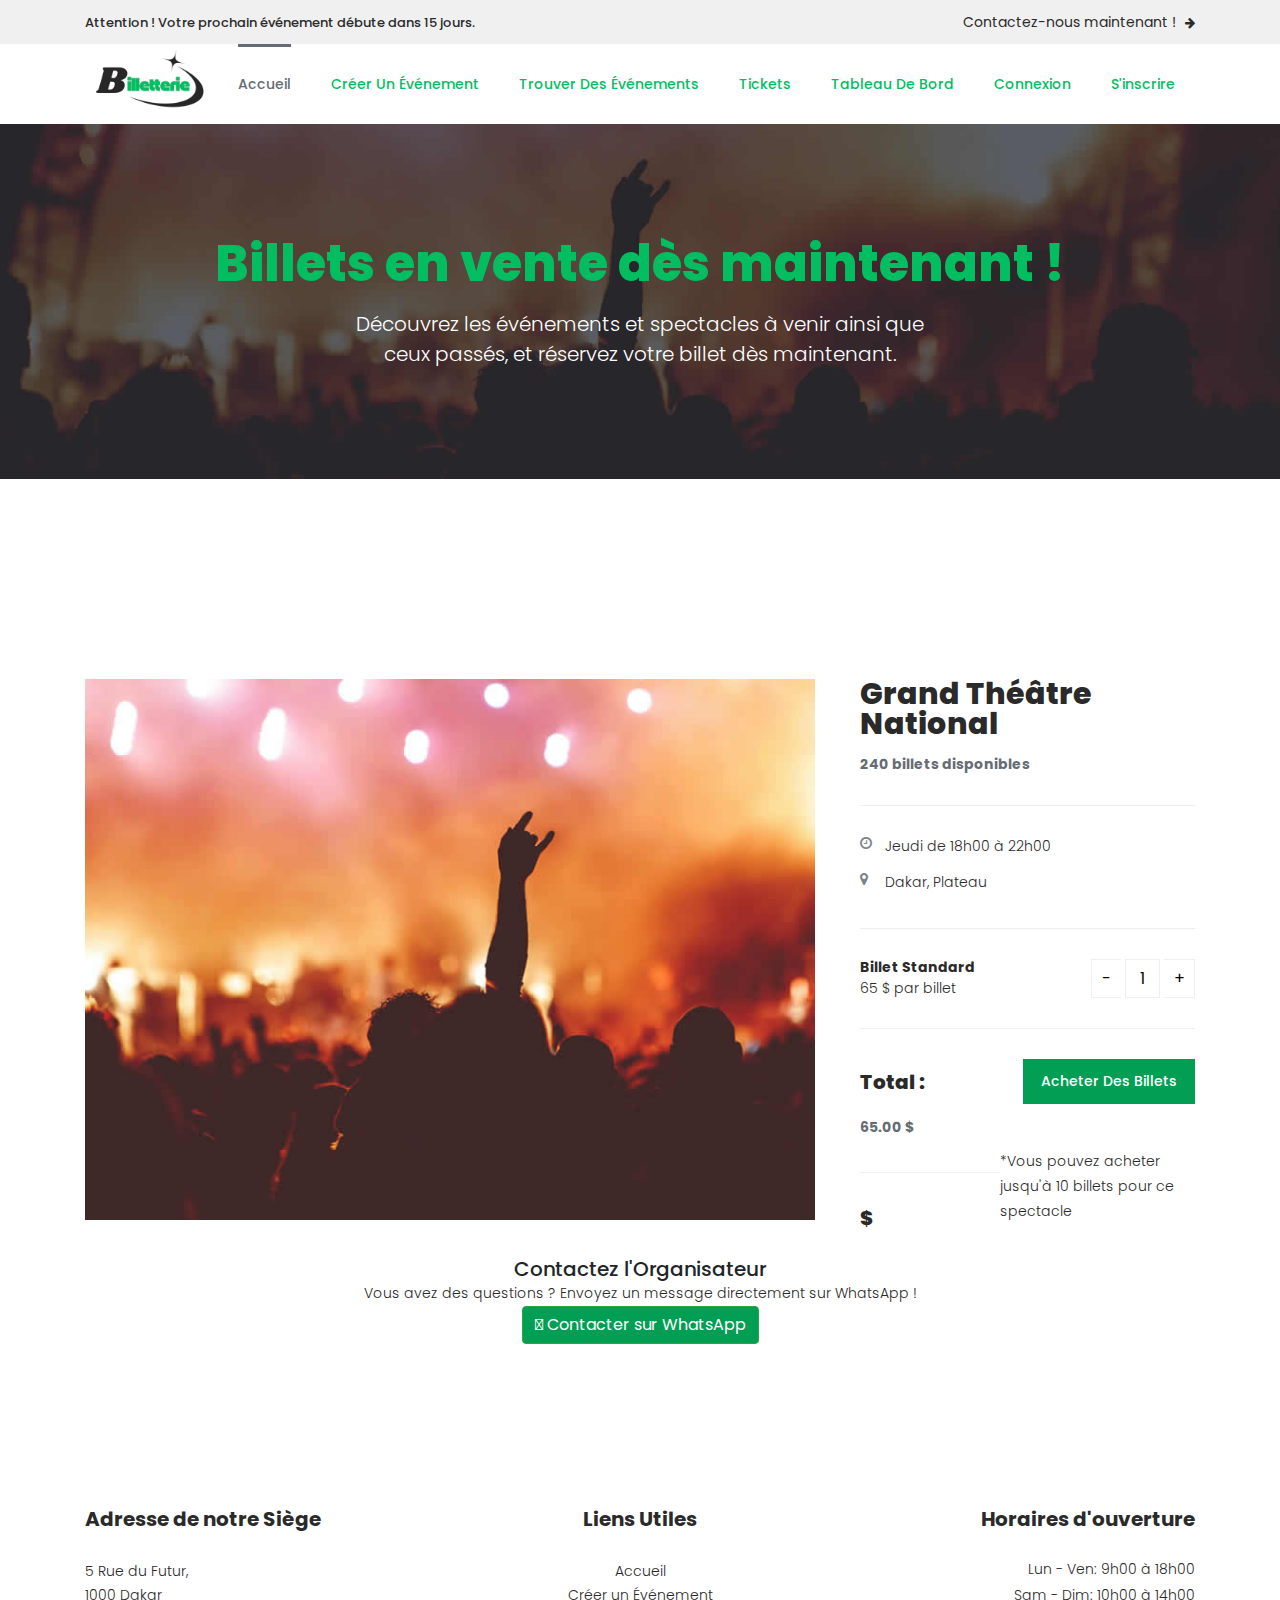
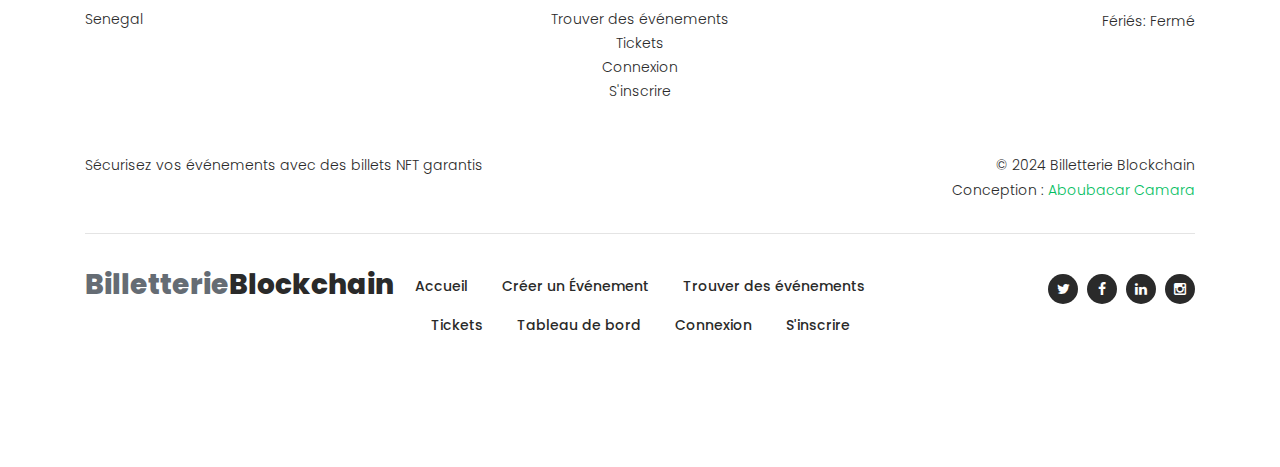
<file: Billeterie-Blockchain/ticket-details.html>
<!DOCTYPE html>
<html lang="en">

  <head>

    <meta charset="utf-8">
    <meta name="viewport" content="width=device-width, initial-scale=1, shrink-to-fit=no">
    <meta name="description" content="">
    <meta name="author" content="Tooplate">
    <link href="https://fonts.googleapis.com/css?family=Poppins:100,100i,200,200i,300,300i,400,400i,500,500i,600,600i,700,700i,800,800i,900,900i&display=swap" rel="stylesheet">
    <link rel="shortcut icon" href="assets/images/logo.png" type="image/x-icon">
    <title>Ticket details</title>


    <!-- Additional CSS Files -->
    <link rel="stylesheet" type="text/css" href="assets/css/bootstrap.min.css">

    <link rel="stylesheet" type="text/css" href="assets/css/font-awesome.css">

    <link rel="stylesheet" type="text/css" href="assets/css/owl-carousel.css">

    <link rel="stylesheet" href="assets/css/tooplate-artxibition.css">

    </head>
    
    <body>
    
    <!-- ***** Preloader Start ***** -->
    <div id="js-preloader" class="js-preloader">
      <div class="preloader-inner">
        <span class="dot"></span>
        <div class="dots">
          <span></span>
          <span></span>
          <span></span>
        </div>
      </div>
    </div>
    <!-- ***** Preloader End ***** -->
    
    <!-- ***** Pre HEader ***** -->
    <div class="pre-header">
        <div class="container">
            <div class="row">
                <div class="col-lg-6 col-sm-6">
                    <span>Attention ! Votre prochain événement débute dans 15 jours.</span>
                </div>
                <div class="col-lg-6 col-sm-6">
                    <div class="text-button">
                        <a href="contact.html">Contactez-nous maintenant ! <i class="fa fa-arrow-right"></i></a>
                    </div>
                </div>
            </div>
        </div>
    </div>

    <!-- ***** Header Area Start ***** -->
    <header class="header-area header-sticky">
        <div class="container">
            <div class="row">
                <div class="col-12">
                    <nav class="main-nav">
                        <!-- ***** Logo Start ***** -->
                        <a href="index.html"><img class="logo" src="assets/images/logo.png" alt=""></a>
                        <!-- ***** Logo End ***** -->
                        <!-- ***** Menu Start ***** -->
                        <ul class="nav">
                            <li><a href="index.html" class="active">Accueil</a></li>
                            <li><a href="creer-evenement.html">Créer un Événement</a></li>
                            <li><a href="evement-details.html">Trouver des événements</a></li> 
                            <li><a href="tickets.html">Tickets</a></li>
                            <li><a href="tableaude-bord.html">Tableau de bord</a></li>
                            <li><a href="connexion.html">Connexion</a></li>
                            <li><a href="inscription.html">S'inscrire</a></li>
                        </ul>        
                        <a class='menu-trigger'>
                            <span>Menu</span>
                        </a>
                        <!-- ***** Menu End ***** -->
                    </nav>
                </div>
            </div>
        </div>
    </header>
    <!-- ***** Header Area End ***** -->

    <!-- ***** About Us Page ***** -->
    <div class="page-heading-shows-events">
        <div class="container">
            <div class="row">
                <div class="col-lg-12">
                    <h2>Billets en vente dès maintenant !</h2>
                    <span>Découvrez les événements et spectacles à venir ainsi que ceux passés, et réservez votre billet dès maintenant.</span>
                </div>
            </div>
        </div>
    </div>

    <div class="ticket-details-page">
        <div class="container">
            <div class="row">
                <!-- Image et détails de l'événement -->

                <div class="ticket-details-page">
                    <div class="container">
                        <div class="row">
                            <div class="col-lg-8">
                                <div class="left-image">
                                    <img src="assets/images/ticket-details.jpg" alt="Détails du billet">
                                </div>
                            </div>
                            <div class="col-lg-4">
                                <div class="right-content">
                                    <h4>Grand Théâtre National</h4>
                                    <span>240 billets disponibles</span>
                                    <ul>
                                        <li><i class="fa fa-clock-o"></i> Jeudi de 18h00 à 22h00</li>
                                        <li><i class="fa fa-map-marker"></i> Dakar, Plateau</li>
                                    </ul>
                                    <div class="quantity-content">
                                        <div class="left-content">
                                            <h6>Billet Standard</h6>
                                            <p id="ticket-price">65 $ par billet</p>
                                        </div>
                                        <div class="right-content">
                                            <div class="quantity buttons_added">
                                                <input type="button" value="-" class="minus" onclick="changeQuantity(-1)">
                                                <input type="number" step="1" min="1" max="10" id="ticket-quantity" value="1" title="Quantité" class="input-text qty text" size="4" readonly>
                                                <input type="button" value="+" class="plus" onclick="changeQuantity(1)">
                                            </div>
                                        </div>
                                    </div>
                                    <div class="total">
                                        <h4>Total : <span id="total-price">65.00</span> $</h4>
                                        <div class="main-dark-button">
                                            <a href="Paiement.html" style="background-color: #029e54; color: white;">Acheter des billets</a>
                                        </div>
                                    </div>
                                    <div class="warn">
                                        <p>*Vous pouvez acheter jusqu'à 10 billets pour ce spectacle</p>
                                    </div>
                                </div>
                            </div>
                        </div>
                
                        <!-- Section pour contacter l'organisateur via WhatsApp -->
                        <div class="text-center mt-4">
                            <h5>Contactez l'Organisateur</h5>
                            <p>Vous avez des questions ? Envoyez un message directement sur WhatsApp !</p>
                            <a href="https://wa.me/221xxxxxxxxx" class="btn btn-success" target="_blank" style="background-color: #029e54; color: white;">
                                <i class="fab fa-whatsapp"></i> Contacter sur WhatsApp
                            </a>
                        </div>
                    </div>
                </div>
                
                <script>
                    const ticketPrice = 65; // Prix du billet
                    const ticketQuantityInput = document.getElementById("ticket-quantity");
                    const totalPriceDisplay = document.getElementById("total-price");
                
                    function updateTotal() {
                        const quantity = parseInt(ticketQuantityInput.value);
                        const total = (ticketPrice * quantity).toFixed(2);
                        totalPriceDisplay.innerText = `${total} $`; // Affiche le total avec le symbole $
                    }
                
                    function changeQuantity(change) {
                        let currentQuantity = parseInt(ticketQuantityInput.value);
                
                        // Met à jour la quantité selon le changement
                        currentQuantity += change;
                
                        // Limite la quantité entre 1 et 10
                        if (currentQuantity < 1) currentQuantity = 1;
                        if (currentQuantity > 10) currentQuantity = 10;
                
                        // Met à jour la valeur de l'input et le total
                        ticketQuantityInput.value = currentQuantity;
                        updateTotal();
                    }
                
                    // Initialisation du total au chargement de la page
                    updateTotal();
                </script>
                
                


    <!-- *** Footer *** -->
    <footer>
        <div class="container">
            <div class="row">
                <!-- Address Section -->
                <div class="col-lg-4">
                    <div class="address">
                        <h4>Adresse de notre Siège</h4>
                        <span>5 Rue du Futur, <br>1000 Dakar<br>Senegal</span>
                    </div>
                </div>
    
                <!-- Useful Links Section -->
                <div class="col-lg-4">
                    <div class="links">
                        <h4>Liens Utiles</h4>
                        <ul>
                            <li><a href="index.html" class="active">Accueil</a></li>
                            <li><a href="creer-evenement.html">Créer un Événement</a></li>
                            <li><a href="evement-details.html">Trouver des événements</a></li> 
                            <li><a href="tickets.html">Tickets</a></li>
                            <li><a href="connexion.html">Connexion</a></li>
                            <li><a href="inscription.html">S'inscrire</a></li>
                    </div>
                </div>
    
                <!-- Open Hours Section -->
                <div class="col-lg-4">
                    <div class="hours">
                        <h4>Horaires d'ouverture</h4>
                        <ul>
                            <li>Lun - Ven: 9h00 à 18h00</li>
                            <li>Sam - Dim: 10h00 à 14h00</li>
                            <li>Fériés: Fermé</li>
                        </ul>
                    </div>
                </div>
    
                <!-- Under Footer -->
                <div class="col-lg-12">
                    <div class="under-footer">
                        <div class="row">
                            <div class="col-lg-6 col-sm-6">
                                <p>Sécurisez vos événements avec des billets NFT garantis</p>
                            </div>
                            <div class="col-lg-6 col-sm-6">
                                <p class="copyright">
                                    &copy; 2024 Billetterie Blockchain<br>
                                    Conception : <a href="#" target="_blank" rel="nofollow">Aboubacar Camara</a>
                                </p>
                            </div>
                        </div>
                    </div>
                </div>
    
                <!-- Sub Footer with Navigation and Social Links -->
                <div class="col-lg-12">
                    <div class="sub-footer">
                        <div class="row">
                            <!-- Logo -->
                            <div class="col-lg-3">
                                <div class="logo">
                                    <span>Billetterie<em>Blockchain</em></span>
                                </div>
                            </div>
    
                            <!-- Menu Navigation -->
                            <div class="col-lg-6">
                                <div class="menu">
                                    <ul>
                                        <li><a href="index.html" class="active">Accueil</a></li>
                                        <li><a href="creer-evenement.html">Créer un Événement</a></li>
                                        <li><a href="evement-details.html">Trouver des événements</a></li> 
                                        <li><a href="tickets.html">Tickets</a></li>
                                        <li><a href="tableaude-bord.html">Tableau de bord</a></li>
                                        <li><a href="connexion.html">Connexion</a></li>
                                        <li><a href="inscription.html">S'inscrire</a></li>
                                    </ul>
                                </div>
                            </div>
    
                            <!-- Social Media Links -->
                            <div class="col-lg-3">
                                <div class="social-links">
                                    <ul>
                                        <li><a href="#"><i class="fa fa-twitter"></i></a></li>
                                        <li><a href="#"><i class="fa fa-facebook"></i></a></li>
                                        <li><a href="#"><i class="fa fa-linkedin"></i></a></li>
                                        <li><a href="#"><i class="fa fa-instagram"></i></a></li>
                                    </ul>
                                </div>
                            </div>
                        </div>
                    </div>
                </div>
            </div>
        </div>
    </footer>
    
    

    <!-- jQuery -->
    <script src="assets/js/jquery-2.1.0.min.js"></script>

    <!-- Bootstrap -->
    <script src="assets/js/popper.js"></script>
    <script src="assets/js/bootstrap.min.js"></script>

    <!-- Plugins -->
    <script src="assets/js/scrollreveal.min.js"></script>
    <script src="assets/js/waypoints.min.js"></script>
    <script src="assets/js/jquery.counterup.min.js"></script>
    <script src="assets/js/imgfix.min.js"></script> 
    <script src="assets/js/mixitup.js"></script> 
    <script src="assets/js/accordions.js"></script>
    <script src="assets/js/owl-carousel.js"></script>
    <script src="assets/js/quantity.js"></script>
    
    <!-- Global Init -->
    <script src="assets/js/custom.js"></script>

  </body>

</html>
</file>
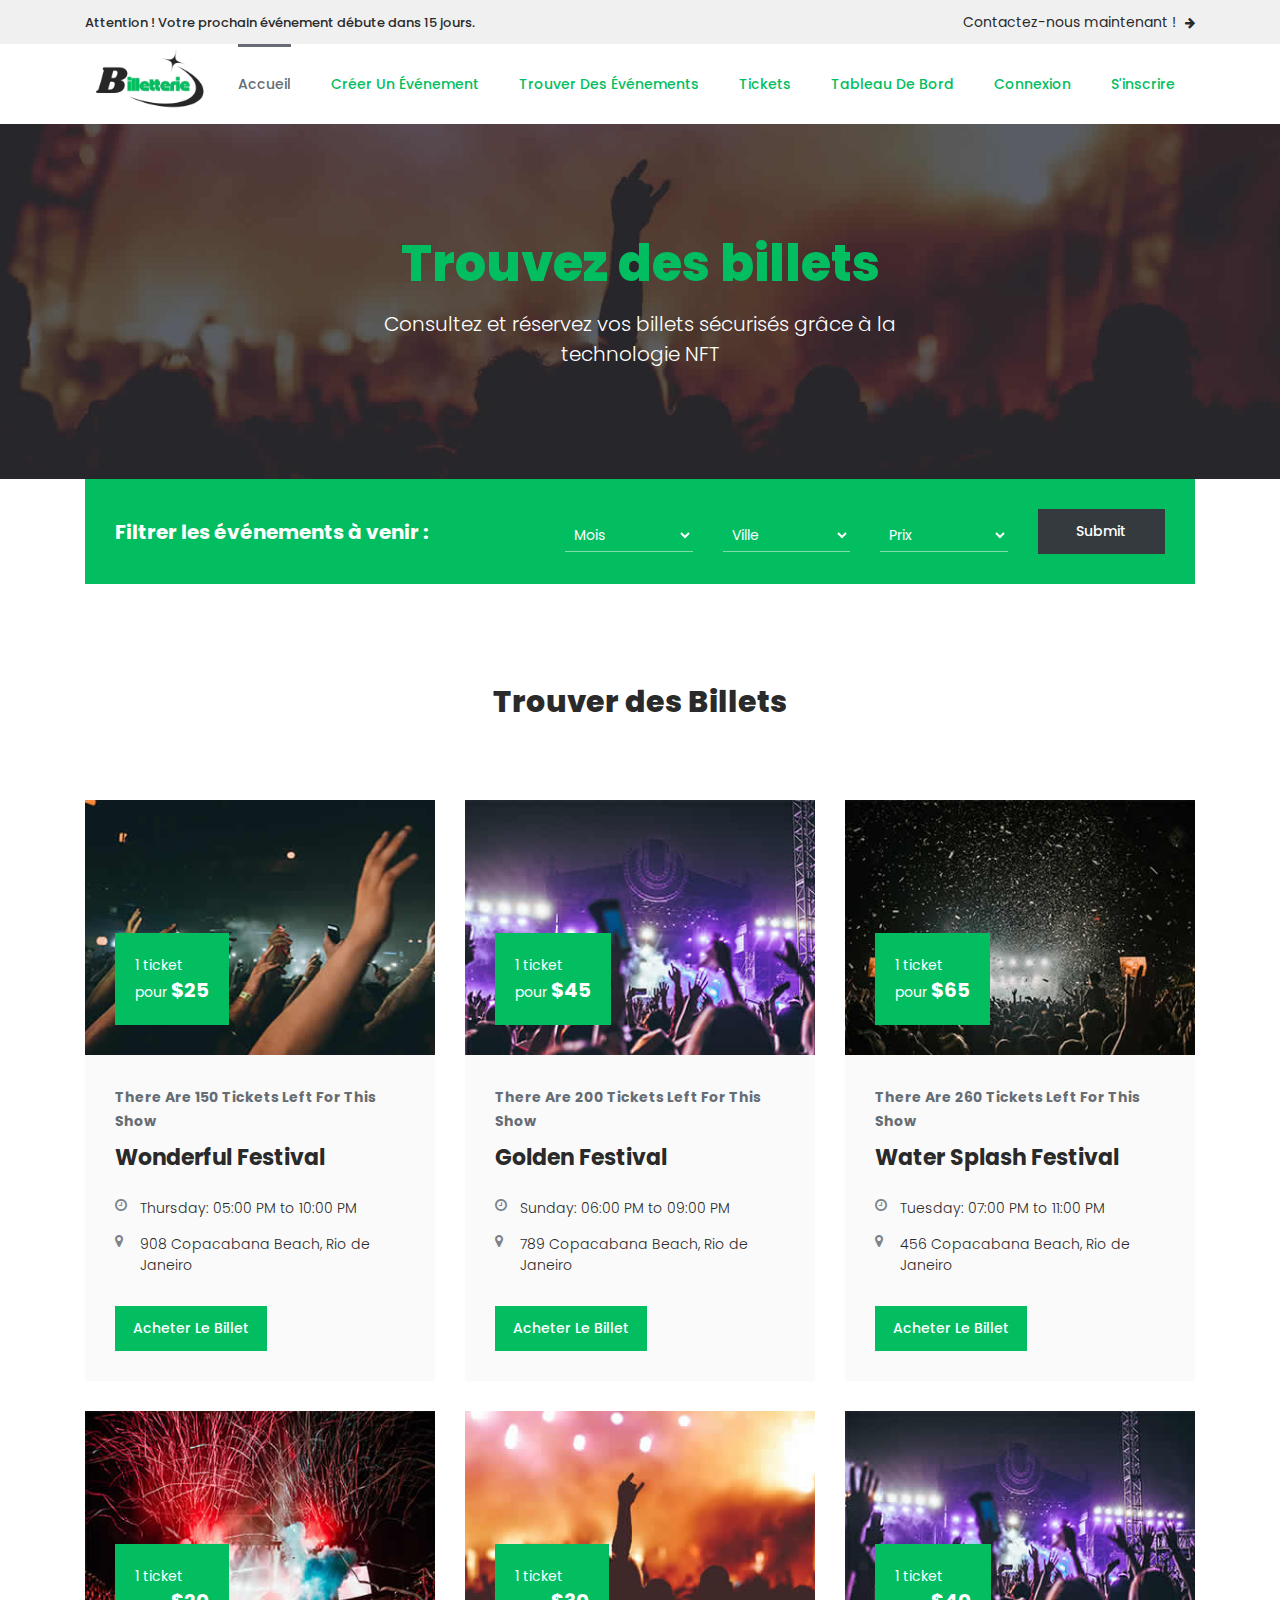
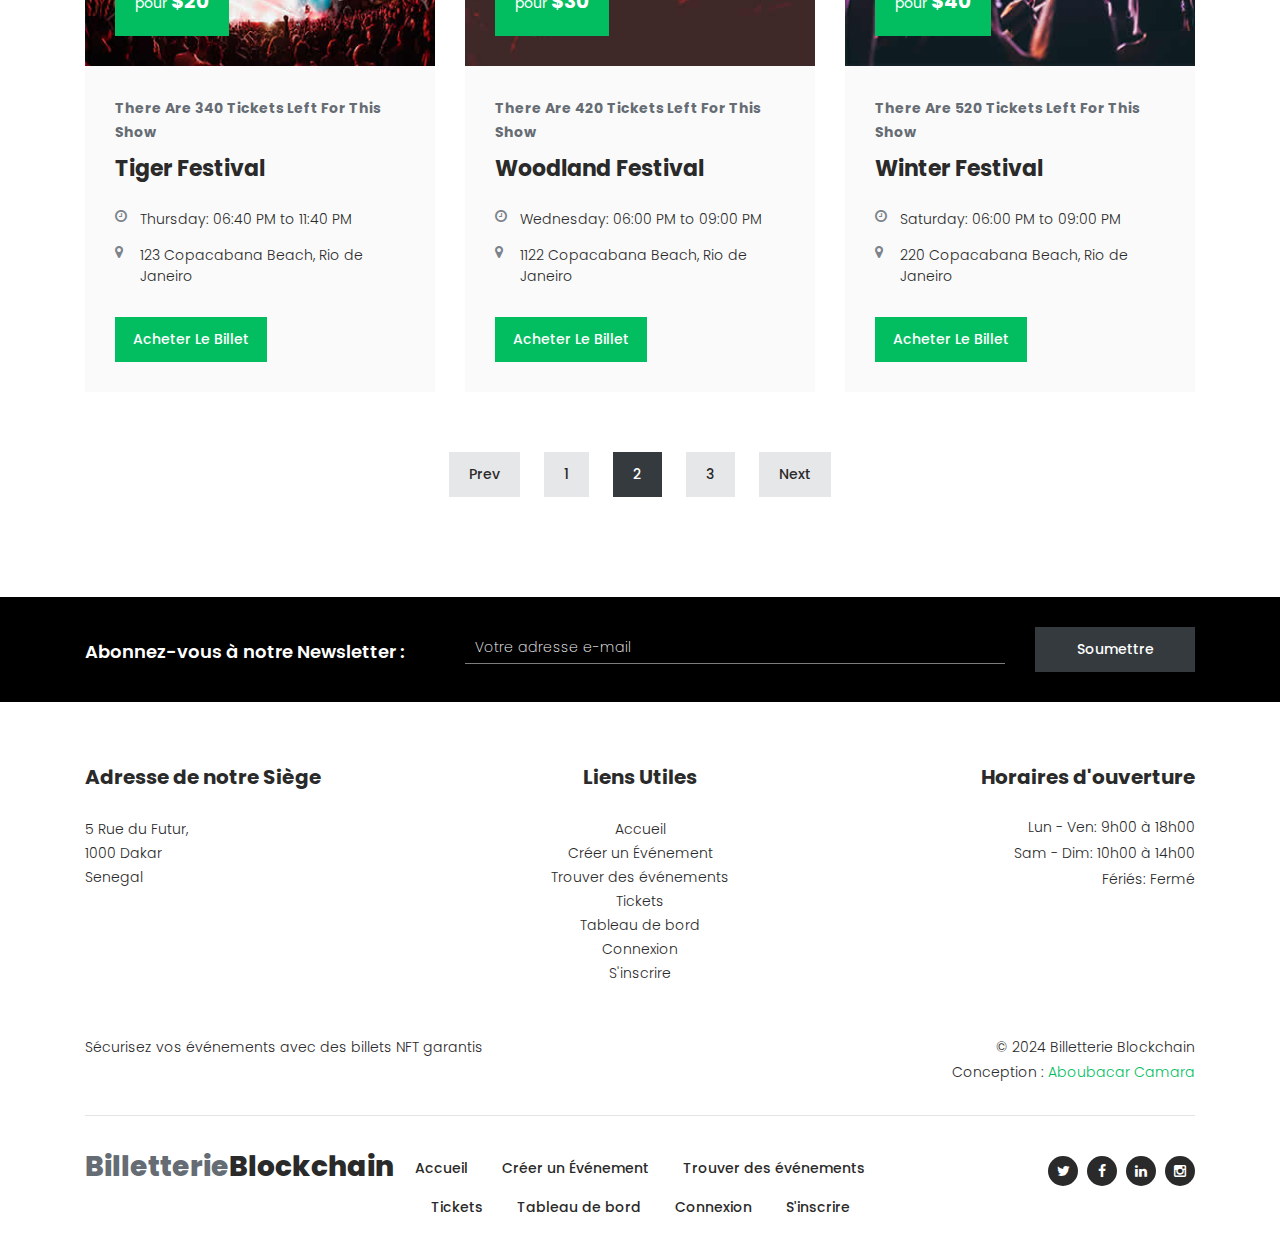
<file: Billeterie-Blockchain/tickets.html>
<!DOCTYPE html>
<html lang="en">

  <head>

    <meta charset="utf-8">
    <meta name="viewport" content="width=device-width, initial-scale=1, shrink-to-fit=no">
    <meta name="description" content="">
    <meta name="author" content="Tooplate">
    <link href="https://fonts.googleapis.com/css?family=Poppins:100,100i,200,200i,300,300i,400,400i,500,500i,600,600i,700,700i,800,800i,900,900i&display=swap" rel="stylesheet">
    <link rel="shortcut icon" href="assets/images/logo.png" type="image/x-icon">
    <title>Tickets</title>


    <!-- Additional CSS Files -->
    <link rel="stylesheet" type="text/css" href="assets/css/bootstrap.min.css">

    <link rel="stylesheet" type="text/css" href="assets/css/font-awesome.css">

    <link rel="stylesheet" type="text/css" href="assets/css/owl-carousel.css">

    <link rel="stylesheet" href="assets/css/tooplate-artxibition.css">
    </head>
    
    <body>
    
    <!-- ***** Preloader Start ***** -->
    <div id="js-preloader" class="js-preloader">
      <div class="preloader-inner">
        <span class="dot"></span>
        <div class="dots">
          <span></span>
          <span></span>
          <span></span>
        </div>
      </div>
    </div>
    <!-- ***** Preloader End ***** -->
    
    <!-- ***** Pre HEader ***** -->
    <div class="pre-header">
        <div class="container">
            <div class="row">
                <div class="col-lg-6 col-sm-6">
                    <span>Attention ! Votre prochain événement débute dans 15 jours.</span>
                </div>
                <div class="col-lg-6 col-sm-6">
                    <div class="text-button">
                        <a href="contact.html">Contactez-nous maintenant ! <i class="fa fa-arrow-right"></i></a>
                    </div>
                </div>
            </div>
        </div>
    </div>
    
    <!-- ***** Header Area Start ***** -->
    <header class="header-area header-sticky">
        <div class="container">
            <div class="row">
                <div class="col-12">
                    <nav class="main-nav">
                        <!-- ***** Logo Start ***** -->
                        <a href="index.html"><img class="logo" src="assets/images/logo.png" alt=""></a>
                        <!-- ***** Logo End ***** -->
                        <!-- ***** Menu Start ***** -->
                        <ul class="nav">
                            <li><a href="index.html" class="active">Accueil</a></li>
                            <li><a href="creer-evenement.html">Créer un Événement</a></li>
                            <li><a href="evement-details.html">Trouver des événements</a></li> 
                            <li><a href="tickets.html">Tickets</a></li>
                            <li><a href="tableaude-bord.html">Tableau de bord</a></li>
                            <li><a href="connexion.html">Connexion</a></li>
                            <li><a href="inscription.html">S'inscrire</a></li>  
                        </ul>        
                        <a class='menu-trigger'>
                            <span>Menu</span>
                        </a>
                        <!-- ***** Menu End ***** -->
                    </nav>
                </div>
            </div>
        </div>
    </header>
    <!-- ***** Header Area End ***** -->

    <!-- ***** About Us Page ***** -->
    <div class="page-heading-shows-events">
        <div class="container">
            <div class="row">
                <div class="col-lg-12">
                    <h2>Trouvez des billets</h2>
                    <span>Consultez et réservez vos billets sécurisés grâce à la technologie NFT</span>
                </div>
            </div>
        </div>
    </div>

    <div class="tickets-page">
        <div class="container">
            <div class="row">
                <div class="col-lg-12">
                    <div class="search-box">
                        <form id="subscribe" action="" method="get">
                            <div class="row">
                                <div class="col-lg-5">
                                    <div class="search-heading">
                                        <h4>Filtrer les événements à venir :</h4>
                                    </div>
                                </div>
                                <div class="col-lg-7">
                                    <div class="row">
                                        <div class="col-lg-3">
                                            <select>
                                                <option value="month">Mois</option>
                                                <option value="June">Juin</option>
                                                <option value="July">Juillet</option>
                                                <option value="August">Août</option>
                                                <option value="September">Septembre</option>
                                            </select>
                                        </div>
                                        <div class="col-lg-3">
                                            <select value="location">
                                                <option value="location">Ville</option>
                                                <option name="Brazil" id="Brazil">Dakar</option>
                                                <option name="Europe" id="Europe">Paris</option>
                                                <option name="US" id="US">Madrid</option>
                                                <option name="Asia" id="Asia">Mbour</option>
                                            </select>
                                        </div>
                                        <div class="col-lg-3">
                                            <select value="month">
                                                <option value="month">Prix</option>
                                                <option name="min" id="min">$0 - $50</option>
                                                <option name="standard" id="standard">$50 - $100</option>
                                                <option name="hight" id="hight">$100 - $200</option>
                                            </select>
                                        </div>
                                        <div class="col-lg-3">
                                            <fieldset>
                                            <button type="submit" id="form-submit" class="main-dark-button">Submit</button>
                                            </fieldset>
                                        </div>
                                    </div>
                                </div>
                            </div>
                        </form>
                    </div>
                </div>
                <div class="col-lg-12">
                    <div class="heading">
                        <h2>Trouver des Billets</h2>
                    </div>
                </div>
                <div class="col-lg-4">
                    <div class="ticket-item">
                        <div class="thumb">
                            <img src="assets/images/ticket-01.jpg" alt="">
                            <div class="price">
                                <span>1 ticket<br>pour <em>$25</em></span>
                            </div>
                        </div>
                        <div class="down-content">
                            <span>There Are 150 Tickets Left For This Show</span>
                            <h4>Wonderful Festival</h4>
                            <ul>
                                <li><i class="fa fa-clock-o"></i> Thursday: 05:00 PM to 10:00 PM</li>
                                <li><i class="fa fa-map-marker"></i>908 Copacabana Beach, Rio de Janeiro</li>
                            </ul>
                            <div class="main-dark-button">
                                <a href="ticket-details.html">Acheter le billet</a>
                            </div>
                        </div>
                    </div>
                </div>
                <div class="col-lg-4">
                    <div class="ticket-item">
                        <div class="thumb">
                            <img src="assets/images/ticket-02.jpg" alt="">
                            <div class="price">
                                <span>1 ticket<br>pour <em>$45</em></span>
                            </div>
                        </div>
                        <div class="down-content">
                            <span>There Are 200 Tickets Left For This Show</span>
                            <h4>Golden Festival</h4>
                            <ul>
                                <li><i class="fa fa-clock-o"></i> Sunday: 06:00 PM to 09:00 PM</li>
                                <li><i class="fa fa-map-marker"></i>789 Copacabana Beach, Rio de Janeiro</li>
                            </ul>
                            <div class="main-dark-button">
                                <a href="ticket-details.html">Acheter le billet</a>
                            </div>
                        </div>
                    </div>
                </div>
                <div class="col-lg-4">
                    <div class="ticket-item">
                        <div class="thumb">
                            <img src="assets/images/ticket-03.jpg" alt="">
                            <div class="price">
                                <span>1 ticket<br>pour <em>$65</em></span>
                            </div>
                        </div>
                        <div class="down-content">
                            <span>There Are 260 Tickets Left For This Show</span>
                            <h4>Water Splash Festival</h4>
                            <ul>
                                <li><i class="fa fa-clock-o"></i> Tuesday: 07:00 PM to 11:00 PM</li>
                                <li><i class="fa fa-map-marker"></i>456 Copacabana Beach, Rio de Janeiro</li>
                            </ul>
                            <div class="main-dark-button">
                                <a href="ticket-details.html">Acheter le billet</a>
                            </div>
                        </div>
                    </div>
                </div>
                <div class="col-lg-4">
                    <div class="ticket-item">
                        <div class="thumb">
                            <img src="assets/images/ticket-04.jpg" alt="">
                            <div class="price">
                                <span>1 ticket<br>pour <em>$20</em></span>
                            </div>
                        </div>
                        <div class="down-content">
                            <span>There Are 340 Tickets Left For This Show</span>
                            <h4>Tiger Festival</h4>
                            <ul>
                                <li><i class="fa fa-clock-o"></i> Thursday: 06:40 PM to 11:40 PM</li>
                                <li><i class="fa fa-map-marker"></i>123 Copacabana Beach, Rio de Janeiro</li>
                            </ul>
                            <div class="main-dark-button">
                                <a href="ticket-details.html">Acheter le billet</a>
                            </div>
                        </div>
                    </div>
                </div>
                <div class="col-lg-4">
                    <div class="ticket-item">
                        <div class="thumb">
                            <img src="assets/images/ticket-05.jpg" alt="">
                            <div class="price">
                                <span>1 ticket<br>pour <em>$30</em></span>
                            </div>
                        </div>
                        <div class="down-content">
                            <span>There Are 420 Tickets Left For This Show</span>
                            <h4>Woodland Festival</h4>
                            <ul>
                                <li><i class="fa fa-clock-o"></i> Wednesday: 06:00 PM to 09:00 PM</li>
                                <li><i class="fa fa-map-marker"></i>1122 Copacabana Beach, Rio de Janeiro</li>
                            </ul>
                            <div class="main-dark-button">
                                <a href="ticket-details.html">Acheter le billet</a>
                            </div>
                        </div>
                    </div>
                </div>
                <div class="col-lg-4">
                    <div class="ticket-item">
                        <div class="thumb">
                            <img src="assets/images/ticket-06.jpg" alt="">
                            <div class="price">
                                <span>1 ticket<br>pour <em>$40</em></span>
                            </div>
                        </div>
                        <div class="down-content">
                            <span>There Are 520 Tickets Left For This Show</span>
                            <h4>Winter Festival</h4>
                            <ul>
                                <li><i class="fa fa-clock-o"></i> Saturday: 06:00 PM to 09:00 PM</li>
                                <li><i class="fa fa-map-marker"></i>220 Copacabana Beach, Rio de Janeiro</li>
                            </ul>
                            <div class="main-dark-button">
                                <a href="ticket-details.html">Acheter le billet</a>
                            </div>
                        </div>
                    </div>
                </div>
                <div class="col-lg-12">
                    <div class="pagination">
                        <ul>
                            <li><a href="#">Prev</a></li>
                            <li><a href="#">1</a></li>
                            <li class="active"><a href="#">2</a></li>
                            <li><a href="#">3</a></li>
                            <li><a href="#">Next</a></li>
                        </ul>
                    </div>
                </div>
            </div>
        </div>
    </div>


    <!-- *** Subscribe *** -->
    <div class="subscribe">
        <div class="container">
            <div class="row">
                <div class="col-lg-4">
                    <h4>Abonnez-vous à notre Newsletter :</h4>
                </div>
                <div class="col-lg-8">
                    <form id="subscribe" action="" method="get">
                        <div class="row">
                          <div class="col-lg-9">
                            <fieldset>
                              <input name="email" type="text" id="email" pattern="[^ @]*@[^ @]*" placeholder="Votre adresse e-mail" required="">
                            </fieldset>
                          </div>
                          <div class="col-lg-3">
                            <fieldset>
                              <button type="submit" id="form-submit" class="main-dark-button">Soumettre</button>
                            </fieldset>
                          </div>
                        </div>
                    </form>
                </div>
            </div>
        </div>
    </div>

    <!-- *** Footer *** -->
    <footer>
        <div class="container">
            <div class="row">
                <!-- Address Section -->
                <div class="col-lg-4">
                    <div class="address">
                        <h4>Adresse de notre Siège</h4>
                        <span>5 Rue du Futur, <br>1000 Dakar<br>Senegal</span>
                    </div>
                </div>
    
                <!-- Useful Links Section -->
                <div class="col-lg-4">
                    <div class="links">
                        <h4>Liens Utiles</h4>
                        <ul>
                            <li><a href="index.html" class="active">Accueil</a></li>
                            <li><a href="creer-evenement.html">Créer un Événement</a></li>
                            <li><a href="evement-details.html">Trouver des événements</a></li> 
                            <li><a href="tickets.html">Tickets</a></li>
                            <li><a href="tableaude-bord.html">Tableau de bord</a></li>
                            <li><a href="connexion.html">Connexion</a></li>
                            <li><a href="inscription.html">S'inscrire</a></li>
                    </div>
                </div>
    
                <!-- Open Hours Section -->
                <div class="col-lg-4">
                    <div class="hours">
                        <h4>Horaires d'ouverture</h4>
                        <ul>
                            <li>Lun - Ven: 9h00 à 18h00</li>
                            <li>Sam - Dim: 10h00 à 14h00</li>
                            <li>Fériés: Fermé</li>
                        </ul>
                    </div>
                </div>
    
                <!-- Under Footer -->
                <div class="col-lg-12">
                    <div class="under-footer">
                        <div class="row">
                            <div class="col-lg-6 col-sm-6">
                                <p>Sécurisez vos événements avec des billets NFT garantis</p>
                            </div>
                            <div class="col-lg-6 col-sm-6">
                                <p class="copyright">
                                    &copy; 2024 Billetterie Blockchain<br>
                                    Conception : <a href="#" target="_blank" rel="nofollow">Aboubacar Camara</a>
                                </p>
                            </div>
                        </div>
                    </div>
                </div>
    
                <!-- Sub Footer with Navigation and Social Links -->
                <div class="col-lg-12">
                    <div class="sub-footer">
                        <div class="row">
                            <!-- Logo -->
                            <div class="col-lg-3">
                                <div class="logo">
                                    <span>Billetterie<em>Blockchain</em></span>
                                </div>
                            </div>
    
                            <!-- Menu Navigation -->
                            <div class="col-lg-6">
                                <div class="menu">
                                    <ul>
                                        <li><a href="index.html" class="active">Accueil</a></li>
                                        <li><a href="creer-evenement.html">Créer un Événement</a></li>
                                        <li><a href="evement-details.html">Trouver des événements</a></li> 
                                        <li><a href="tickets.html">Tickets</a></li>
                                        <li><a href="tableaude-bord.html">Tableau de bord</a></li>
                                        <li><a href="connexion.html">Connexion</a></li>
                                        <li><a href="inscription.html">S'inscrire</a></li>
                                    </ul>
                                </div>
                            </div>
    
                            <!-- Social Media Links -->
                            <div class="col-lg-3">
                                <div class="social-links">
                                    <ul>
                                        <li><a href="#"><i class="fa fa-twitter"></i></a></li>
                                        <li><a href="#"><i class="fa fa-facebook"></i></a></li>
                                        <li><a href="#"><i class="fa fa-linkedin"></i></a></li>
                                        <li><a href="#"><i class="fa fa-instagram"></i></a></li>
                                    </ul>
                                </div>
                            </div>
                        </div>
                    </div>
                </div>
            </div>
        </div>
    </footer>

    <!-- jQuery -->
    <script src="assets/js/jquery-2.1.0.min.js"></script>

    <!-- Bootstrap -->
    <script src="assets/js/popper.js"></script>
    <script src="assets/js/bootstrap.min.js"></script>

    <!-- Plugins -->
    <script src="assets/js/scrollreveal.min.js"></script>
    <script src="assets/js/waypoints.min.js"></script>
    <script src="assets/js/jquery.counterup.min.js"></script>
    <script src="assets/js/imgfix.min.js"></script> 
    <script src="assets/js/mixitup.js"></script> 
    <script src="assets/js/accordions.js"></script>
    <script src="assets/js/owl-carousel.js"></script>
    
    <!-- Global Init -->
    <script src="assets/js/custom.js"></script>

  </body>
</html>
</file>
<file: Billeterie-Blockchain/assets/css/owl-carousel.css>
/**
 * Owl Carousel v2.3.4
 * Copyright 2013-2018 David Deutsch
 * Licensed under: SEE LICENSE IN https://github.com/OwlCarousel2/OwlCarousel2/blob/master/LICENSE
 */
/*
 *  Owl Carousel - Core
 */
 .owl-carousel {
    display: none;
    width: 100%;
    -webkit-tap-highlight-color: transparent;
    /* position relative and z-index fix webkit rendering fonts issue */
    position: relative;
    z-index: 1; }
    .owl-carousel .owl-stage {
      position: relative;
      -ms-touch-action: pan-Y;
      touch-action: manipulation;
      -moz-backface-visibility: hidden;
      /* fix firefox animation glitch */ }
    .owl-carousel .owl-stage:after {
      content: ".";
      display: block;
      clear: both;
      visibility: hidden;
      line-height: 0;
      height: 0; }
    .owl-carousel .owl-stage-outer {
      position: relative;
      overflow: hidden;
      /* fix for flashing background */
      -webkit-transform: translate3d(0px, 0px, 0px); }
    .owl-carousel .owl-wrapper,
    .owl-carousel .owl-item {
      -webkit-backface-visibility: hidden;
      -moz-backface-visibility: hidden;
      -ms-backface-visibility: hidden;
      -webkit-transform: translate3d(0, 0, 0);
      -moz-transform: translate3d(0, 0, 0);
      -ms-transform: translate3d(0, 0, 0); }
    .owl-carousel .owl-item {
      position: relative;
      min-height: 1px;
      float: left;
      -webkit-backface-visibility: hidden;
      -webkit-tap-highlight-color: transparent;
      -webkit-touch-callout: none; }
    .owl-carousel .owl-item img {
      display: block;
      width: 100%; }
    .owl-carousel .owl-nav.disabled,
    .owl-carousel .owl-dots.disabled {
      display: none; }
    .owl-carousel .owl-nav .owl-prev,
    .owl-carousel .owl-nav .owl-next,
    .owl-carousel .owl-dot {
      cursor: pointer;
      -webkit-user-select: none;
      -khtml-user-select: none;
      -moz-user-select: none;
      -ms-user-select: none;
      user-select: none; }
    .owl-carousel .owl-nav button.owl-prev,
    .owl-carousel .owl-nav button.owl-next,
    .owl-carousel button.owl-dot {
      background: none;
      color: inherit;
      border: none;
      padding: 0 !important;
      font: inherit; }
    .owl-carousel.owl-loaded {
      display: block; }
    .owl-carousel.owl-loading {
      opacity: 0;
      display: block; }
    .owl-carousel.owl-hidden {
      opacity: 0; }
    .owl-carousel.owl-refresh .owl-item {
      visibility: hidden; }
    .owl-carousel.owl-drag .owl-item {
      -ms-touch-action: pan-y;
          touch-action: pan-y;
      -webkit-user-select: none;
      -moz-user-select: none;
      -ms-user-select: none;
      user-select: none; }
    .owl-carousel.owl-grab {
      cursor: move;
      cursor: grab; }
    .owl-carousel.owl-rtl {
      direction: rtl; }
    .owl-carousel.owl-rtl .owl-item {
      float: right; }
  
  /* No Js */
  .no-js .owl-carousel {
    display: block; }
  
  /*
   *  Owl Carousel - Animate Plugin
   */
  .owl-carousel .animated {
    animation-duration: 1000ms;
    animation-fill-mode: both; }
  
  .owl-carousel .owl-animated-in {
    z-index: 0; }
  
  .owl-carousel .owl-animated-out {
    z-index: 1; }
  
  .owl-carousel .fadeOut {
    animation-name: fadeOut; }
  
  @keyframes fadeOut {
    0% {
      opacity: 1; }
    100% {
      opacity: 0; } }
  
  /*
   * 	Owl Carousel - Auto Height Plugin
   */
  .owl-height {
    transition: height 500ms ease-in-out; }
  
  /*
   * 	Owl Carousel - Lazy Load Plugin
   */
  .owl-carousel .owl-item {
    /**
              This is introduced due to a bug in IE11 where lazy loading combined with autoheight plugin causes a wrong
              calculation of the height of the owl-item that breaks page layouts
           */ }
    .owl-carousel .owl-item .owl-lazy {
      opacity: 0;
      transition: opacity 400ms ease; }
    .owl-carousel .owl-item .owl-lazy[src^=""], .owl-carousel .owl-item .owl-lazy:not([src]) {
      max-height: 0; }
    .owl-carousel .owl-item img.owl-lazy {
      transform-style: preserve-3d; }
  
  /*
   * 	Owl Carousel - Video Plugin
   */
  .owl-carousel .owl-video-wrapper {
    position: relative;
    height: 100%;
    background: #000; }
  
  .owl-carousel .owl-video-play-icon {
    position: absolute;
    height: 80px;
    width: 80px;
    left: 50%;
    top: 50%;
    margin-left: -40px;
    margin-top: -40px;
    background: url("owl.video.play.png") no-repeat;
    cursor: pointer;
    z-index: 1;
    -webkit-backface-visibility: hidden;
    transition: transform 100ms ease; }
  
  .owl-carousel .owl-video-play-icon:hover {
    -ms-transform: scale(1.3, 1.3);
        transform: scale(1.3, 1.3); }
  
  .owl-carousel .owl-video-playing .owl-video-tn,
  .owl-carousel .owl-video-playing .owl-video-play-icon {
    display: none; }
  
  .owl-carousel .owl-video-tn {
    opacity: 0;
    height: 100%;
    background-position: center center;
    background-repeat: no-repeat;
    background-size: contain;
    transition: opacity 400ms ease; }
  
  .owl-carousel .owl-video-frame {
    position: relative;
    z-index: 1;
    height: 100%;
    width: 100%; }
</file>
<file: Billeterie-Blockchain/assets/css/tooplate-artxibition.css>
/*

Tooplate 2125 ArtXibition

https://www.tooplate.com/view/2125-artxibition

*/

/* ---------------------------------------------
Table of contents
------------------------------------------------
01. font & reset css
02. reset
03. global styles
04. header
05. banner
06. features
07. testimonials
08. contact
09. footer
10. preloader
11. search
12. portfolio

--------------------------------------------- */
/* 
---------------------------------------------
font & reset css
--------------------------------------------- 
*/
@import url("https://fonts.googleapis.com/css?family=Poppins:100,100i,200,200i,300,300i,400,400i,500,500i,600,600i,700,700i,800,800i,900,900i");
/* 
---------------------------------------------
reset
--------------------------------------------- 
*/
html, body, div, span, applet, object, iframe, h1, h2, h3, h4, h5, h6, p, blockquote, div
pre, a, abbr, acronym, address, big, cite, code, del, dfn, em, font, img, ins, kbd, q,
s, samp, small, strike, strong, sub, sup, tt, var, b, u, i, center, dl, dt, dd, ol, ul, li,
figure, header, nav, section, article, aside, footer, figcaption {
  margin: 0;
  padding: 0;
  border: 0;
  outline: 0;
}
/* assets/css/custom.css */
.events-list {
  margin-top: 50px;
}

.event-card {
  border: 1px solid #ddd;
  border-radius: 5px;
  padding: 15px;
  text-align: center;
}

.event-image {
  width: 100%;
  height: auto;
  border-radius: 5px;
}

.clearfix:after {
  content: ".";
  display: block;
  clear: both;
  visibility: hidden;
  line-height: 0;
  height: 0;
}

.clearfix {
  display: inline-block;
}

html[xmlns] .clearfix {
  display: block;
}

* html .clearfix {
  height: 1%;
}

ul, li {
  padding: 0;
  margin: 0;
  list-style: none;
}

header, nav, section, article, aside, footer, hgroup {
  display: block;
}

* {
  box-sizing: border-box;
}

html, body {
  font-family: 'Poppins', sans-serif;
  font-weight: 400;
  background-color: #fff;
  font-size: 16px;
  -ms-text-size-adjust: 100%;
  -webkit-font-smoothing: antialiased;
  -moz-osx-font-smoothing: grayscale;
}

a {
  text-decoration: none !important;
}

h1, h2, h3, h4, h5, h6 {
  margin-top: 0px;
  margin-bottom: 0px;
}

h4 {
  line-height: 30px;
}

ul {
  margin-bottom: 0px;
}

p {
  font-size: 14px;
  line-height: 25px;
  color: #2a2a2a;
  font-weight: 300;
}

/* 
---------------------------------------------
global styles
--------------------------------------------- 
*/
html,
body {
  background: #fff;
  font-family: 'Poppins', sans-serif;
}

::selection {
  background: #343a3e;
  color: #fff;
}

::-moz-selection {
  background: #343a3e;
  color: #fff;
}

@media (max-width: 991px) {
  html, body {
    overflow-x: hidden;
  }
  .mobile-top-fix {
    margin-top: 30px;
    margin-bottom: 0px;
  }
  .mobile-bottom-fix {
    margin-bottom: 30px;
  }
  .mobile-bottom-fix-big {
    margin-bottom: 60px;
  }
}

.section-heading {
  text-align: center;
  margin-top: 40px;
  margin-bottom: 40px;
}

.section-heading h2 {
  font-size: 30px;
  font-weight: 800;
  color: #02BE61;
  text-transform: capitalize;
  letter-spacing: 0.5px;
  margin-top: 0px;
  margin-bottom: 0px;
}

.section-heading img {
  margin: 20px auto;
}

.dark-bg h2 {
  color: #fff;
}

.dark-bg p {
  color: #fff;
}

.main-white-button a {
  display: inline-block;
  font-size: 14px;
  padding: 12px 18px;
  background-color: white;
  color: #2a2a2a;
  text-align: center;
  font-weight: 500;
  text-transform: capitalize;
  transition: all .3s;
}

.main-white-button a:hover {
  opacity: 0.9;
  background-color: #02BE61;
  color: white;
}

.main-dark-button a {
  display: inline-block;
  font-size: 14px;
  padding: 12px 18px;
  background-color: #02BE61;
  color: #fff;
  text-align: center;
  font-weight: 500;
  text-transform: capitalize;
  transition: all .3s;
}

.main-dark-button a:hover {
  opacity: 0.9;
}


.text-button a {
  font-size: 14px;
  color: #7c838b;
  transition: all .3s;
}

.text-button i {
  font-size: 12px;
  margin-left: 5px;
  transition: all .5s;
}

.text-button a:hover {
  color: #343a3e;
}

.text-button a:hover i {
  margin-left: 8px;
}


/* 
---------------------------------------------
header
--------------------------------------------- 
*/

.pre-header {
  background-color: #f0f0f1;
  padding: 10px 0px;
}

.pre-header span {
  font-size: 13px;
  color: #2a2a2a;
  font-weight: 500;
}

.pre-header .text-button {
  text-align: right;
}

.pre-header .text-button a {
  color: #2a2a2a;
}

.header-area {
  position: relative;
  top: 0px;
  left: 0px;
  right: 0px;
  z-index: 100;
  height: 80px;
  background: #fff;
  -webkit-transition: all .5s ease 0s;
  -moz-transition: all .5s ease 0s;
  -o-transition: all .5s ease 0s;
  transition: all .5s ease 0s;
}

.header-area .main-nav {
  min-height: 80px;
  background: transparent;
}

.header-area .main-nav .logo {
  line-height: 1px;
  padding-top: 140px;
  padding-left: 130px;
    font-size: 1px;
    margin: -135px;
    max-height: 200px;
    float: left;
  -webkit-transition: all 0.3s ease 0s;
  -moz-transition: all 0.3s ease 0s;
  -o-transition: all 0.3s ease 0s;
  transition: all 0.3s ease 0s;
}

.header-area .main-nav .nav {
  float: right;
  margin-top: 27px;
  margin-right: 0px;
  background-color: transparent;
  -webkit-transition: all 0.3s ease 0s;
  -moz-transition: all 0.3s ease 0s;
  -o-transition: all 0.3s ease 0s;
  transition: all 0.3s ease 0s;
  position: relative;
  z-index: 999;
}

.header-area .main-nav .nav li {
  padding-left: 20px;
  padding-right: 20px;
}

.header-area .main-nav .nav li a {
  display: block;
  font-weight: 500;
  font-size: 14px;
  color: #02BE61;
  text-transform: capitalize;
  -webkit-transition: all 0.3s ease 0s;
  -moz-transition: all 0.3s ease 0s;
  -o-transition: all 0.3s ease 0s;
  transition: all 0.3s ease 0s;
  height: 40px;
  line-height: 40px;
  border: transparent;
}

.header-area .main-nav .nav li:hover a,
.header-area .main-nav .nav li a.active {
  color: #656c74!important;
  opacity: 1;
}

.header-area .main-nav .nav li a.active {
  position: relative;
}

.header-area .main-nav .nav li a.active:after {
  position: absolute;
  width: 100%;
  height: 3px;
  background-color: #656c74;
  content: '';
  top: -20px;
  left: 0;
}

.background-header .main-nav .nav li:hover a,
.background-header .main-nav .nav li a.active {
  color: #656c74!important;
  opacity: 1;
}

.header-area .main-nav .menu-trigger {
  cursor: pointer;
  display: block;
  position: absolute;
  top: 23px;
  width: 32px;
  height: 40px;
  text-indent: -9999em;
  z-index: 99;
  right: 40px;
  display: none;
}

.header-area .main-nav .menu-trigger span,
.header-area .main-nav .menu-trigger span:before,
.header-area .main-nav .menu-trigger span:after {
  -moz-transition: all 0.4s;
  -o-transition: all 0.4s;
  -webkit-transition: all 0.4s;
  transition: all 0.4s;
  background-color: #1e1e1e;
  display: block;
  position: absolute;
  width: 30px;
  height: 2px;
  left: 0;
}

.background-header .main-nav .menu-trigger span,
.background-header .main-nav .menu-trigger span:before,
.background-header .main-nav .menu-trigger span:after {
  background-color: #1e1e1e;
}

.header-area .main-nav .menu-trigger span:before,
.header-area .main-nav .menu-trigger span:after {
  -moz-transition: all 0.4s;
  -o-transition: all 0.4s;
  -webkit-transition: all 0.4s;
  transition: all 0.4s;
  background-color: #1e1e1e;
  display: block;
  position: absolute;
  width: 30px;
  height: 2px;
  left: 0;
  width: 75%;
}

.background-header .main-nav .menu-trigger span:before,
.background-header .main-nav .menu-trigger span:after {
  background-color: #1e1e1e;
}

.header-area .main-nav .menu-trigger span:before,
.header-area .main-nav .menu-trigger span:after {
  content: "";
}

.header-area .main-nav .menu-trigger span {
  top: 16px;
}

.header-area .main-nav .menu-trigger span:before {
  -moz-transform-origin: 33% 100%;
  -ms-transform-origin: 33% 100%;
  -webkit-transform-origin: 33% 100%;
  transform-origin: 33% 100%;
  top: -10px;
  z-index: 10;
}

.header-area .main-nav .menu-trigger span:after {
  -moz-transform-origin: 33% 0;
  -ms-transform-origin: 33% 0;
  -webkit-transform-origin: 33% 0;
  transform-origin: 33% 0;
  top: 10px;
}

.header-area .main-nav .menu-trigger.active span,
.header-area .main-nav .menu-trigger.active span:before,
.header-area .main-nav .menu-trigger.active span:after {
  background-color: transparent;
  width: 100%;
}

.header-area .main-nav .menu-trigger.active span:before {
  -moz-transform: translateY(6px) translateX(1px) rotate(45deg);
  -ms-transform: translateY(6px) translateX(1px) rotate(45deg);
  -webkit-transform: translateY(6px) translateX(1px) rotate(45deg);
  transform: translateY(6px) translateX(1px) rotate(45deg);
  background-color: #1e1e1e;
}

.background-header .main-nav .menu-trigger.active span:before {
  background-color: #1e1e1e;
}

.header-area .main-nav .menu-trigger.active span:after {
  -moz-transform: translateY(-6px) translateX(1px) rotate(-45deg);
  -ms-transform: translateY(-6px) translateX(1px) rotate(-45deg);
  -webkit-transform: translateY(-6px) translateX(1px) rotate(-45deg);
  transform: translateY(-6px) translateX(1px) rotate(-45deg);
  background-color: #1e1e1e;
}

.background-header .main-nav .menu-trigger.active span:after {
  background-color: #1e1e1e;
}

.header-area.header-sticky {
  min-height: 80px;
}

.header-area.header-sticky .nav {
  margin-top: 20px !important;
}

.header-area.header-sticky .nav li a.active {
  color: #656c74;
}

@media (max-width: 1200px) {
  .header-area .main-nav .nav li {
    padding-left: 12px;
    padding-right: 12px;
  }
  .header-area .main-nav:before {
    display: none;
  }
}

@media (max-width: 767px) {
  .header-area .main-nav .nav li a.active:after {
    display: none;
  }
  .header-area .main-nav .logo {
    color: #1e1e1e;
  }
  .header-area.header-sticky .nav li a:hover,
  .header-area.header-sticky .nav li a.active {
    color: #656c74!important;
    opacity: 1;
  }
  .header-area {
    background-color: #f7f7f7;
    padding: 0px 15px;
    height: 80px;
    box-shadow: none;
    text-align: center;
  }
  .header-area .container {
    padding: 0px;
  }
  .header-area .logo {
    margin-left: 30px;
  }
  .header-area .menu-trigger {
    display: block !important;
  }
  .header-area .main-nav {
    overflow: hidden;
  }
  .header-area .main-nav .nav {
    float: none;
    width: 100%;
    display: none;
    -webkit-transition: all 0s ease 0s;
    -moz-transition: all 0s ease 0s;
    -o-transition: all 0s ease 0s;
    transition: all 0s ease 0s;
    margin-left: 0px;
  }
  .header-area .main-nav .nav li:first-child {
    border-top: 1px solid #eee;
  }
  .header-area.header-sticky .nav {
    margin-top: 80px !important;
  }
  .header-area .main-nav .nav li {
    width: 100%;
    background: #fff;
    border-bottom: 1px solid #eee;
    padding-left: 0px !important;
    padding-right: 0px !important;
  }
  .header-area .main-nav .nav li a {
    height: 50px !important;
    line-height: 50px !important;
    padding: 0px !important;
    border: none !important;
    background: #f7f7f7 !important;
    color: #232d39 !important;
  }
  .header-area .main-nav .nav li a:hover {
    background: #eee !important;
    color: #656c74!important;
  }
  .header-area .main-nav .nav li.submenu ul {
    position: relative;
    visibility: inherit;
    opacity: 1;
    z-index: 1;
    transform: translateY(0%);
    transition-delay: 0s, 0s, 0.3s;
    top: 0px;
    width: 100%;
    box-shadow: none;
    height: 0px;
  }
  .header-area .main-nav .nav li.submenu ul li a {
    font-size: 12px;
    font-weight: 400;
  }
  .header-area .main-nav .nav li.submenu ul li a:hover:before {
    width: 0px;
  }
  .header-area .main-nav .nav li.submenu ul.active {
    height: auto !important;
  }
  .header-area .main-nav .nav li.submenu:after {
    color: #3B566E;
    right: 25px;
    font-size: 14px;
    top: 15px;
  }
  .header-area .main-nav .nav li.submenu:hover ul, .header-area .main-nav .nav li.submenu:focus ul {
    height: 0px;
  }
}

@media (min-width: 767px) {
  .header-area .main-nav .nav {
    display: flex !important;
  }
}


/* 
---------------------------------------------
banner
--------------------------------------------- 
*/

.main-banner {
  background-image: url(../images/banner_bg.jpg);
  background-repeat: no-repeat;
  background-size: cover;
  text-align: center;
  padding: 270px 0px 210px 0px;
  position: relative;
}

.main-banner h6 {
  font-size: 14px;
  color: #fff;
  font-weight: 300;
}

.main-banner h2 {
  font-size: 50px;
  font-weight: 800;
  color: #fff;
  margin-top: 20px;
  margin-bottom: 30px;
}

.main-banner .next-show {
  position: absolute;
  top: -165px;
  left: 50%;
  transform: translateX(-50%);
  animation: move-up-down 3s infinite;
}
.main-banner .next-show {
  color: #fff;
  font-size: 18px;
}

.main-banner .next-show i {
  font-size: 12px;;
}

.main-banner .next-show span {
  display: block;
  font-size: 14px;
  font-weight: 300;
}

.main-banner .counter-content {
  position: absolute;
  width: 100%;
  top: 0;
  padding: 12px 0px;
  height: 100px;
  background-color: rgba(250,250,250,0.3);
}

.main-banner .counter-content li {
  display: inline-block;
  font-size: 14px;
  list-style-type: none;
  font-weight: 300;;
  text-transform: capitalize;
  color: #fff;
  min-width: 15%;
}

.main-banner .counter-content li span {
  display: block;
  font-size: 50px;
  font-weight: 900;
  margin-top: -10px;
}


/*
---------------------------------------------
Show Events Carousel
---------------------------------------------
*/
.owl-show-events {
  position: relative;
  margin-top: -60px;
}

.owl-show-events .owl-nav {
  position: absolute;
  width: 100%;
  top: 50%;
  transform: translateY(5px);
}

    
.owl-show-events .owl-nav .owl-prev{
  position: absolute;
  left: -45px;
  outline: none;
}

.owl-show-events .owl-nav .owl-prev span,
.owl-show-events .owl-nav .owl-next span {
  opacity: 0;
}

.owl-show-events .owl-nav .owl-prev:before {
  display: inline-block;
  font-family: 'FontAwesome';
  color: #7c838b;
  font-size: 14px;
  content: '\f060';
}

.owl-show-events .owl-nav .owl-next{
  position: absolute;
  right: -45px;
  outline: none;
}

.owl-show-events .owl-nav .owl-next:before {
  display: inline-block;
  font-family: 'FontAwesome';
  color: #7c838b;
  font-size: 14px;
  content: '\f061';
}


/*
---------------------------------------------
Amazing Venues
---------------------------------------------
*/

.amazing-venues {
  margin: 100px 0px;
}

.amazing-venues .left-content h4 {
  font-size: 30px;
  font-weight: 800;
  color: #02BE61;
  margin-bottom: 20px;
}

.amazing-venues .right-content {
  margin-left: 30px;
}

.amazing-venues .right-content h5 i {
  color: #2a2a2a;
  margin-right: 5px;
}

.amazing-venues .right-content h5 {
  font-size: 22px;
  font-weight: 800;
  color: #02BE61;
  margin-bottom: 25px;
}

.amazing-venues .right-content span {
  font-size: 14px;
  color: #2a2a2a;
  line-height: 25px;
  font-weight: 300;
  display: block;
  margin-bottom: 6px;
}

.map-image img {
  width: 100%;
  overflow: hidden;
}


/*
---------------------------------------------
Venues & Tickets
---------------------------------------------
*/

.venue-tickets {
  margin: 0px 15px;
}

.venue-tickets .venue-item {
  margin-bottom: 23px;
}

.venue-item .thumb img {
  width: 100%;
  overflow: hidden;
}

.venue-item .down-content {
  background-color: #02BE61;
  position: relative;
  display: inline-block;
  z-index: 1;
  width: 100%;
}

.venue-item .down-content .left-content {
  width: 31%;
  float: left;
  background-color: #02BE61;
  height: 100%;
  display: inline-block;
  position: absolute;
  z-index: 111;
}

.venue-item .down-content .left-content .main-white-button {
  -webkit-transform: rotate(-90deg);
  -moz-transform: rotate(-90deg);
  -o-transform: rotate(-90deg);
  -ms-transform: rotate(-90deg);
  transform: rotate(-90deg);
  position: absolute;
  top: 50%;
  margin-top: -22.5px;
}

.venue-item .down-content .right-content {
  width: 64%;
  margin-left: 5%;
  float: right;
}

.venue-item .down-content .right-content h4 {
  font-size: 22px;
  color: #fff;
  font-weight: 700;
  margin-top: 30px;
}

.venue-item .down-content .right-content p {
  color: #fff;
  margin-top: 20px;
  font-weight: 300;
  padding-right: 30px;
  margin-bottom: 20px;
}

.venue-item .down-content .right-content ul li { 
  display: inline-block;
  color: #fff;
  font-size: 16px;
  margin-right: 20px;;
}

.venue-item .down-content .right-content ul li i {
  margin-right: 5px;
}

.venue-item .down-content .right-content .price {
  background-color: black;
  display: inline-block;
  padding: 20px;
  margin-top: 25px;;
  margin-bottom: 30px;
}

.venue-item .down-content .right-content .price span {
  color: #fff;
  font-size: 14px;
  line-height: 25px;
}

.venue-item .down-content .right-content .price span em {
  font-weight: 700;
  font-size: 20px;
  font-style: normal;
}


/*
---------------------------------------------
Coming Events
---------------------------------------------
*/

.coming-events {
  background-color: #02BE61;
  padding: 120px 0px;
  position: relative;
}

.coming-events .left-button {
  text-align: center;
  position: absolute;
  width: 9%;
  height: auto;
  top: 0;
  bottom: 0;
  background-color: rgba(124,131,139,0.3);
}

.coming-events .left-button .main-white-button {
  -webkit-transform: rotate(-90deg);
  -moz-transform: rotate(-90deg);
  -o-transform: rotate(-90deg);
  -ms-transform: rotate(-90deg);
  transform: rotate(-90deg);
  position: absolute;
  top: 50%;
  margin-top: -22.5px;
}

.event-item .thumb img {
  width: 100%;
  overflow: hidden;
}

.event-item .down-content {
  background-color: #fff;
  padding: 30px;
}

.event-item .down-content h4 {
  font-size: 22px;
  font-weight: 700;
  color: #2a2a2a;
  margin-bottom: 25px;;
}

.event-item .down-content ul li {
  font-size: 14px;
  color: #2a2a2a;
  font-weight: 300;
  margin-bottom: 15px;;
}

.event-item .down-content ul li:last-child {
  margin-bottom: 0px;
}

.event-item .down-content ul li i {
  width: 20px;
  text-align: center;
  font-size: 18px;
  color: #858b93;
  display: inline-block;
}



/*
---------------------------------------------
Subscribe
---------------------------------------------
*/

.subscribe {
  background-color: black;
  padding: 30px 0px;
}

.subscribe h4 {
  font-size: 18px;
  color: #fff;
  font-weight: 600;
  margin-top: 10px;
}

.subscribe form input {
  padding: 5px 10px;
  width: 100%;
  background-color: transparent;
  border-top: none;
  border-left: none;
  border-right: none;
  border-bottom: 1px solid rgba(250,250,250,0.5);
  outline: none;
  font-size: 14px;
  color: #fff;
  font-weight: 200;
  margin-top: 5px;
}

.subscribe form ::-webkit-input-placeholder { /* Edge */
  color: #fff;
  font-weight: 200;
}

.subscribe form .main-dark-button {
  display: inline-block;
  font-size: 14px;
  padding: 12px 18px;
  background-color: #343a3e;
  color: #fff;
  text-align: center;
  font-weight: 500;
  text-transform: capitalize;
  transition: all .3s;
  border: none;
  outline: none;
  width: 100%;
}

.subscribe form .main-dark-button:hover {
  background-color: #656c74;
}


/* 
---------------------------------------------
Footer
--------------------------------------------- 
*/

footer {
  padding-top: 60px;
  margin-bottom: 25px;
}

footer h4 {
   font-size: 20px;
   color: #2a2a2a;
   font-weight: 700;
   margin-bottom: 25px;;
}

footer .address span {
  font-size: 14px;
  color: #2a2a2a;
  line-height: 24px;
  font-weight: 300;
}

footer .links {
  text-align: center;
}

footer .links ul li a {
  font-size: 14px;
  color: #2a2a2a;
  font-weight: 300;
  margin-bottom: 5px;
}

footer .hours {
  text-align: right;
}

footer .hours ul li {
  font-size: 14px;
  color: #2a2a2a;
  font-weight: 300;
  margin-bottom: 5px;
}

footer .under-footer {
  margin-top: 50px;
}

footer p.copyright {
  text-align: right;
}

.sub-footer {
  border-top: 1px solid #e4e4e4;
  margin-top: 30px;
  padding-top: 30px;
}

.sub-footer .logo span {
  font-size: 28px;
  font-weight: 800;
  color: #656c74;
}

.sub-footer .logo span em {
  font-style: normal;
  color: #2a2a2a;
}

.sub-footer .menu {
  text-align: center;
}

.sub-footer .menu ul li {
  display: inline-block;
  margin: 10px 15px 5px 15px;
}

.sub-footer .menu ul li a {
  font-size: 14px;
  font-weight: 500;
  color: #2a2a2a;
}

.sub-footer .menu ul li a:hover {
  color: #656c74;
}

.sub-footer .social-links {
  text-align: right;
  margin-top: 10px;
}

.sub-footer .social-links ul li {
  display: inline-block;
  margin-left: 5px;
}

.sub-footer .social-links ul li a {
  width: 30px;
  height: 30px;
  display: inline-block;
  text-align: center;
  line-height: 30px;
  background-color: #2a2a2a;
  border-radius: 50%;
  color: #fff;
  font-size: 14px;
  transition: all .3s;
}

.sub-footer .social-links ul li a:hover {
  background-color: #656c74;
}


/*
---------------------------------------------
About Us Page
---------------------------------------------
*/

.page-heading-about {
  background-image: url(../images/about_bg.jpg);
  background-size: cover;
  background-repeat: no-repeat;
  padding: 110px 0px 410px 0px;
}

.page-heading-about h2 {
  font-size: 50px;
  color: #02BE61;
  font-weight: 800;
  margin-bottom: 15px;
}

.page-heading-about span {
  font-size: 20px;
  color: #fff;
  font-weight: 300;
}

.about-item {
  margin-top: -282px;
}

.about-item .left-image img {
  width: 100%;
  overflow: hidden;
}

.about-item .right-content {
  margin-left: -30px;
}

.about-item .right-content img {
  width: 100%;
  overflow: hidden;
}

.about-item  .down-content {
  background-color: #fff;
  padding: 30px;
  border-right: 1px dotted #d7dadc;
  border-bottom: 1px dotted #d7dadc;
}

.about-item  .down-content h4 {
  font-size: 22px;
  font-weight: 700;
  color: #2a2a2a;
  margin-bottom: 20px;
}

.about-item  .down-content ul li {
  font-size: 16px;
  font-weight: 500;
  color: #2a2a2a;
  margin-bottom: 5px;
}

.about-item  .down-content span {
  font-size: 14px;
  color: #7c838b;
  font-weight: 300;
  display: block;
  margin-top: 25px;;
}

.about-item  .down-content .main-dark-button {
  margin-top: 25px;
}

.about-upcoming-shows {
  margin-top: 120px;
}

.about-upcoming-shows h2 {
  font-size: 30px;
  font-weight: 800;
  color: #2a2a2a;
  margin-bottom: 25px;
}

.about-upcoming-shows h4 {
  font-size: 22px;
  font-weight: 700;
  color: #2a2a2a;
  margin-bottom: 25px;;
}

.about-upcoming-shows ul{
  margin-bottom: 30px;
}

.about-upcoming-shows ul li {
  font-size: 14px;
  font-weight: 300;
  margin-bottom: 10px;
}

.about-upcoming-shows p {
  margin-bottom: 30px;;
}

.about-upcoming-shows .text-button {
  margin-top: -15px;
}

.about-upcoming-shows .next-shows {
  border: 1px dotted #d7dadc;
  padding: 20px;;
}

.about-upcoming-shows .next-shows h4 {
  display: inline-block;
}

.about-upcoming-shows .next-shows h4 i {
  float: left;
  display: inline-block;
  margin-right: 10px;
  height: 30px;
}

.about-upcoming-shows .next-shows ul {
  margin-bottom: 0px;
}

.about-upcoming-shows .next-shows ul li {
  border-bottom: 1px dotted #d7dadc;
  margin-bottom: 20px;
  padding-bottom: 20px;
}

.about-upcoming-shows .next-shows ul li:last-child {
  border-bottom: none;
  padding-bottom: 0;
  margin-bottom: 0;
}

.about-upcoming-shows .next-shows ul li h5 {
  font-size: 15px;
  font-weight: 700;
  color: #2a2a2a;
  margin-bottom: 15px;;
}

.about-upcoming-shows .next-shows ul li span {
  font-size: 14px;
  font-weight: 300;
  color: #2a2a2a;
}

.about-upcoming-shows .next-shows ul li .icon-button {
  float: right;
  margin-top: -35px;
}

.about-upcoming-shows .next-shows ul li .icon-button a {
  width: 50px;
  height: 50px;
  background-color: #656c74;
  color: #fff;
  display: inline-block;
  text-align: center;
  line-height: 50px;
  transition: all .3s;
}

.about-upcoming-shows .next-shows ul li .icon-button a:hover {
  background-color: #858b93;
}

.also-like {
  margin-top: 110px;
  background-color: #f0f0f1;
  padding-bottom: 100px;
}

.also-like h2 {
  font-size: 30px;
  font-weight: 800;
  color: #2a2a2a;
  margin-top: 100px;
  margin-bottom: 40px;
}

.also-like .thumb {
  position: relative;
}

.also-like .thumb .icons {
  position: absolute;
  bottom: 20px;
  right: 20px;
}

.also-like .thumb .icons ul li {
  display: inline-block;
  margin-left: 5px;
}

.also-like .thumb .icons ul li a {
  width: 30px;
  height: 30px;
  display: inline-block;
  text-align: center;
  line-height: 30px;
  color: #fff;
  background-color: #656c74;
  border-radius: 50%;
  transition: all .3s;
}

.also-like .thumb .icons ul li a:hover {
  background-color: #858b93;
}

.also-like .thumb .icons ul li a i {
  font-size: 14px;
}

.also-like .like-item img {
  width: 100%;
  overflow: hidden;
}

.also-like .like-item .down-content {
  background-color: #fff;
  padding: 30px;
}

.also-like .like-item .down-content span {
  font-size: 15px;
  color: #2a2a2a;
  font-weight: 500;
  display: inline-block;
}

.also-like .like-item .down-content h4 {
  font-size: 22px;
  font-weight: 700;
  color: #2a2a2a;
  margin-top: 10px;
}


/*
---------------------------------------------
Rent Venue Page
---------------------------------------------
*/

.page-heading-rent-venue {
  background-image: url(../images/rent_venue_bg.jpg);
  background-size: cover;
  background-repeat: no-repeat;
  padding: 110px 0px;
  text-align: center;
}

.page-heading-rent-venue h2 {
  font-size: 50px;
  color: #02BE61;
  font-weight: 800;
  margin-bottom: 15px;
}

.page-heading-rent-venue span {
  font-size: 20px;
  color: #fff;
  font-weight: 300;
  padding: 0px 250px;
  display: inline-block;
}

.rent-venue-tabs .heading-tabs {
  padding: 20px 0px;
  border-bottom: 1px dotted #d7dadc;
}

.rent-venue-tabs .heading-tabs .main-dark-button {
  text-align: right;
}

.rent-venue-tabs #tabs ul {
  margin-top: 10px;
  padding: 0;
}
.rent-venue-tabs #tabs ul li {
  display: inline-block;
  margin-right: 30px;
}
.rent-venue-tabs #tabs ul li:last-child {
  margin-right: 0px;
}
.rent-venue-tabs #tabs ul li a {
  text-transform: capitalize;
  width: 100%;
  display: inline-block;
  font-size: 14px;
  color: #2a2a2a;
  font-weight: 500;
  transition: all 0.3s;
}
.rent-venue-tabs #tabs ul .ui-tabs-active span {
  background: #faf5b2;
  border: #faf5b2;
  line-height: 90px;
  border-bottom: none;
}
.rent-venue-tabs #tabs ul .ui-tabs-active a {
  color: #656c74;
  position: relative;
}
.rent-venue-tabs #tabs ul .ui-tabs-active a:after {
  width: 100%;
  height: 3px;
  background-color: #7c838b;
  content: '';
  left: 0;
  top: -32px;
  position: absolute;
}
.rent-venue-tabs #tabs ul .ui-tabs-active span {
  color: #1e1e1e;
}
.rent-venue-tabs .tabs-content {
  margin-top: 80px;
  text-align: left;
  display: inline-block;
  transition: all 0.3s;
}
.rent-venue-tabs .tabs-content h4 {
  font-size: 30px;
  font-weight: 700;
  color: #2a2a2a;
  margin-bottom: 25px;
}
.rent-venue-tabs .tabs-content ul.list {
  border-top: 1px dotted #d7dadc;
  border-bottom: 1px dotted #d7dadc;
  padding: 15px 0px!important;
  margin-top: 30px!important;
  display: block;
}
.rent-venue-tabs .tabs-content ul.list li {
  width: 28%;
  font-size: 14px;
  color: #7c838b;
}

.rent-venue-tabs .tabs-content #map h5 {
  font-size: 22px;
  font-weight: 700;
  color: #2a2a2a;
  margin-top: 15px;
  margin-bottom: 15px;
}

.rent-venue-tabs .tabs-content #map .text-button {
  margin-top: 15px;
}

.rent-venue-application {
  margin: 100px 0px;
}

.rent-venue-application .heading-text h4 {
  font-size: 22px;
  font-weight: 700;
  color: #2a2a2a;
  margin-bottom: 50px;
}

.rent-venue-application .contact-form input,
.rent-venue-application .contact-form textarea {
  color: #7a7a7a;
  font-size: 13px;
  border: 1px solid #ddd;
  background-color: #fff;
  width: 100%;
  height: 40px;
  outline: none;
  line-height: 40px;
  padding: 0px 10px;
  -webkit-appearance: none;
  -moz-appearance: none;
  appearance: none;
  margin-bottom: 30px;
}

.rent-venue-application .contact-form textarea {
  height: 150px;
  resize: none;
}

.rent-venue-application .contact-form ::-webkit-input-placeholder { /* Edge */
  color: #7a7a7a;
}

.rent-venue-application .contact-form :-ms-input-placeholder { /* Internet Explorer 10-11 */
  color: #7a7a7a;
}

.rent-venue-application .contact-form ::placeholder {
  color: #7a7a7a;
}

.rent-venue-application form .main-dark-button {
  display: inline-block;
  font-size: 14px;
  padding: 12px 18px;
  background-color: #343a3e;
  color: #fff;
  text-align: center;
  font-weight: 500;
  text-transform: capitalize;
  transition: all .3s;
  border: none;
  outline: none;
}

.rent-venue-application form .main-dark-button:hover {
  background-color: #656c74;
}

/*
---------------------------------------------
Shows Events Page
---------------------------------------------
*/

.page-heading-shows-events {
  background-image: url(../images/shows_events_bg.jpg);
  background-size: cover;
  background-repeat: no-repeat;
  padding: 110px 0px;
  text-align: center;
}

.page-heading-shows-events h2 {
  font-size: 50px;
  color: #02BE61;
  font-weight: 800;
  margin-bottom: 15px;
}

.page-heading-shows-events span {
  font-size: 20px;
  color: #fff;
  font-weight: 300;
  padding: 0px 250px;
  display: inline-block;
}

.shows-events-tabs {
  background-color: #f0f0f1;
}

.shows-events-tabs .heading-tabs {
  padding: 20px 0px;
  border-bottom: 1px dotted #d7dadc;
}

.shows-events-tabs .heading-tabs .main-dark-button {
  text-align: right;
}

.shows-events-tabs #tabs ul {
  margin-top: 10px;
  padding: 0;
}
.shows-events-tabs #tabs ul li {
  display: inline-block;
  margin-right: 30px;
}
.shows-events-tabs #tabs ul li:last-child {
  margin-right: 0px;
}
.shows-events-tabs #tabs ul li a {
  text-transform: capitalize;
  width: 100%;
  display: inline-block;
  font-size: 14px;
  color: #2a2a2a;
  font-weight: 500;
  transition: all 0.3s;
}
.shows-events-tabs #tabs ul .ui-tabs-active span {
  background: #faf5b2;
  border: #faf5b2;
  line-height: 90px;
  border-bottom: none;
}
.shows-events-tabs #tabs ul .ui-tabs-active a {
  color: #656c74;
  position: relative;
}
.shows-events-tabs #tabs ul .ui-tabs-active a:after {
  width: 100%;
  height: 3px;
  background-color: #7c838b;
  content: '';
  left: 0;
  top: -32px;
  position: absolute;
}
.shows-events-tabs #tabs ul .ui-tabs-active span {
  color: #1e1e1e;
}
.shows-events-tabs .tabs-content {
  margin-top: 80px;
  text-align: left;
  display: inline-block;
  transition: all 0.3s;
}
.shows-events-tabs .tabs-content h4 {
  font-size: 30px;
  font-weight: 700;
  color: #2a2a2a;
  margin-bottom: 25px;
}

.shows-events-tabs .tabs-content .heading h2 {
  font-size: 30px;
  color: #656c74;
  font-weight: 700;
  margin-bottom: 40px;
}

.shows-events-tabs .tabs-content .sidebar {
  background-color: #fff;
  padding: 30px;
}

.shows-events-tabs .tabs-content .sidebar .heading-sidebar h4 {
  font-weight: 700;
  color: #2a2a2a;
  font-size: 15px;
  line-height: 24px;
}

.shows-events-tabs .tabs-content .sidebar .heading-sidebar {
  border-bottom: 1px dotted #d7dadc;
}

.shows-events-tabs .tabs-content .sidebar .month h6,
.shows-events-tabs .tabs-content .sidebar .category h6,
.shows-events-tabs .tabs-content .sidebar .venues h6 {
  font-weight: 700;
  color: #2a2a2a;
  font-size: 15px;
  margin-top: 30px;
}

.shows-events-tabs .tabs-content .sidebar ul li {
  display: block!important;
}

.shows-events-tabs .tabs-content .sidebar .month,
.shows-events-tabs .tabs-content .sidebar .category {
  border-bottom: 1px dotted #d7dadc;
  padding-bottom: 30px;
}

.shows-events-tabs .tabs-content .sidebar ul li a {
  font-size: 14px;
  color: #7c838b!important;
  font-weight: 400!important;
}

.shows-events-tabs .tabs-content .sidebar ul li a:hover {
  color: #343a3e!important;
}

.shows-events-tabs .tabs-content .event-item {
  border: 1px dotted #d7dadc;
  margin-bottom: 30px;
}

.shows-events-tabs .tabs-content .event-item img {
  max-width: 100%;
  overflow: hidden;
}

.shows-events-tabs .tabs-content .event-item .left-content {
  padding: 30px;
}

.shows-events-tabs .tabs-content .event-item .left-content h4 {
  font-size: 20px;
  font-weight: 700;
  color: #2a2a2a;
  margin-bottom: 20px;
}

.shows-events-tabs .tabs-content .event-item .left-content .main-dark-button {
  margin-top: 25px;
}

.shows-events-tabs .tabs-content .event-item .right-content ul li {
  display: inline-block;
  width: 100%;
  border-bottom: 1px solid #d7dadc;
  margin-bottom: 15px;
  padding-bottom: 5px;
}

.shows-events-tabs .tabs-content .event-item .right-content ul li:last-child {
  margin-bottom: 0;
  padding-bottom: 0;
  border-bottom: none;
}


.shows-events-tabs .tabs-content .event-item .right-content {
  padding: 10px 30px 10px 0px;
}

.shows-events-tabs .tabs-content .event-item .right-content ul li i {
  width: 30px;
  display: inline-block;
  height: 60px;
  float: left;
}
.shows-events-tabs .tabs-content .event-item .right-content ul li h6 {
  font-weight: 700;
  color: #2a2a2a;
  font-size: 15px;
  width: 100%;
  display: inline;
  line-height: 28px;
}

.shows-events-tabs .tabs-content .event-item .right-content ul li span {
  font-size: 15px;
}

.shows-events-tabs .tabs-content .pagination ul {
  text-align: center;
  width: 100%;
  margin-top: 30px;
  margin-bottom: 100px;
}

.shows-events-tabs .tabs-content .pagination ul li {
  margin: 0px 10px!important;
  display: inline-block!important;
}

.shows-events-tabs .tabs-content .pagination ul li a {
  display: inline-block;
  font-size: 14px;
  padding: 12px 20px;
  background-color: #e6e7e8;
  color: #2a2a2a;
  text-align: center;
  font-weight: 500;
  text-transform: capitalize;
  transition: all .3s;
}

.shows-events-tabs .tabs-content .pagination ul li a:hover,
.shows-events-tabs .tabs-content .pagination ul li.active a {
  background-color: #343a3e;
  color: #fff!important;
}


/*
---------------------------------------------
Tickets Page
---------------------------------------------
*/

.tickets-page {
  margin-bottom: 100px;
}

.tickets-page .search-box {
  background-color: #02BE61;
  padding: 30px;
}

.tickets-page .search-box h4 {
  color: #fff;
  font-weight: 700;
  font-size: 20px;
  margin-top: 8px;
}

.tickets-page .search-box select {
  margin-top: 10px;
  background-color: transparent;
  border-bottom: 1px solid rgba(250, 250, 250, 0.5);
  border-top: none;
  border-right: none;
  border-left: none;
  outline: none;
  color: #fff;
  font-size: 14px;
  width: 100%;
  padding: 5px;
}

.tickets-page .search-box option {
  background-color: #343a3e;
}

.tickets-page .search-box .main-dark-button {
  display: inline-block;
  font-size: 14px;
  padding: 12px 18px;
  background-color: #343a3e;
  color: #fff;
  text-align: center;
  font-weight: 500;
  text-transform: capitalize;
  transition: all .3s;
  border: none;
  outline: none;
  width: 100%;
}

.tickets-page .search-box .main-dark-button:hover {
  background-color: #656c74;
}
 
.tickets-page .heading h2 {
  font-size: 30px;
  font-weight: 800;
  color: #2a2a2a;
  text-align: center;
  margin-top: 100px;
  margin-bottom: 80px;
}

.tickets-page .ticket-item .thumb {
  position: relative;
}

.tickets-page .ticket-item .thumb img {
  width: 100%;
  overflow: hidden;
}

.tickets-page .ticket-item .thumb .price {
  background-color: #02BE61;
  display: inline-block;
  padding: 20px;
  position: absolute;
  left: 30px;
  bottom: 30px;
}

.tickets-page .ticket-item .thumb .price span {
  color: #fff;
  font-size: 14px;
  line-height: 25px;
}

.tickets-page .ticket-item .thumb .price span em {
  font-weight: 700;
  font-size: 20px;
  font-style: normal;
}

.tickets-page .ticket-item {
  margin-bottom: 30px;
}

.tickets-page .ticket-item .down-content {
  background-color: #fafafa;
  padding: 30px;;
}

.tickets-page .ticket-item .down-content span {
  font-size: 14px;
  color: #656c74;
  font-weight: 700;
}

.tickets-page .ticket-item .down-content h4 {
  font-size: 22px;
  font-weight: 700;
  color: #2a2a2a;
  margin-top: 10px;
  margin-bottom: 25px;
}

.tickets-page .ticket-item .down-content ul li {
  font-size: 14px;
  color: #2a2a2a;
  font-weight: 300;
  margin-bottom: 15px;
}

.tickets-page .ticket-item .down-content ul li i {
  color: #7c838b;
  margin-right: 10px;
  width: 15px;
  height: 25px;
  float: left;
}

.tickets-page .ticket-item .down-content .main-dark-button {
  margin-top: 30px;
}

.tickets-page .pagination ul {
  text-align: center;
  width: 100%;
  margin-top: 30px;
}

.tickets-page .pagination ul li {
  display: inline-block;
  margin: 0px 10px!important;
}

.tickets-page .pagination ul li a {
  display: inline-block;
  font-size: 14px;
  padding: 12px 20px;
  background-color: #e6e7e8;
  color: #2a2a2a;
  text-align: center;
  font-weight: 500;
  text-transform: capitalize;
  transition: all .3s;
}

.tickets-page .pagination ul li a:hover,
.tickets-page .pagination ul li.active a {
  background-color: #343a3e;
  color: #fff!important;
}



/*
-------------------------------
Ticket Details Page
-------------------------------
*/

.ticket-details-page {
  margin: 100px 0px;
}

.ticket-details-page img {
  max-width: 100%;
  overflow: hidden;
}

.ticket-details-page .right-content {
  margin-left: 15px;
}

.ticket-details-page .right-content h4 {
  font-size: 30px;
  font-weight: 800;
  color: #2a2a2a;
}

.ticket-details-page .right-content span {
  font-size: 14px;
  font-weight: 700;
  color: #656c74;
  display: inline-block;
  border-bottom: 1px solid #eee;
  width: 100%;
  padding-bottom: 30px;
  margin-top: 15px;
  margin-bottom: 30px;
}

.ticket-details-page .right-content ul {
  border-bottom: 1px solid #eee;
  width: 100%;
  padding-bottom: 20px;
  margin-bottom: 30px;
}

.ticket-details-page .right-content ul li {
  font-size: 14px;
  color: #2a2a2a;
  font-weight: 300;
  margin-bottom: 15px;
}

.ticket-details-page .right-content ul li i {
  color: #7c838b;
  margin-right: 10px;
  width: 15px;
  height: 25px;
  float: left;
}

.ticket-details-page .right-content .quantity-content {
  border-bottom: 1px solid #eee;
  width: 100%;
  padding-bottom: 30px;
  margin-bottom: 30px;
}

.ticket-details-page .right-content .quantity-content .left-content {
  float: left;
  margin-right: 30px;
}

.ticket-details-page .right-content .quantity-content .right-content {
  text-align: right;
}

.ticket-details-page .right-content .quantity-content .left-content h6 {
  font-size: 14px;
  font-weight: 700;
  color: #2a2a2a;
}

.ticket-details-page .right-content .total h4 {
  float: left;
  font-size: 20px;
  margin-top: 8px;
}

.ticket-details-page .right-content .total .main-dark-button {
  text-align: right;
}
.ticket-details-page .right-content .warn p {
  margin-top: 45px;
}


.quantity {
  display: inline-block; }
 
 .quantity .input-text.qty {
  width: 35px;
  height: 39px;
  padding: 0 5px;
  text-align: center;
  background-color: transparent;
  border: 1px solid #efefef;
 }
 
 .quantity.buttons_added {
  text-align: left;
  position: relative;
  white-space: nowrap;
  vertical-align: top; }
 
 .quantity.buttons_added input {
  display: inline-block;
  margin: 0;
  vertical-align: top;
  box-shadow: none;
 }
 
 .quantity.buttons_added .minus,
 .quantity.buttons_added .plus {
  padding: 7px 10px 8px;
  height: 39px;
  background-color: #ffffff;
  border: 1px solid #efefef;
  cursor:pointer;}
 
 .quantity.buttons_added .minus {
  border-right: 0; }
 
 .quantity.buttons_added .plus {
  border-left: 0; }
 
 .quantity.buttons_added .minus:hover,
 .quantity.buttons_added .plus:hover {
  background: #eeeeee; }
 
 .quantity input::-webkit-outer-spin-button,
 .quantity input::-webkit-inner-spin-button {
  -webkit-appearance: none;
  -moz-appearance: none;
  margin: 0; }
  
  .quantity.buttons_added .minus:focus,
 .quantity.buttons_added .plus:focus {
  outline: none; }



#features {
  margin-bottom: 80px;
}

.feature-item {
  display: inline-block;
  margin-bottom: 60px;
}

.feature-item .left-icon img {
  float: left;
  margin-right: 30px;
}

.feature-item .right-content {
  display: inline;
}

.feature-item .right-content h4 {
  margin-top: 0px;
  margin-bottom:  7px;
  letter-spacing: 0.25px;
  color: #232d39;
  font-size: 19px;
  font-weight: 600;
  text-transform: capitalize;
}

.feature-item .right-content a.text-button {
  margin-top: 7px;
  display: inline-block;
  font-size: 13px;
  text-transform: uppercase;
  color: #656c74;
  font-weight: 500;
}


/*
-------------------------------
Event Details Page
-------------------------------
*/

.shows-events-schedule {
  margin-top: 0px;
  padding-bottom: 100px;
  background-color: #f0f0f1;
}

.shows-events-schedule ul li {
  background-color: #fff;
  padding: 30px 30px 25px 30px;
  margin-bottom: 30px;
}

.shows-events-schedule ul li .title h4 {
  font-size: 20px;
  font-weight: 700;
  color: #2a2a2a;
}

.shows-events-schedule ul li .title span {
  font-size: 14px;
  font-weight: 700;
  color: #656c74;
}

.shows-events-schedule ul li .time span {
  font-size: 14px;
  color: #2a2a2a;
  font-weight: 300;
  display: inline-block;
  width: 200px;
}

.shows-events-schedule ul li .time span i {
  color: #7c838b;
  margin-right: 10px;
  width: 15px;
  height: 25px;
  float: left;
  font-size: 18px;
}

.shows-events-schedule ul li .place span {
  font-size: 14px;
  color: #2a2a2a;
  font-weight: 300;
  display: inline-block;
}

.shows-events-schedule ul li .place span i {
  color: #7c838b;
  margin-right: 10px;
  width: 15px;
  height: 25px;
  float: left;
  font-size: 18px;
}

.shows-events-schedule ul li .main-dark-button {
  text-align: right;
}

.shows-events-schedule .pagination ul {
  text-align: center;
  width: 100%;
  margin-top: 30px;
}

.shows-events-schedule .pagination ul li {
  display: inline-block;
  margin: 0px 10px!important;
  padding: 0px;
  background-color: transparent;
}

.shows-events-schedule .pagination ul li a {
  display: inline-block;
  font-size: 14px;
  padding: 12px 20px;
  background-color: #fff;
  color: #2a2a2a;
  text-align: center;
  font-weight: 500;
  text-transform: capitalize;
  transition: all .3s;
}

.shows-events-schedule .pagination ul li a:hover,
.shows-events-schedule .pagination ul li.active a {
  background-color: #343a3e;
  color: #fff!important;
}


/* 
---------------------------------------------
preloader
--------------------------------------------- 
*/

.js-preloader {
    position: fixed;
    top: 0;
    left: 0;
    right: 0;
    bottom: 0;
    background-color: #232d39;
    display: -webkit-box;
    display: flex;
    -webkit-box-align: center;
    align-items: center;
    -webkit-box-pack: center;
    justify-content: center;
    opacity: 1;
    visibility: visible;
    z-index: 9999;
    -webkit-transition: opacity 0.25s ease;
    transition: opacity 0.25s ease;
}

.js-preloader.loaded {
    opacity: 0;
    visibility: hidden;
    pointer-events: none;
}

@-webkit-keyframes dot {
    50% {
        -webkit-transform: translateX(96px);
        transform: translateX(96px);
    }
}

@keyframes dot {
    50% {
        -webkit-transform: translateX(96px);
        transform: translateX(96px);
    }
}

@-webkit-keyframes dots {
    50% {
        -webkit-transform: translateX(-31px);
        transform: translateX(-31px);
    }
}

@keyframes dots {
    50% {
        -webkit-transform: translateX(-31px);
        transform: translateX(-31px);
    }
}

.preloader-inner {
    position: relative;
    width: 142px;
    height: 40px;
    background: #232d39;
}

.preloader-inner .dot {
    position: absolute;
    width: 16px;
    height: 16px;
    top: 12px;
    left: 15px;
    background: #fff;
    border-radius: 50%;
    -webkit-transform: translateX(0);
    transform: translateX(0);
    -webkit-animation: dot 2.8s infinite;
    animation: dot 2.8s infinite;
}

.preloader-inner .dots {
    -webkit-transform: translateX(0);
    transform: translateX(0);
    margin-top: 12px;
    margin-left: 31px;
    -webkit-animation: dots 2.8s infinite;
    animation: dots 2.8s infinite;
}

.preloader-inner .dots span {
    display: block;
    float: left;
    width: 16px;
    height: 16px;
    margin-left: 16px;
    background: #fff;
    border-radius: 50%;
}


/* 
---------------------------------------------
responsive
--------------------------------------------- 
*/


@media (max-width: 1036px) {

  .owl-show-events .owl-nav {
    display: none;
  }

}

@media (max-width: 992px) {

  .amazing-venues .right-content {
    margin-left: 0;
    margin-top: 45px;
  }

  .subscribe,
  .subscribe input,
  footer .address,
  footer .hours {
    text-align: center; 
  }

  .subscribe h4 {
    margin-bottom: 20px;
  }

  .subscribe .main-dark-button {
    margin-top: 20px;
  }

  footer .address {
    margin-bottom: 45px;
  }

  footer .hours {
    margin-top: 45px;
  }

  .sub-footer,
  .sub-footer .social-links {
    text-align: center;
  }

  .coming-events .event-item {
    margin-bottom: 30px;
  }

  .coming-events .left-button {
    display: none;
  }

  .under-footer,
  footer p.copyright {
    text-align: center;
  }

  .about-item .right-content {
    margin-left: 0px;
  }

  .about-item .down-content {
    border-left: 1px dotted #d7dadc;
  }

  .about-upcoming-shows .next-shows {
    margin-top: 30px;
  }
  
  .also-like .like-item {
    margin-bottom: 30px;
  }

  .page-heading-rent-venue span,
  .page-heading-shows-events span {
    padding: 0px;
  }

  .rent-venue-tabs .heading-tabs .main-dark-button,
  .shows-events-tabs .heading-tabs .main-dark-button {
    display: none;
  }

  .shows-events-tabs #tabs ul li {
    margin-bottom: 15px;
  }

  .shows-events-tabs .tabs-content .event-item .right-content ul li i {
    height: 40px;
  }
  .shows-events-tabs .tabs-content .event-item .right-content {
    padding: 30px;
  }

  .shows-events-tabs #tabs ul li:last-child {
    margin-bottom: 0px;
  }

  .shows-events-tabs .tabs-content .sidebar {
    margin-bottom: 45px;
  }

  .tickets-page .search-box {
    text-align: center;
  }
  
  .tickets-page .search-box .main-dark-button,
  .tickets-page .search-box select {
    margin-top: 30px;
  }

  .shows-events-tabs .tabs-content .pagination ul li,
  .shows-events-schedule .pagination ul li,
  .tickets-page .pagination ul li {
    margin: 0px 2px!important;
  }

  .ticket-details-page .right-content {
    margin-left: 0px;
    margin-top: 30px;
  }

  .shows-events-schedule ul li,
  .shows-events-schedule ul li .main-dark-button {
    text-align: center;
  }

  .shows-events-schedule ul li .title,
  .shows-events-schedule ul li .time,
  .shows-events-schedule ul li .place {
    margin-bottom: 15px;
  }

}

@media (max-width: 450px) {

  .rent-venue-tabs #tabs ul li {
    text-align: center;
    margin-right: 0px;
    display: block;
    margin-bottom: 5px;
    margin-top: 5px;
  } 

  .rent-venue-tabs #tabs ul .ui-tabs-active a:after,
  .shows-events-tabs #tabs ul .ui-tabs-active a:after {
    display: none;
  }

  .rent-venue-tabs .tabs-content ul.list {
    text-align: center;
  }

  .rent-venue-tabs .tabs-content ul.list li {
    text-align: center;
    width: 100%;
  }

  .pre-header {
    display: none;
  }

}


@-webkit-keyframes move-up-down {
  0% {
    -webkit-transform: translateY(0px);
            transform: translateY(0px); }
  50% {
    -webkit-transform: translateY(-5px);
            transform: translateY(-5px); }
  100% {
    -webkit-transform: translateY(0px);
            transform: translateY(0px); } 
}
</file>
